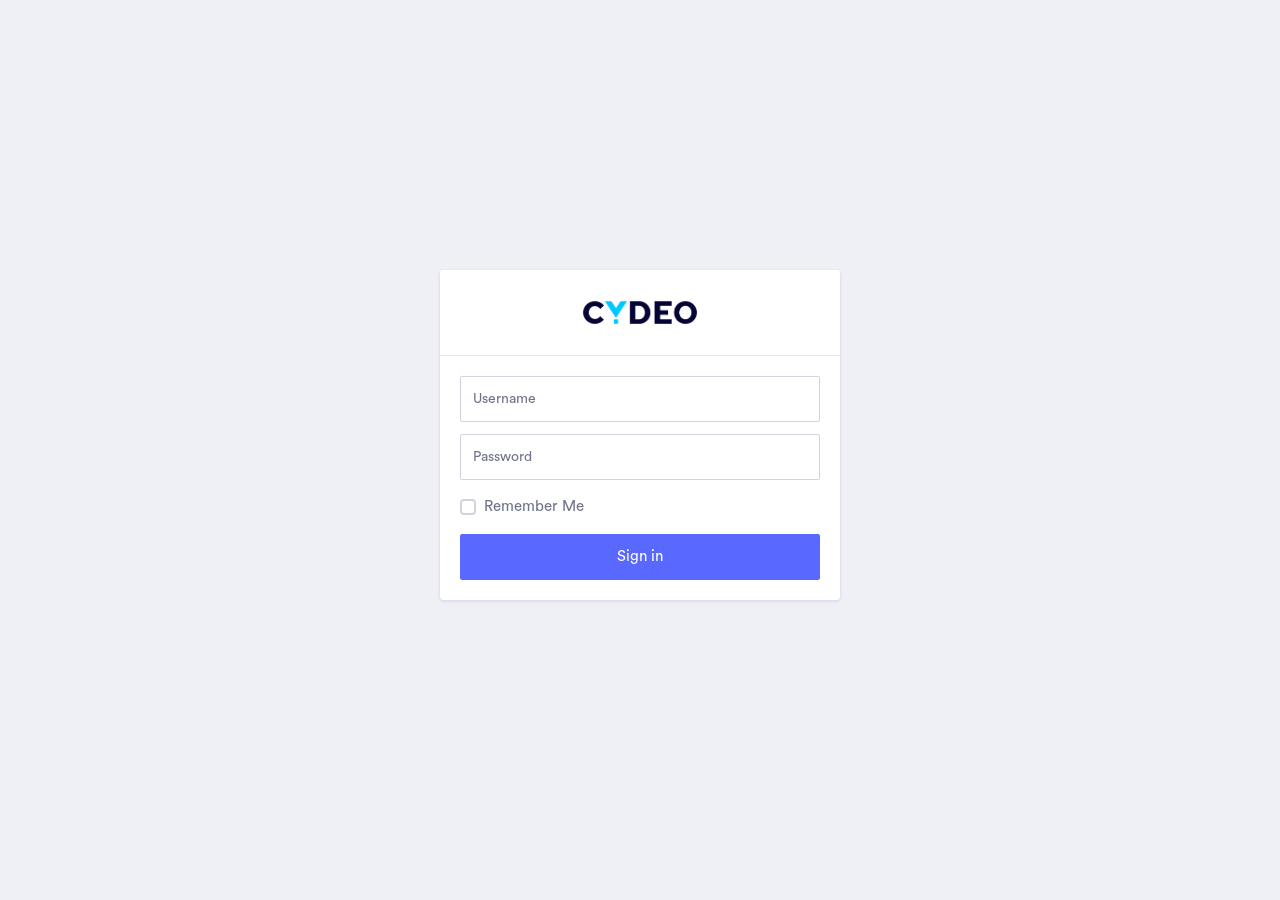
<file: index.html>
<!DOCTYPE html>

<html xmlns:th="http://www.thymeleaf.org">
  <head>
    <!-- Required meta tags -->
    <meta charset="utf-8" />
    <meta
      name="viewport"
      content="width=device-width, initial-scale=1, shrink-to-fit=no"
    />
    <!-- Bootstrap CSS --->
    <link
      rel="stylesheet"
      href="assets/vendor/bootstrap/css/bootstrap.min.css"
    />
    <link href="assets/vendor/fonts/circular-std/style.css" rel="stylesheet" />
    <link rel="stylesheet" href="assets/libs/css/style.css" />
    <link
      rel="stylesheet"
      href="assets/vendor/fonts/fontawesome/css/fontawesome-all.css"
    />
    <link
      rel="stylesheet"
      href="assets/vendor/charts/chartist-bundle/chartist.css"
    />
    <link
      rel="stylesheet"
      href="assets/vendor/charts/morris-bundle/morris.css"
    />
    <link
      rel="stylesheet"
      href="assets/vendor/fonts/material-design-iconic-font/css/materialdesignicons.min.css"
    />
    <link rel="stylesheet" href="assets/vendor/charts/c3charts/c3.css" />
    <link
      rel="stylesheet"
      href="assets/vendor/fonts/flag-icon-css/flag-icon.min.css"
    />
    <title>CYDEO - Ticketing Project</title>
  </head>

  <body>
    <div class="splash-container login-wrapper">
      <div class="card">
        <div class="card-header text-center">
          <img
            class="logo-img"
            src="assets/images/CydeoLogo_01.png"
            height="45"
            alt="logo"
          />
        </div>

        <div class="card-body">
          <form action="welcome.html">
            <div class="form-group">
              <input
                class="form-control form-control-lg"
                id="username"
                type="text"
                placeholder="Username"
                autocomplete="off"
              />
            </div>

            <div class="form-group">
              <input
                class="form-control form-control-lg"
                id="password"
                type="password"
                placeholder="Password"
              />
            </div>

            <div class="form-group">
              <label class="custom-control custom-checkbox">
                <input class="custom-control-input" type="checkbox" /><span
                  class="custom-control-label"
                  >Remember Me</span
                >
              </label>
            </div>

            <div>
              <button type="submit" class="btn btn-primary btn-lg btn-block">
                Sign in
              </button>
            </div>
          </form>
        </div>
      </div>
    </div>
    <!-- Optional JavaScript -->
    <!-- jquery 3.3.1 -->
    <script src="assets/vendor/jquery/jquery-3.3.1.min.js"></script>
    <!-- bootstap bundle js -->
    <script src="assets/vendor/bootstrap/js/bootstrap.bundle.js"></script>
    <!-- slimscroll js -->
    <script src="assets/vendor/slimscroll/jquery.slimscroll.js"></script>
    <!-- main js -->
    <script src="assets/libs/js/main-js.js"></script>
    <!-- chart chartist js -->
    <script src="assets/vendor/charts/chartist-bundle/chartist.min.js"></script>
    <!-- sparkline js -->
    <script src="assets/vendor/charts/sparkline/jquery.sparkline.js"></script>
    <!-- morris js -->
    <script src="assets/vendor/charts/morris-bundle/raphael.min.js"></script>
    <script src="assets/vendor/charts/morris-bundle/morris.js"></script>
    <!-- chart c3 js -->
    <script src="assets/vendor/charts/c3charts/c3.min.js"></script>
    <script src="assets/vendor/charts/c3charts/d3-5.4.0.min.js"></script>
    <script src="assets/vendor/charts/c3charts/C3chartjs.js"></script>
    <script src="assets/libs/js/dashboard-ecommerce.js"></script>
  <script></script>
  </body>
</html>
</file>
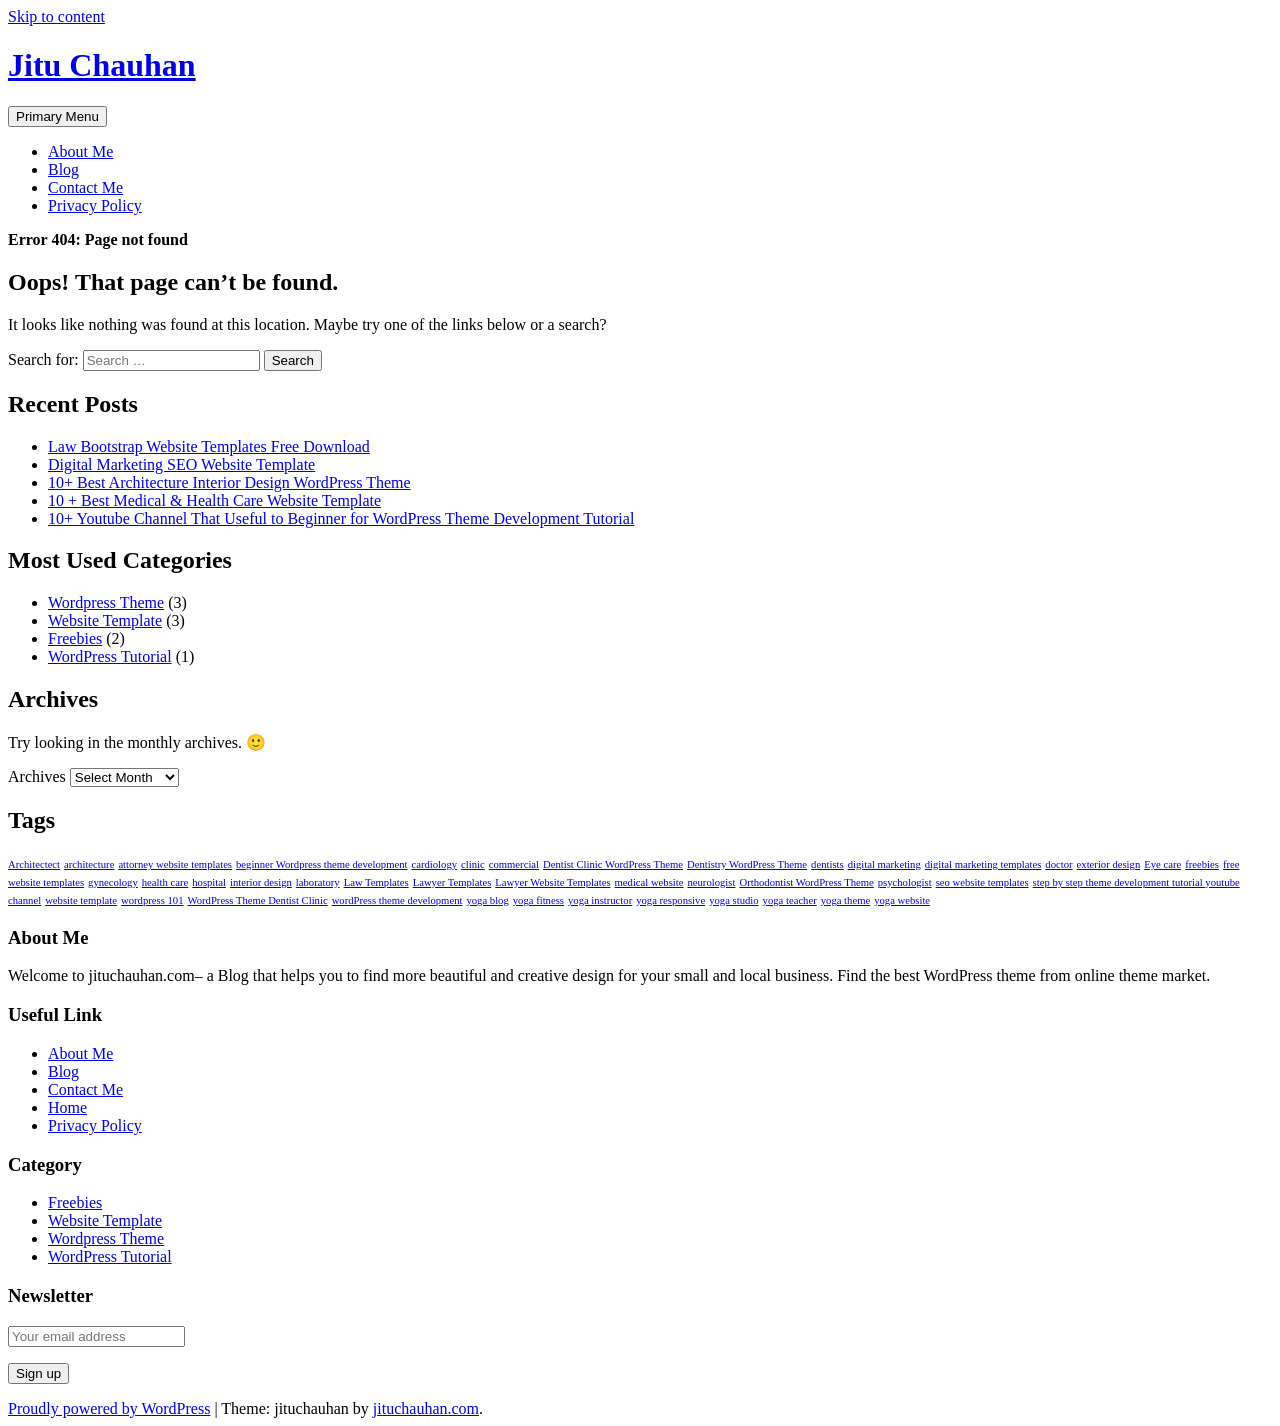
<file: pages/index.html>
<!DOCTYPE html>
    <html lang="en-US" prefix="og: http://ogp.me/ns#">

    <head>
    	
   
        <meta name="google-site-verification" content="4KqxXLPDRgArLiUh4ZFZ0BLFW6n7QN0jibkjD7lBNMg" />
        <meta charset="UTF-8">
        <meta name="viewport" content="width=device-width, initial-scale=1">
        <link rel="profile" href="http://gmpg.org/xfn/11">
        <link href="https://fonts.googleapis.com/css?family=Open+Sans:300,400,400i,600,600i,700,700i,800" rel="stylesheet">
        <title>Concept - Bootstrap 4 Admin Dashboard Template</title>

 
<meta name="robots" content="noindex,follow"/>
<meta property="og:locale" content="en_US" />
<meta property="og:type" content="object" />
<meta property="og:title" content="Page not found - Jitu Chauhan" />
<meta property="og:site_name" content="Jitu Chauhan" />
<meta name="twitter:card" content="summary" />
<meta name="twitter:title" content="Page not found - Jitu Chauhan" />
<script type='application/ld+json'>{"@context":"https:\/\/schema.org","@type":"Person","url":"https:\/\/jituchauhan.com\/","sameAs":[],"@id":"#person","name":"Jitu Chauhan"}</script>
<script type='application/ld+json'>{"@context":"https:\/\/schema.org","@type":"BreadcrumbList","itemListElement":[{"@type":"ListItem","position":1,"item":{"@id":"https:\/\/jituchauhan.com\/","name":"Home"}},{"@type":"ListItem","position":2,"item":{"@id":null,"name":"Error 404: Page not found"}}]}</script>
<!-- / Yoast SEO plugin. -->

<link rel='dns-prefetch' href='//maxcdn.bootstrapcdn.com' />
<link rel='dns-prefetch' href='//s.w.org' />
<link rel="alternate" type="application/rss+xml" title="Jitu Chauhan &raquo; Feed" href="https://jituchauhan.com/feed/" />
<link rel="alternate" type="application/rss+xml" title="Jitu Chauhan &raquo; Comments Feed" href="https://jituchauhan.com/comments/feed/" />
		<script type="text/javascript">
			window._wpemojiSettings = {"baseUrl":"https:\/\/s.w.org\/images\/core\/emoji\/11\/72x72\/","ext":".png","svgUrl":"https:\/\/s.w.org\/images\/core\/emoji\/11\/svg\/","svgExt":".svg","source":{"concatemoji":"https:\/\/jituchauhan.com\/wp-includes\/js\/wp-emoji-release.min.js?ver=4.9.8"}};
			!function(a,b,c){function d(a,b){var c=String.fromCharCode;l.clearRect(0,0,k.width,k.height),l.fillText(c.apply(this,a),0,0);var d=k.toDataURL();l.clearRect(0,0,k.width,k.height),l.fillText(c.apply(this,b),0,0);var e=k.toDataURL();return d===e}function e(a){var b;if(!l||!l.fillText)return!1;switch(l.textBaseline="top",l.font="600 32px Arial",a){case"flag":return!(b=d([55356,56826,55356,56819],[55356,56826,8203,55356,56819]))&&(b=d([55356,57332,56128,56423,56128,56418,56128,56421,56128,56430,56128,56423,56128,56447],[55356,57332,8203,56128,56423,8203,56128,56418,8203,56128,56421,8203,56128,56430,8203,56128,56423,8203,56128,56447]),!b);case"emoji":return b=d([55358,56760,9792,65039],[55358,56760,8203,9792,65039]),!b}return!1}function f(a){var c=b.createElement("script");c.src=a,c.defer=c.type="text/javascript",b.getElementsByTagName("head")[0].appendChild(c)}var g,h,i,j,k=b.createElement("canvas"),l=k.getContext&&k.getContext("2d");for(j=Array("flag","emoji"),c.supports={everything:!0,everythingExceptFlag:!0},i=0;i<j.length;i++)c.supports[j[i]]=e(j[i]),c.supports.everything=c.supports.everything&&c.supports[j[i]],"flag"!==j[i]&&(c.supports.everythingExceptFlag=c.supports.everythingExceptFlag&&c.supports[j[i]]);c.supports.everythingExceptFlag=c.supports.everythingExceptFlag&&!c.supports.flag,c.DOMReady=!1,c.readyCallback=function(){c.DOMReady=!0},c.supports.everything||(h=function(){c.readyCallback()},b.addEventListener?(b.addEventListener("DOMContentLoaded",h,!1),a.addEventListener("load",h,!1)):(a.attachEvent("onload",h),b.attachEvent("onreadystatechange",function(){"complete"===b.readyState&&c.readyCallback()})),g=c.source||{},g.concatemoji?f(g.concatemoji):g.wpemoji&&g.twemoji&&(f(g.twemoji),f(g.wpemoji)))}(window,document,window._wpemojiSettings);
		</script>
		<style type="text/css">
img.wp-smiley,
img.emoji {
	display: inline !important;
	border: none !important;
	box-shadow: none !important;
	height: 1em !important;
	width: 1em !important;
	margin: 0 .07em !important;
	vertical-align: -0.1em !important;
	background: none !important;
	padding: 0 !important;
}
</style>
<link rel='stylesheet' id='contact-form-7-css'  href='https://jituchauhan.com/wp-content/plugins/contact-form-7/includes/css/styles.css?ver=5.0.3' type='text/css' media='all' />
<link rel='stylesheet' id='bootstrap-css'  href='https://jituchauhan.com/wp-content/themes/jituchauhan/css/bootstrap.min.css?ver=3.3.7' type='text/css' media='all' />
<link rel='stylesheet' id='jituchauhan-style-css'  href='https://jituchauhan.com/wp-content/themes/jituchauhan/style.css?ver=4.9.8' type='text/css' media='all' />
<link rel='stylesheet' id='wpb-fa-css'  href='https://maxcdn.bootstrapcdn.com/font-awesome/4.4.0/css/font-awesome.min.css?ver=4.9.8' type='text/css' media='all' />
<link rel='stylesheet' id='addtoany-css'  href='https://jituchauhan.com/wp-content/plugins/add-to-any/addtoany.min.css?ver=1.14' type='text/css' media='all' />
<style id='addtoany-inline-css' type='text/css'>
@media screen and (min-width:981px){
.a2a_floating_style.a2a_default_style{display:none;}
}
</style>
<script type='text/javascript' src='https://jituchauhan.com/wp-includes/js/jquery/jquery.js?ver=1.12.4'></script>
<script type='text/javascript' src='https://jituchauhan.com/wp-includes/js/jquery/jquery-migrate.min.js?ver=1.4.1'></script>
<script type='text/javascript' src='https://jituchauhan.com/wp-content/plugins/add-to-any/addtoany.min.js?ver=1.0'></script>
<link rel='https://api.w.org/' href='https://jituchauhan.com/wp-json/' />
<link rel="EditURI" type="application/rsd+xml" title="RSD" href="https://jituchauhan.com/xmlrpc.php?rsd" />
<link rel="wlwmanifest" type="application/wlwmanifest+xml" href="https://jituchauhan.com/wp-includes/wlwmanifest.xml" /> 
<meta name="generator" content="WordPress 4.9.8" />

<script data-cfasync="false">
window.a2a_config=window.a2a_config||{};a2a_config.callbacks=[];a2a_config.overlays=[];a2a_config.templates={};
a2a_config.icon_color="unset,#ffffff";
(function(d,s,a,b){a=d.createElement(s);b=d.getElementsByTagName(s)[0];a.async=1;a.src="https://static.addtoany.com/menu/page.js";b.parentNode.insertBefore(a,b);})(document,"script");
</script>
	<script>
		  (function(i,s,o,g,r,a,m){i['GoogleAnalyticsObject']=r;i[r]=i[r]||function(){
		  (i[r].q=i[r].q||[]).push(arguments)},i[r].l=1*new Date();a=s.createElement(o),
		  m=s.getElementsByTagName(o)[0];a.async=1;a.src=g;m.parentNode.insertBefore(a,m)
		  })(window,document,'script','https://www.google-analytics.com/analytics.js','ga');
		
		  ga('create', 'UA-92805225-1', 'auto');
		  ga('send', 'pageview');

	</script>
        
        


    <link rel="stylesheet" type="text/css" href="http://jituchauhan.com/wp-content/plugins/template-help-featured-templates/css/style.css" />
    <link rel="stylesheet" type="text/css" href="http://jituchauhan.com/wp-content/plugins/template-help-featured-templates/css/preview.css" />
    <script type="text/javascript">
        function html_entity_decode(str) {
            var ta = document.createElement("textarea");
            ta.innerHTML=str.replace(/</g,"&lt;").replace(/>/g,"&gt;");
            toReturn = ta.value;
            ta = null;
            return toReturn
        }
    </script>
    <link rel="icon" href="https://jituchauhan.com/wp-content/uploads/2017/07/cropped-jituchauhan-32x32.png" sizes="32x32" />
<link rel="icon" href="https://jituchauhan.com/wp-content/uploads/2017/07/cropped-jituchauhan-192x192.png" sizes="192x192" />
<link rel="apple-touch-icon-precomposed" href="https://jituchauhan.com/wp-content/uploads/2017/07/cropped-jituchauhan-180x180.png" />
<meta name="msapplication-TileImage" content="https://jituchauhan.com/wp-content/uploads/2017/07/cropped-jituchauhan-270x270.png" />
		<!-- Google AdSense Ad --->
		<script async src="//pagead2.googlesyndication.com/pagead/js/adsbygoogle.js"></script>
<script>
  (adsbygoogle = window.adsbygoogle || []).push({
    google_ad_client: "ca-pub-2256645353903872",
    enable_page_level_ads: true
  });
</script>
    </head>

    <body class="error404 wp-custom-logo hfeed">
    	
        <div id="page" class="site">
            <div class="header">
                <div class="container">
                <div class="row">
                        <a class="skip-link screen-reader-text" href="#content">
                            Skip to content                        </a>
                        <header id="masthead" class="site-header" role="banner">
                        
                        	
                            <div class="col-md-4">
                                <div class="site-branding">
                                	
                                                                            <h1 class="site-title"><a href="https://jituchauhan.com/" rel="home">Jitu Chauhan</a></h1>
                                                                        </div>
                                <!-- .site-branding -->
                            </div>
                            <div class="col-md-8">
                                <nav id="site-navigation" class="main-navigation" role="navigation">
                                    <button class="menu-toggle" aria-controls="primary-menu" aria-expanded="false">
                                        Primary Menu                                    </button>
                                    <div class="menu-primary-menu-container"><ul id="primary-menu" class="menu"><li id="menu-item-7" class="menu-item menu-item-type-post_type menu-item-object-page menu-item-7"><a href="https://jituchauhan.com/about-me/">About Me</a></li>
<li id="menu-item-403" class="menu-item menu-item-type-post_type menu-item-object-page menu-item-403"><a href="https://jituchauhan.com/blog/">Blog</a></li>
<li id="menu-item-176" class="menu-item menu-item-type-post_type menu-item-object-page menu-item-176"><a href="https://jituchauhan.com/contact-me/">Contact Me</a></li>
<li id="menu-item-359" class="menu-item menu-item-type-post_type menu-item-object-page menu-item-359"><a href="https://jituchauhan.com/privacy-policy/">Privacy Policy</a></li>
</ul></div>                                </nav>
                                <!-- #site-navigation -->
                            </div>
                        </header>
                        <!-- #masthead -->
                    </div>
            </div>
            </div>

			<div class="container"><div class="row"><div class="col-md-12"><p id="breadcrumbs" class="breadcrumbs"><span><strong class="breadcrumb_last">Error 404: Page not found</strong></span></span></p></div></div></div>

            <div class="wrapper">
                <div class="container">
                    
                    <div id="content" class="site-content">
                        <div class="row">
			
	<div id="primary" class="content-area">
		<main id="main" class="site-main" role="main">

			<section class="error-404 not-found">
				<header class="page-header">
					<h1 class="page-title">Oops! That page can&rsquo;t be found.</h1>
				</header><!-- .page-header -->

				<div class="page-content">
					<p>It looks like nothing was found at this location. Maybe try one of the links below or a search?</p>

					<form role="search" method="get" class="search-form" action="https://jituchauhan.com/">
				<label>
					<span class="screen-reader-text">Search for:</span>
					<input type="search" class="search-field" placeholder="Search &hellip;" value="" name="s" />
				</label>
				<input type="submit" class="search-submit" value="Search" />
			</form>		<div class="widget widget_recent_entries">		<h2 class="widgettitle">Recent Posts</h2>		<ul>
											<li>
					<a href="https://jituchauhan.com/law-bootstrap-website-templates-free-download/">Law Bootstrap Website Templates Free Download</a>
									</li>
											<li>
					<a href="https://jituchauhan.com/digital-marketing-seo-website-template/">Digital Marketing SEO Website Template</a>
									</li>
											<li>
					<a href="https://jituchauhan.com/10-best-architecture-interior-design-wordpress-theme/">10+ Best Architecture Interior Design WordPress Theme</a>
									</li>
											<li>
					<a href="https://jituchauhan.com/10-best-medical-health-care-website-template/">10 + Best Medical &#038; Health Care Website Template</a>
									</li>
											<li>
					<a href="https://jituchauhan.com/10-youtube-channel-that-useful-to-beginner-for-wordpress-theme-development-tutorial/">10+ Youtube Channel That Useful to Beginner for WordPress Theme Development Tutorial</a>
									</li>
					</ul>
		</div>
					<div class="widget widget_categories">
						<h2 class="widget-title">Most Used Categories</h2>
						<ul>
							<li class="cat-item cat-item-3"><a href="https://jituchauhan.com/category/wordpress-theme/" title="Premium WordPress Theme">Wordpress Theme</a> (3)
</li>
	<li class="cat-item cat-item-22"><a href="https://jituchauhan.com/category/website-template/" >Website Template</a> (3)
</li>
	<li class="cat-item cat-item-48"><a href="https://jituchauhan.com/category/freebies/" title="Start your website easily with free bootstrap website templates.">Freebies</a> (2)
</li>
	<li class="cat-item cat-item-13"><a href="https://jituchauhan.com/category/wordpress-tutorial/" title="Helpful Links for WordPress Beginner.">WordPress Tutorial</a> (1)
</li>
						</ul>
					</div><!-- .widget -->

					<div class="widget widget_archive"><h2 class="widgettitle">Archives</h2><p>Try looking in the monthly archives. 🙂</p>		<label class="screen-reader-text" for="archives-dropdown--1">Archives</label>
		<select id="archives-dropdown--1" name="archive-dropdown" onchange='document.location.href=this.options[this.selectedIndex].value;'>
			
			<option value="">Select Month</option>
				<option value='https://jituchauhan.com/2017/07/'> July 2017 </option>
	<option value='https://jituchauhan.com/2017/05/'> May 2017 </option>
	<option value='https://jituchauhan.com/2017/03/'> March 2017 </option>
	<option value='https://jituchauhan.com/2017/02/'> February 2017 </option>
	<option value='https://jituchauhan.com/2017/01/'> January 2017 </option>

		</select>
		</div><div class="widget widget_tag_cloud"><h2 class="widgettitle">Tags</h2><div class="tagcloud"><a href="https://jituchauhan.com/tag/architectect/" class="tag-cloud-link tag-link-44 tag-link-position-1" style="font-size: 8pt;" aria-label="Architectect (1 item)">Architectect</a>
<a href="https://jituchauhan.com/tag/architecture/" class="tag-cloud-link tag-link-43 tag-link-position-2" style="font-size: 8pt;" aria-label="architecture (1 item)">architecture</a>
<a href="https://jituchauhan.com/tag/attorney-website-templates/" class="tag-cloud-link tag-link-57 tag-link-position-3" style="font-size: 8pt;" aria-label="attorney website templates (1 item)">attorney website templates</a>
<a href="https://jituchauhan.com/tag/beginner-wordpress-theme-development/" class="tag-cloud-link tag-link-20 tag-link-position-4" style="font-size: 8pt;" aria-label="beginner Wordpress theme development (1 item)">beginner Wordpress theme development</a>
<a href="https://jituchauhan.com/tag/cardiology/" class="tag-cloud-link tag-link-40 tag-link-position-5" style="font-size: 8pt;" aria-label="cardiology (1 item)">cardiology</a>
<a href="https://jituchauhan.com/tag/clinic/" class="tag-cloud-link tag-link-28 tag-link-position-6" style="font-size: 8pt;" aria-label="clinic (1 item)">clinic</a>
<a href="https://jituchauhan.com/tag/commercial/" class="tag-cloud-link tag-link-47 tag-link-position-7" style="font-size: 8pt;" aria-label="commercial (1 item)">commercial</a>
<a href="https://jituchauhan.com/tag/dentist-clinic-wordpress-theme/" class="tag-cloud-link tag-link-15 tag-link-position-8" style="font-size: 8pt;" aria-label="Dentist Clinic WordPress Theme (1 item)">Dentist Clinic WordPress Theme</a>
<a href="https://jituchauhan.com/tag/dentistry-wordpress-theme/" class="tag-cloud-link tag-link-14 tag-link-position-9" style="font-size: 8pt;" aria-label="Dentistry WordPress Theme (1 item)">Dentistry WordPress Theme</a>
<a href="https://jituchauhan.com/tag/dentists/" class="tag-cloud-link tag-link-41 tag-link-position-10" style="font-size: 8pt;" aria-label="dentists (1 item)">dentists</a>
<a href="https://jituchauhan.com/tag/digital-marketing/" class="tag-cloud-link tag-link-50 tag-link-position-11" style="font-size: 8pt;" aria-label="digital marketing (1 item)">digital marketing</a>
<a href="https://jituchauhan.com/tag/digital-marketing-templates/" class="tag-cloud-link tag-link-53 tag-link-position-12" style="font-size: 8pt;" aria-label="digital marketing templates (1 item)">digital marketing templates</a>
<a href="https://jituchauhan.com/tag/doctor/" class="tag-cloud-link tag-link-30 tag-link-position-13" style="font-size: 8pt;" aria-label="doctor (1 item)">doctor</a>
<a href="https://jituchauhan.com/tag/exterior-design/" class="tag-cloud-link tag-link-46 tag-link-position-14" style="font-size: 8pt;" aria-label="exterior design (1 item)">exterior design</a>
<a href="https://jituchauhan.com/tag/eye-care/" class="tag-cloud-link tag-link-37 tag-link-position-15" style="font-size: 8pt;" aria-label="Eye care (1 item)">Eye care</a>
<a href="https://jituchauhan.com/tag/freebies/" class="tag-cloud-link tag-link-52 tag-link-position-16" style="font-size: 8pt;" aria-label="freebies (1 item)">freebies</a>
<a href="https://jituchauhan.com/tag/free-website-templates/" class="tag-cloud-link tag-link-51 tag-link-position-17" style="font-size: 8pt;" aria-label="free website templates (1 item)">free website templates</a>
<a href="https://jituchauhan.com/tag/gynecology/" class="tag-cloud-link tag-link-38 tag-link-position-18" style="font-size: 8pt;" aria-label="gynecology (1 item)">gynecology</a>
<a href="https://jituchauhan.com/tag/health-care/" class="tag-cloud-link tag-link-35 tag-link-position-19" style="font-size: 8pt;" aria-label="health care (1 item)">health care</a>
<a href="https://jituchauhan.com/tag/hospital/" class="tag-cloud-link tag-link-29 tag-link-position-20" style="font-size: 8pt;" aria-label="hospital (1 item)">hospital</a>
<a href="https://jituchauhan.com/tag/interior-design/" class="tag-cloud-link tag-link-45 tag-link-position-21" style="font-size: 8pt;" aria-label="interior design (1 item)">interior design</a>
<a href="https://jituchauhan.com/tag/laboratory/" class="tag-cloud-link tag-link-36 tag-link-position-22" style="font-size: 8pt;" aria-label="laboratory (1 item)">laboratory</a>
<a href="https://jituchauhan.com/tag/law-templates/" class="tag-cloud-link tag-link-54 tag-link-position-23" style="font-size: 8pt;" aria-label="Law Templates (1 item)">Law Templates</a>
<a href="https://jituchauhan.com/tag/lawyer-templates/" class="tag-cloud-link tag-link-56 tag-link-position-24" style="font-size: 8pt;" aria-label="Lawyer Templates (1 item)">Lawyer Templates</a>
<a href="https://jituchauhan.com/tag/lawyer-website-templates/" class="tag-cloud-link tag-link-55 tag-link-position-25" style="font-size: 8pt;" aria-label="Lawyer Website Templates (1 item)">Lawyer Website Templates</a>
<a href="https://jituchauhan.com/tag/medical-website/" class="tag-cloud-link tag-link-32 tag-link-position-26" style="font-size: 8pt;" aria-label="medical website (1 item)">medical website</a>
<a href="https://jituchauhan.com/tag/neurologist/" class="tag-cloud-link tag-link-39 tag-link-position-27" style="font-size: 8pt;" aria-label="neurologist (1 item)">neurologist</a>
<a href="https://jituchauhan.com/tag/orthodontist-wordpress-theme/" class="tag-cloud-link tag-link-17 tag-link-position-28" style="font-size: 8pt;" aria-label="Orthodontist WordPress Theme (1 item)">Orthodontist WordPress Theme</a>
<a href="https://jituchauhan.com/tag/psychologist/" class="tag-cloud-link tag-link-42 tag-link-position-29" style="font-size: 8pt;" aria-label="psychologist (1 item)">psychologist</a>
<a href="https://jituchauhan.com/tag/seo-website-templates/" class="tag-cloud-link tag-link-49 tag-link-position-30" style="font-size: 8pt;" aria-label="seo website templates (1 item)">seo website templates</a>
<a href="https://jituchauhan.com/tag/step-by-step-theme-development-tutorial-youtube-channel/" class="tag-cloud-link tag-link-21 tag-link-position-31" style="font-size: 8pt;" aria-label="step by step theme development tutorial youtube channel (1 item)">step by step theme development tutorial youtube channel</a>
<a href="https://jituchauhan.com/tag/website-template/" class="tag-cloud-link tag-link-34 tag-link-position-32" style="font-size: 8pt;" aria-label="website template (1 item)">website template</a>
<a href="https://jituchauhan.com/tag/wordpress-101/" class="tag-cloud-link tag-link-19 tag-link-position-33" style="font-size: 8pt;" aria-label="wordpress 101 (1 item)">wordpress 101</a>
<a href="https://jituchauhan.com/tag/wordpress-theme-dentist-clinic/" class="tag-cloud-link tag-link-16 tag-link-position-34" style="font-size: 8pt;" aria-label="WordPress Theme Dentist Clinic (1 item)">WordPress Theme Dentist Clinic</a>
<a href="https://jituchauhan.com/tag/wordpress-theme-development/" class="tag-cloud-link tag-link-18 tag-link-position-35" style="font-size: 8pt;" aria-label="wordPress theme development (1 item)">wordPress theme development</a>
<a href="https://jituchauhan.com/tag/yoga-blog/" class="tag-cloud-link tag-link-9 tag-link-position-36" style="font-size: 8pt;" aria-label="yoga blog (1 item)">yoga blog</a>
<a href="https://jituchauhan.com/tag/yoga-fitness/" class="tag-cloud-link tag-link-11 tag-link-position-37" style="font-size: 8pt;" aria-label="yoga fitness (1 item)">yoga fitness</a>
<a href="https://jituchauhan.com/tag/yoga-instructor/" class="tag-cloud-link tag-link-6 tag-link-position-38" style="font-size: 8pt;" aria-label="yoga instructor (1 item)">yoga instructor</a>
<a href="https://jituchauhan.com/tag/yoga-responsive/" class="tag-cloud-link tag-link-5 tag-link-position-39" style="font-size: 8pt;" aria-label="yoga responsive (1 item)">yoga responsive</a>
<a href="https://jituchauhan.com/tag/yoga-studio/" class="tag-cloud-link tag-link-7 tag-link-position-40" style="font-size: 8pt;" aria-label="yoga studio (1 item)">yoga studio</a>
<a href="https://jituchauhan.com/tag/yoga-teacher/" class="tag-cloud-link tag-link-4 tag-link-position-41" style="font-size: 8pt;" aria-label="yoga teacher (1 item)">yoga teacher</a>
<a href="https://jituchauhan.com/tag/yoga-theme/" class="tag-cloud-link tag-link-8 tag-link-position-42" style="font-size: 8pt;" aria-label="yoga theme (1 item)">yoga theme</a>
<a href="https://jituchauhan.com/tag/yoga-website/" class="tag-cloud-link tag-link-10 tag-link-position-43" style="font-size: 8pt;" aria-label="yoga website (1 item)">yoga website</a></div>
</div>
				</div><!-- .page-content -->
			</section><!-- .error-404 -->

		</main><!-- #main -->
	</div><!-- #primary -->


    </div><!-- #content -->

   
</div><!-- #page -->

</div>

<div class="footer">
    	<div class="container">
        <div class="row">
		 				<div id="text-2" class="widget-container widget_text col-md-3"><h3 class="widget-title">About Me</h3>			<div class="textwidget"><p>Welcome to jituchauhan.com– a Blog that helps you to find more beautiful and creative design for your small and local business. Find the best WordPress theme from online theme market.</p>
</div>
		</div><div id="pages-2" class="widget-container widget_pages col-md-3"><h3 class="widget-title">Useful Link</h3>		<ul>
			<li class="page_item page-item-5"><a href="https://jituchauhan.com/about-me/">About Me</a></li>
<li class="page_item page-item-222"><a href="https://jituchauhan.com/blog/">Blog</a></li>
<li class="page_item page-item-174"><a href="https://jituchauhan.com/contact-me/">Contact Me</a></li>
<li class="page_item page-item-361"><a href="https://jituchauhan.com/home/">Home</a></li>
<li class="page_item page-item-241"><a href="https://jituchauhan.com/privacy-policy/">Privacy Policy</a></li>
		</ul>
		</div><div id="categories-3" class="widget-container widget_categories col-md-3"><h3 class="widget-title">Category</h3>		<ul>
	<li class="cat-item cat-item-48"><a href="https://jituchauhan.com/category/freebies/" title="Start your website easily with free bootstrap website templates.">Freebies</a>
</li>
	<li class="cat-item cat-item-22"><a href="https://jituchauhan.com/category/website-template/" >Website Template</a>
</li>
	<li class="cat-item cat-item-3"><a href="https://jituchauhan.com/category/wordpress-theme/" title="Premium WordPress Theme">Wordpress Theme</a>
</li>
	<li class="cat-item cat-item-13"><a href="https://jituchauhan.com/category/wordpress-tutorial/" title="Helpful Links for WordPress Beginner.">WordPress Tutorial</a>
</li>
		</ul>
</div><div id="mc4wp_form_widget-3" class="widget-container widget_mc4wp_form_widget col-md-3"><h3 class="widget-title">Newsletter</h3><script>(function() {
	if (!window.mc4wp) {
		window.mc4wp = {
			listeners: [],
			forms    : {
				on: function (event, callback) {
					window.mc4wp.listeners.push({
						event   : event,
						callback: callback
					});
				}
			}
		}
	}
})();
</script><!-- MailChimp for WordPress v4.2.4 - https://wordpress.org/plugins/mailchimp-for-wp/ --><form id="mc4wp-form-1" class="mc4wp-form mc4wp-form-277" method="post" data-id="277" data-name="Subscriber For Update" ><div class="mc4wp-form-fields"><p>
	<label></label>
	<input type="email" name="EMAIL" placeholder="Your email address" required/>
</p>

<p>
	<input type="submit" value="Sign up" />
</p></div><label style="display: none !important;">Leave this field empty if you're human: <input type="text" name="_mc4wp_honeypot" value="" tabindex="-1" autocomplete="off" /></label><input type="hidden" name="_mc4wp_timestamp" value="1541623610" /><input type="hidden" name="_mc4wp_form_id" value="277" /><input type="hidden" name="_mc4wp_form_element_id" value="mc4wp-form-1" /><div class="mc4wp-response"></div></form><!-- / MailChimp for WordPress Plugin --></div>		 			</div>
    		<div class="row">
    			<div class="col-lg-12 col-md-12 col-sm-12 col-xs-12">
    				 <footer id="colophon" class="site-footer" role="contentinfo">
        <div class="site-info">
            <a href="https://wordpress.org/">Proudly powered by WordPress</a>
            <span class="sep"> | </span>
            Theme: jituchauhan by <a href="http://jituchauhan.com/" rel="designer" class="">jituchauhan.com</a>.        </div><!-- .site-info -->
         	
    </footer><!-- #colophon -->
    			</div>
    		</div>
    	</div>
</div>
<div class="a2a_kit a2a_kit_size_32 a2a_floating_style a2a_default_style" style="bottom:0px;left:0px;background-color:transparent;"><a class="a2a_button_facebook" href="https://www.addtoany.com/add_to/facebook?linkurl=https%3A%2F%2Fjituchauhan.com%2Finfluence%2Flandingpage%2Finfluence%2Fpages%2Findex.html&amp;linkname=Page%20not%20found%20-%20Jitu%20Chauhan" title="Facebook" rel="nofollow noopener" target="_blank"></a><a class="a2a_button_twitter" href="https://www.addtoany.com/add_to/twitter?linkurl=https%3A%2F%2Fjituchauhan.com%2Finfluence%2Flandingpage%2Finfluence%2Fpages%2Findex.html&amp;linkname=Page%20not%20found%20-%20Jitu%20Chauhan" title="Twitter" rel="nofollow noopener" target="_blank"></a><a class="a2a_button_google_plus" href="https://www.addtoany.com/add_to/google_plus?linkurl=https%3A%2F%2Fjituchauhan.com%2Finfluence%2Flandingpage%2Finfluence%2Fpages%2Findex.html&amp;linkname=Page%20not%20found%20-%20Jitu%20Chauhan" title="Google+" rel="nofollow noopener" target="_blank"></a><a class="a2a_button_pinterest" href="https://www.addtoany.com/add_to/pinterest?linkurl=https%3A%2F%2Fjituchauhan.com%2Finfluence%2Flandingpage%2Finfluence%2Fpages%2Findex.html&amp;linkname=Page%20not%20found%20-%20Jitu%20Chauhan" title="Pinterest" rel="nofollow noopener" target="_blank"></a><a class="a2a_button_linkedin" href="https://www.addtoany.com/add_to/linkedin?linkurl=https%3A%2F%2Fjituchauhan.com%2Finfluence%2Flandingpage%2Finfluence%2Fpages%2Findex.html&amp;linkname=Page%20not%20found%20-%20Jitu%20Chauhan" title="LinkedIn" rel="nofollow noopener" target="_blank"></a><a class="a2a_dd addtoany_share_save addtoany_share" href="https://www.addtoany.com/share"></a></div><script>(function() {function addEventListener(element,event,handler) {
	if(element.addEventListener) {
		element.addEventListener(event,handler, false);
	} else if(element.attachEvent){
		element.attachEvent('on'+event,handler);
	}
}function maybePrefixUrlField() {
	if(this.value.trim() !== '' && this.value.indexOf('http') !== 0) {
		this.value = "http://" + this.value;
	}
}

var urlFields = document.querySelectorAll('.mc4wp-form input[type="url"]');
if( urlFields && urlFields.length > 0 ) {
	for( var j=0; j < urlFields.length; j++ ) {
		addEventListener(urlFields[j],'blur',maybePrefixUrlField);
	}
}/* test if browser supports date fields */
var testInput = document.createElement('input');
testInput.setAttribute('type', 'date');
if( testInput.type !== 'date') {

	/* add placeholder & pattern to all date fields */
	var dateFields = document.querySelectorAll('.mc4wp-form input[type="date"]');
	for(var i=0; i<dateFields.length; i++) {
		if(!dateFields[i].placeholder) {
			dateFields[i].placeholder = 'YYYY-MM-DD';
		}
		if(!dateFields[i].pattern) {
			dateFields[i].pattern = '[0-9]{4}-(0[1-9]|1[012])-(0[1-9]|1[0-9]|2[0-9]|3[01])';
		}
	}
}

})();</script><script type='text/javascript'>
/* <![CDATA[ */
var wpcf7 = {"apiSettings":{"root":"https:\/\/jituchauhan.com\/wp-json\/contact-form-7\/v1","namespace":"contact-form-7\/v1"},"recaptcha":{"messages":{"empty":"Please verify that you are not a robot."}}};
/* ]]> */
</script>
<script type='text/javascript' src='https://jituchauhan.com/wp-content/plugins/contact-form-7/includes/js/scripts.js?ver=5.0.3'></script>
<script type='text/javascript' src='https://jituchauhan.com/wp-content/themes/jituchauhan/js/bootstrap.min.js?ver=3.3.7'></script>
<script type='text/javascript' src='https://jituchauhan.com/wp-content/themes/jituchauhan/js/navigation.js?ver=20151215'></script>
<script type='text/javascript' src='https://jituchauhan.com/wp-content/themes/jituchauhan/js/skip-link-focus-fix.js?ver=20151215'></script>
<script type='text/javascript' src='https://jituchauhan.com/wp-includes/js/wp-embed.min.js?ver=4.9.8'></script>
<script type='text/javascript'>
/* <![CDATA[ */
var mc4wp_forms_config = [];
/* ]]> */
</script>
<script type='text/javascript' src='https://jituchauhan.com/wp-content/plugins/mailchimp-for-wp/assets/js/forms-api.min.js?ver=4.2.4'></script>
<!--[if lte IE 9]>
<script type='text/javascript' src='https://jituchauhan.com/wp-content/plugins/mailchimp-for-wp/assets/js/third-party/placeholders.min.js?ver=4.2.4'></script>
<![endif]-->

</body>
</html>
</file>
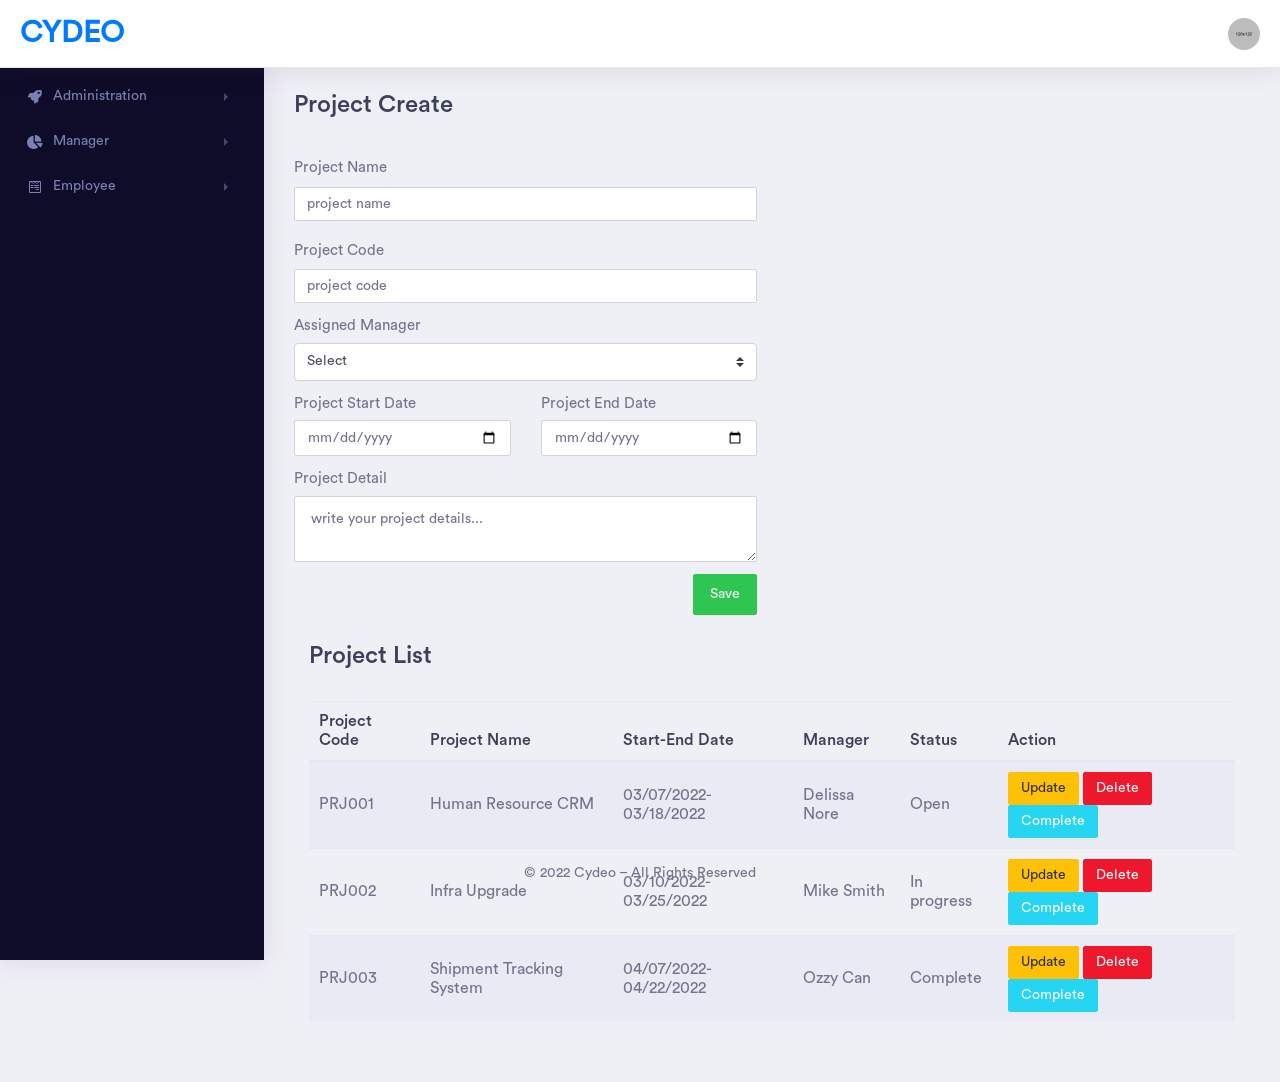
<file: project-create.html>
<html lang="en">
<head>
    <!-- Required meta tags -->
    <meta charset="utf-8"/>
    <meta
            name="viewport"
            content="width=device-width, initial-scale=1, shrink-to-fit=no"
    />
    <!-- Bootstrap CSS --->
    <link
            rel="stylesheet"
            href="assets/vendor/bootstrap/css/bootstrap.min.css"
    />
    <link href="assets/vendor/fonts/circular-std/style.css" rel="stylesheet"/>
    <link rel="stylesheet" href="assets/libs/css/style.css"/>
    <link
            rel="stylesheet"
            href="assets/vendor/fonts/fontawesome/css/fontawesome-all.css"
    />
    <link
            rel="stylesheet"
            href="assets/vendor/charts/chartist-bundle/chartist.css"
    />
    <link
            rel="stylesheet"
            href="assets/vendor/charts/morris-bundle/morris.css"
    />
    <link
            rel="stylesheet"
            href="assets/vendor/fonts/material-design-iconic-font/css/materialdesignicons.min.css"
    />
    <link rel="stylesheet" href="assets/vendor/charts/c3charts/c3.css"/>
    <link
            rel="stylesheet"
            href="assets/vendor/fonts/flag-icon-css/flag-icon.min.css"
    />
    <title>CYDEO - Ticketing Project</title>
</head>

<body>
<!-- ============================================================== -->
<!-- main wrapper -->
<!-- ============================================================== -->
<div class="dashboard-main-wrapper">
    <!-- ============================================================== -->
    <!-- navbar -->
    <!-- ============================================================== -->
    <div class="dashboard-header">
        <nav class="navbar navbar-expand-lg bg-white fixed-top">
            <a class="navbar-brand" href="https://cydeo.com/"
            >CYDEO</a
            >
            <button
                    class="navbar-toggler"
                    type="button"
                    data-toggle="collapse"
                    data-target="#navbarSupportedContent"
                    aria-controls="navbarSupportedContent"
                    aria-expanded="false"
                    aria-label="Toggle navigation"
            >
                <span class="navbar-toggler-icon"></span>
            </button>
            <div class="collapse navbar-collapse" id="navbarSupportedContent">
                <ul class="navbar-nav ml-auto navbar-right-top">
                    <li class="nav-item dropdown nav-user">
                        <a
                                class="nav-link nav-user-img"
                                href="#"
                                id="navbarDropdownMenuLink2"
                                data-toggle="dropdown"
                                aria-haspopup="true"
                                aria-expanded="false"
                        ><img
                                src="assets/images/avatar-1.jpg"
                                alt=""
                                class="user-avatar-md rounded-circle"
                        /></a>
                        <div
                                class="dropdown-menu dropdown-menu-right nav-user-dropdown"
                                aria-labelledby="navbarDropdownMenuLink2"
                        >
                            <div class="nav-user-info">
                                <h5 class="mb-0 text-white nav-user-name">#Name</h5>
                            </div>
                            <a class="dropdown-item" href="#"
                            ><i class="fas fa-user mr-2"></i>Account</a
                            >
                            <a class="dropdown-item" href="#"
                            ><i class="fas fa-power-off mr-2"></i>Logout</a
                            >
                        </div>
                    </li>
                </ul>
            </div>
        </nav>
    </div>
    <!-- ============================================================== -->
    <!-- end navbar -->
    <!-- ============================================================== -->
    <!-- ============================================================== -->
    <!-- left sidebar -->
    <!-- ============================================================== -->
    <div class="nav-left-sidebar sidebar-dark">
        <div class="menu-list">
            <nav class="navbar navbar-expand-lg navbar-light">
                <a class="d-xl-none d-lg-none" href="#">Dashboard</a>
                <button
                        class="navbar-toggler"
                        type="button"
                        data-toggle="collapse"
                        data-target="#navbarNav"
                        aria-controls="navbarNav"
                        aria-expanded="false"
                        aria-label="Toggle navigation"
                >
                    <span class="navbar-toggler-icon"></span>
                </button>
                <div class="collapse navbar-collapse" id="navbarNav">
                    <ul class="navbar-nav flex-column">
                        <li class="nav-item">
                            <a
                                    class="nav-link"
                                    href="#"
                                    data-toggle="collapse"
                                    aria-expanded="false"
                                    data-target="#submenu-2"
                                    aria-controls="submenu-2"
                            ><i class="fa fa-fw fa-rocket"></i>Administration</a
                            >
                            <div id="submenu-2" class="collapse submenu" style="">
                                <ul class="nav flex-column">
                                    <li class="nav-item">
                                        <a class="nav-link" href="user-create.html"
                                        >User Create
                                            <span class="badge badge-secondary">New</span></a
                                        >
                                    </li>
                                    <li class="nav-item">
                                        <a class="nav-link" href="project-create.html"
                                        >Project Create</a
                                        >
                                    </li>
                                </ul>
                            </div>
                        </li>
                        <li class="nav-item">
                            <a
                                    class="nav-link"
                                    href="#"
                                    data-toggle="collapse"
                                    aria-expanded="false"
                                    data-target="#submenu-3"
                                    aria-controls="submenu-3"
                            ><i class="fas fa-fw fa-chart-pie"></i>Manager</a
                            >
                            <div id="submenu-3" class="collapse submenu" style="">
                                <ul class="nav flex-column">
                                    <li class="nav-item">
                                        <a class="nav-link" href="task-create.html"
                                        >Task Create</a
                                        >
                                    </li>
                                    <li class="nav-item">
                                        <a class="nav-link" href="project-status.html"
                                        >Project Status</a
                                        >
                                    </li>
                                </ul>
                            </div>
                        </li>
                        <li class="nav-item">
                            <a
                                    class="nav-link"
                                    href="#"
                                    data-toggle="collapse"
                                    aria-expanded="false"
                                    data-target="#submenu-4"
                                    aria-controls="submenu-4"
                            ><i class="fab fa-fw fa-wpforms"></i>Employee</a
                            >
                            <div id="submenu-4" class="collapse submenu" style="">
                                <ul class="nav flex-column">
                                    <li class="nav-item">
                                        <a class="nav-link" href="pending-tasks.html"
                                        >Pending Tasks</a
                                        >
                                    </li>
                                    <li class="nav-item">
                                        <a class="nav-link" href="archive.html"
                                        >Archive</a
                                        >
                                    </li>
                                </ul>
                            </div>
                        </li>
                    </ul>
                </div>
            </nav>
        </div>
    </div>
    <!-- ============================================================== -->
    <!-- end left sidebar -->
    <!-- ============================================================== -->
    <!-- ============================================================== -->
    <!-- wrapper  -->
    <!-- ============================================================== -->
    <div class="dashboard-wrapper">
        <div class="dashboard-ecommerce">
            <div class="container-fluid dashboard-content">
                <div class="row">
                    <div class="col-lg-12">
                        <!-- ============================================================== -->
                        <!-- pageheader  -->
                        <!-- ============================================================== -->
                        <div class="row">
                            <div class="col-xl-12 col-lg-12 col-md-12 col-sm-12 col-12">
                                <div class="page-header" id="top">
                                    <h2 class="pageheader-title">Project Create</h2>
                                </div>
                            </div>
                        </div>
                        <!-- ============================================================== -->
                        <!-- end pageheader  -->
                        <!-- ============================================================== -->
                        <!-- ============================================================== -->
                        <!-- form  -->
                        <!-- ============================================================== -->
                        <div class="row">
                            <div class="col-xl-6 col-lg-6 col-md-6 col-sm-6 col-6">

                                <form>
                                    <div class="row">
                                        <div class="form-group col-12">
                                            <label for="projectname" class="col-form-label">Project Name</label>
                                            <input id="projectname" type="text" class="form-control"
                                                   placeholder="project name">
                                        </div>
                                    </div>
                                    <div class="row">
                                        <div class="form-group col-12">
                                            <label for="projectcode" class="col-form-label">Project Code</label>
                                            <input id="projectcode" type="text" class="form-control"
                                                   placeholder="project code">
                                        </div>
                                    </div>

                                    <div class="row">
                                        <div class="form-group col-12">
                                            <label>Assigned Manager</label>
                                            <select name="managerDrop" id="managerDrop" class="custom-select"
                                                    required="required">
                                                <option value="none" selected disabled>Select</option>
                                                <option value="ozzy">Ozzy</option>
                                            </select>

                                        </div>
                                    </div>
                                    <div class="row">
                                        <div class="form-group col-6">
                                            <label>Project Start Date</label>
                                            <input type="date" class="form-control">

                                        </div>
                                        <div class="form-group col-6">
                                            <label>Project End Date</label>
                                            <input type="date" class="form-control">

                                        </div>
                                    </div>
                                    <div class="row">
                                        <div class="form-group col-12">
                                            <label>Project Detail</label>
                                            <textarea placeholder="write your project details..." class="form-control"></textarea>
                                        </div>
                                    </div>
                                    <div class="row">
                                        <div class="form-group col-12">
                                            <button class="btn btn-success float-right" type="submit">Save</button>
                                        </div>
                                    </div>
                                </form>

                            </div>
                        </div>
                        <!-- ============================================================== -->
                        <!-- end form  -->
                        <!-- ============================================================== -->
                        <!-- ============================================================== -->
                        <!-- table  -->
                        <!-- ============================================================== -->
                        <div class="col-xl-12 col-lg-12 col-md-12 col-sm-12 col-12">
                            <div class="page-header" id="bottom">
                                <h2 class="pageheader-title">Project List</h2>
                            </div>

                            <table class="table table-striped">
                                <thead>
                                <tr>
                                    <th scope="col">Project Code</th>
                                    <th scope="col">Project Name</th>
                                    <th scope="col">Start-End Date</th>
                                    <th scope="col">Manager</th>
                                    <th scope="col">Status</th>
                                    <th scope="col">Action</th>
                                </tr>
                                </thead>
                                <tbody>
                                <tr>
                                    <td>PRJ001</td>
                                    <td>Human Resource CRM</td>
                                    <td>03/07/2022-03/18/2022</td>
                                    <td>Delissa Nore</td>
                                    <td>Open</td>
                                    <td>
                                        <a href="#">
                                            <button class="btn btn-warning btn-sm">Update</button>
                                        </a>
                                        <a href="#">
                                            <button class="btn btn-danger btn-sm">Delete</button>
                                        </a>
                                        <a href="#">
                                            <button class="btn btn-info btn-sm">Complete</button>
                                        </a>
                                    </td>
                                </tr>
                                <tr>
                                    <td>PRJ002</td>
                                    <td>Infra Upgrade</td>
                                    <td>03/10/2022-03/25/2022</td>
                                    <td>Mike Smith</td>
                                    <td>In progress</td>
                                    <td>
                                        <a href="#">
                                            <button class="btn btn-warning btn-sm">Update</button>
                                        </a>
                                        <a href="#">
                                            <button class="btn btn-danger btn-sm">Delete</button>
                                        </a>
                                        <a href="#">
                                            <button class="btn btn-info btn-sm">Complete</button>
                                        </a>
                                    </td>
                                </tr>
                                <tr>
                                    <td>PRJ003</td>
                                    <td>Shipment Tracking System</td>
                                    <td>04/07/2022-04/22/2022</td>
                                    <td>Ozzy Can</td>
                                    <td>Complete</td>
                                    <td>
                                        <a href="#">
                                            <button class="btn btn-warning btn-sm">Update</button>
                                        </a>
                                        <a href="#">
                                            <button class="btn btn-danger btn-sm">Delete</button>
                                        </a>
                                        <a href="#">
                                            <button class="btn btn-info btn-sm">Complete</button>
                                        </a>
                                    </td>
                                </tr>

                                </tbody>
                            </table>


                        </div>
                        <!-- ============================================================== -->
                        <!-- end table  -->
                        <!-- ============================================================== -->
                        <footer class="page-footer font-small blue fixed-bottom">
                            <div class="footer-copyright text-center py-3">© 2022 Cydeo – All Rights Reserved</div>
                        </footer>
                    </div>
                </div>
            </div>
        </div>
        <!-- ============================================================== -->

        <!-- ============================================================== -->
    </div>
    <!-- ============================================================== -->
    <!-- end wrapper  -->
    <!-- ============================================================== -->
</div>
<!-- ============================================================== -->
<!-- end main wrapper  -->
<!-- ============================================================== -->
<!-- Optional JavaScript -->
<!-- jquery 3.3.1 -->
<script src="assets/vendor/jquery/jquery-3.3.1.min.js"></script>
<!-- bootstap bundle js -->
<script src="assets/vendor/bootstrap/js/bootstrap.bundle.js"></script>
<!-- slimscroll js -->
<script src="assets/vendor/slimscroll/jquery.slimscroll.js"></script>
<!-- main js -->
<script src="assets/libs/js/main-js.js"></script>
<!-- chart chartist js -->
<script src="assets/vendor/charts/chartist-bundle/chartist.min.js"></script>
<!-- sparkline js -->
<script src="assets/vendor/charts/sparkline/jquery.sparkline.js"></script>
<!-- morris js -->
<script src="assets/vendor/charts/morris-bundle/raphael.min.js"></script>
<script src="assets/vendor/charts/morris-bundle/morris.js"></script>
<!-- chart c3 js -->
<script src="assets/vendor/charts/c3charts/c3.min.js"></script>
<script src="assets/vendor/charts/c3charts/d3-5.4.0.min.js"></script>
<script src="assets/vendor/charts/c3charts/C3chartjs.js"></script>
<script src="assets/libs/js/dashboard-ecommerce.js"></script>
</body>
</html>
</file>
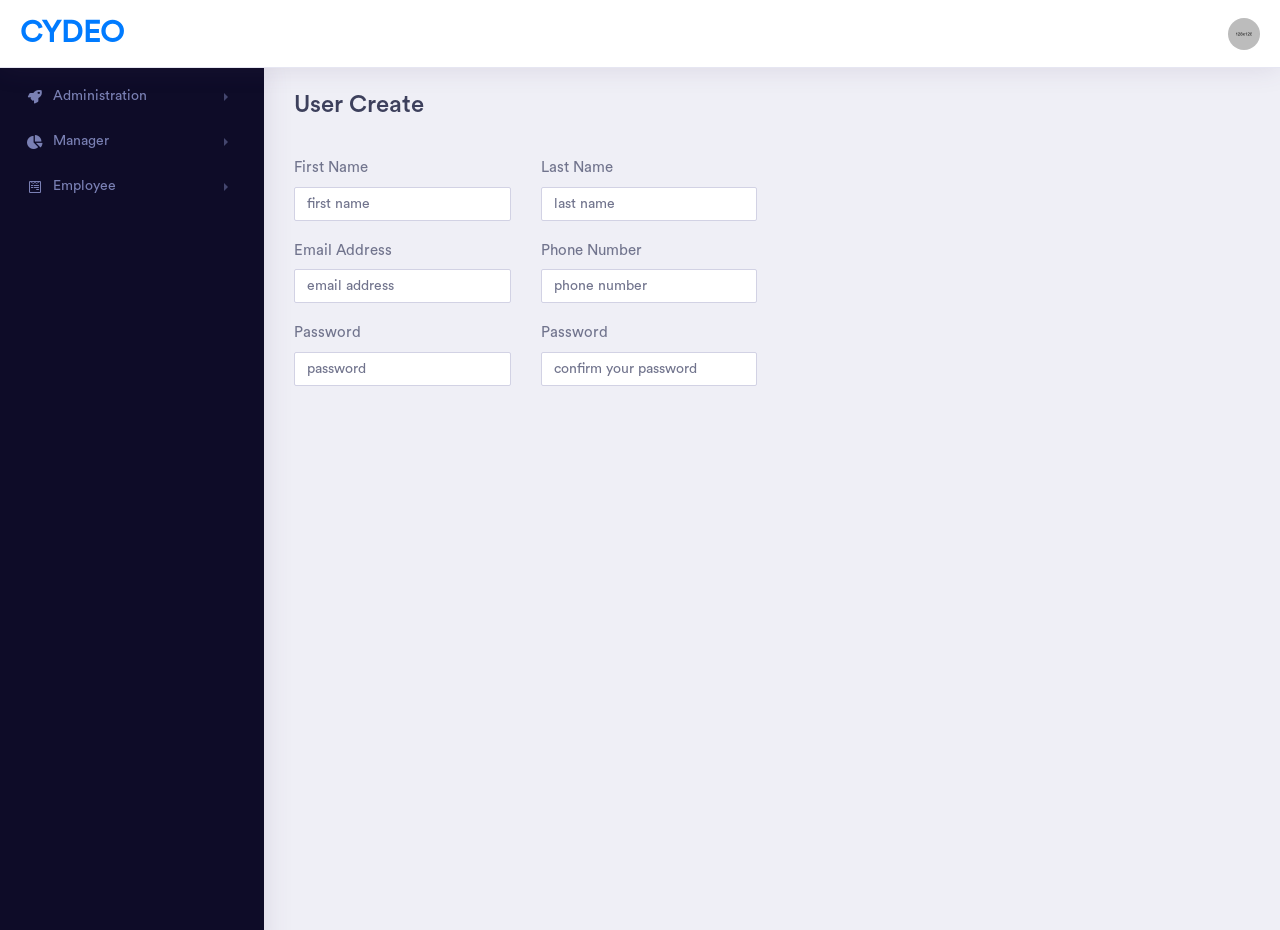
<file: user-create.html>
<!DOCTYPE html>
<html lang="en">
<head>
    <!-- Required meta tags -->
    <meta charset="utf-8"/>
    <meta
            name="viewport"
            content="width=device-width, initial-scale=1, shrink-to-fit=no"
    />
    <!-- Bootstrap CSS --->
    <link
            rel="stylesheet"
            href="assets/vendor/bootstrap/css/bootstrap.min.css"
    />
    <link href="assets/vendor/fonts/circular-std/style.css" rel="stylesheet"/>
    <link rel="stylesheet" href="assets/libs/css/style.css"/>
    <link
            rel="stylesheet"
            href="assets/vendor/fonts/fontawesome/css/fontawesome-all.css"
    />
    <link
            rel="stylesheet"
            href="assets/vendor/charts/chartist-bundle/chartist.css"
    />
    <link
            rel="stylesheet"
            href="assets/vendor/charts/morris-bundle/morris.css"
    />
    <link
            rel="stylesheet"
            href="assets/vendor/fonts/material-design-iconic-font/css/materialdesignicons.min.css"
    />
    <link rel="stylesheet" href="assets/vendor/charts/c3charts/c3.css"/>
    <link
            rel="stylesheet"
            href="assets/vendor/fonts/flag-icon-css/flag-icon.min.css"
    />
    <title>CYDEO - Ticketing Project</title>
</head>

<body>
<!-- ============================================================== -->
<!-- main wrapper -->
<!-- ============================================================== -->
<div class="dashboard-main-wrapper">
    <!-- ============================================================== -->
    <!-- navbar -->
    <!-- ============================================================== -->
    <div class="dashboard-header">
        <nav class="navbar navbar-expand-lg bg-white fixed-top">
            <a class="navbar-brand" href="https://cydeo.com/"
            >CYDEO</a
            >
            <button
                    class="navbar-toggler"
                    type="button"
                    data-toggle="collapse"
                    data-target="#navbarSupportedContent"
                    aria-controls="navbarSupportedContent"
                    aria-expanded="false"
                    aria-label="Toggle navigation"
            >
                <span class="navbar-toggler-icon"></span>
            </button>
            <div class="collapse navbar-collapse" id="navbarSupportedContent">
                <ul class="navbar-nav ml-auto navbar-right-top">
                    <li class="nav-item dropdown nav-user">
                        <a
                                class="nav-link nav-user-img"
                                href="#"
                                id="navbarDropdownMenuLink2"
                                data-toggle="dropdown"
                                aria-haspopup="true"
                                aria-expanded="false"
                        ><img
                                src="assets/images/avatar-1.jpg"
                                alt=""
                                class="user-avatar-md rounded-circle"
                        /></a>
                        <div
                                class="dropdown-menu dropdown-menu-right nav-user-dropdown"
                                aria-labelledby="navbarDropdownMenuLink2"
                        >
                            <div class="nav-user-info">
                                <h5 class="mb-0 text-white nav-user-name">#Name</h5>
                            </div>
                            <a class="dropdown-item" href="#"
                            ><i class="fas fa-user mr-2"></i>Account</a
                            >
                            <a class="dropdown-item" href="#"
                            ><i class="fas fa-power-off mr-2"></i>Logout</a
                            >
                        </div>
                    </li>
                </ul>
            </div>
        </nav>
    </div>
    <!-- ============================================================== -->
    <!-- end navbar -->
    <!-- ============================================================== -->
    <!-- ============================================================== -->
    <!-- left sidebar -->
    <!-- ============================================================== -->
    <div class="nav-left-sidebar sidebar-dark">
        <div class="slimScrollDiv" style="position: relative; overflow: hidden; width: auto; height: 100%;">
            <div class="menu-list" style="overflow: hidden; width: auto; height: 100%;">
                <nav class="navbar navbar-expand-lg navbar-light">
                    <button class="navbar-toggler" type="button" data-toggle="collapse" data-target="#navbarNav"
                            aria-controls="navbarNav" aria-expanded="false" aria-label="Toggle navigation">
                        <span class="navbar-toggler-icon"></span>
                    </button>
                    <div class="collapse navbar-collapse" id="navbarNav">
                        <ul class="navbar-nav flex-column">
                            <li class="nav-item">
                                <a class="nav-link" href="#" data-toggle="collapse" aria-expanded="false"
                                   data-target="#submenu-2" aria-controls="submenu-2"><i class="fa fa-fw fa-rocket"></i>Administration</a>
                                <div id="submenu-2" class="collapse submenu" style="">
                                    <ul class="nav flex-column">
                                        <li class="nav-item">
                                            <a class="nav-link" href="user-create.html">User Create
                                                <span class="badge badge-secondary">New</span></a>
                                        </li>
                                        <li class="nav-item">
                                            <a class="nav-link" href="project-create.html">Project Create</a>
                                        </li>
                                    </ul>
                                </div>
                            </li>
                            <li class="nav-item">
                                <a class="nav-link" href="#" data-toggle="collapse" aria-expanded="false"
                                   data-target="#submenu-3" aria-controls="submenu-3"><i
                                        class="fas fa-fw fa-chart-pie"></i>Manager</a>
                                <div id="submenu-3" class="collapse submenu" style="">
                                    <ul class="nav flex-column">
                                        <li class="nav-item">
                                            <a class="nav-link" href="task-create.html">Task Create</a>
                                        </li>
                                        <li class="nav-item">
                                            <a class="nav-link" href="project-status.html">Project Status</a>
                                        </li>
                                    </ul>
                                </div>
                            </li>
                            <li class="nav-item">
                                <a class="nav-link" href="#" data-toggle="collapse" aria-expanded="false"
                                   data-target="#submenu-4" aria-controls="submenu-4"><i
                                        class="fab fa-fw fa-wpforms"></i>Employee</a>
                                <div id="submenu-4" class="collapse submenu" style="">
                                    <ul class="nav flex-column">
                                        <li class="nav-item">
                                            <a class="nav-link" href="pending-tasks.html">Pending Tasks</a>
                                        </li>
                                        <li class="nav-item">
                                            <a class="nav-link" href="archive.html">Archive</a>
                                        </li>
                                    </ul>
                                </div>
                            </li>
                        </ul>
                    </div>
                </nav>
            </div>
            <div class="slimScrollBar"
                 style="background: rgb(0, 0, 0); width: 7px; position: absolute; top: 0px; opacity: 0.4; display: none; border-radius: 7px; z-index: 99; right: 1px; height: 937px;"></div>
            <div class="slimScrollRail"
                 style="width: 7px; height: 100%; position: absolute; top: 0px; display: none; border-radius: 7px; background: rgb(51, 51, 51); opacity: 0.2; z-index: 90; right: 1px;"></div>
        </div>
    </div>
    <!-- ============================================================== -->
    <!-- end left sidebar -->
    <!-- ============================================================== -->
    <!-- ============================================================== -->
    <!-- wrapper  -->
    <!-- ============================================================== -->
    <div class="dashboard-wrapper">
        <div class="dashboard-ecommerce">
            <div class="container-fluid dashboard-content">
                <div class="row">
                    <div class="col-lg-12">
                        <!-- ============================================================== -->
                        <!-- pageheader  -->
                        <!-- ============================================================== -->
                        <div class="row">
                            <div class="col-xl-12 col-lg-12 col-md-12 col-sm-12 col-12">
                                <div class="page-header" id="top">
                                    <h2 class="pageheader-title">User Create</h2>
                                </div>
                            </div>
                        </div>
                        <!-- ============================================================== -->
                        <!-- end pageheader  -->
                        <!-- ============================================================== -->
                        <!-- ============================================================== -->
                        <!-- form  -->
                        <!-- ============================================================== -->
                        <div class="row">
                            <div class="col-xl-12 col-lg-12 col-md-12 col-sm-12 col-12">

                                <form>
                                    <div class="row">
                                        <div class="form-group col-3">
                                            <label for="firstname" class="col-form-label">First Name</label>
                                            <input id="firstname" type="text" class="form-control"
                                                   placeholder="first name">
                                        </div>
                                        <div class="form-group col-3">
                                            <label for="lastname" class="col-form-label">Last Name</label>
                                            <input id="lastname" type="text" class="form-control"
                                                   placeholder="last name">
                                        </div>

                                    </div>
                                    <div class="row">
                                        <div class="form-group col-3">
                                            <label for="email" class="col-form-label">Email Address</label>
                                            <input id="email" type="text" class="form-control"
                                                   placeholder="email address">
                                        </div>
                                        <div class="form-group col-3">
                                            <label for="phone number" class="col-form-label">Phone Number</label>
                                            <input id="phone number" type="text" class="form-control"
                                                   placeholder="phone number">
                                        </div>

                                    </div>
                                    <div class="row">
                                        <div class="form-group col-3">
                                            <label for="password" class="col-form-label">Password</label>
                                            <input id="password" type="password" class="form-control"
                                                   placeholder="password">
                                        </div>
                                        <div class="form-group col-3">
                                            <label for="repassword" class="col-form-label">Password</label>
                                            <input id="repassword" type="text" class="form-control"
                                                   placeholder="confirm your password">
                                        </div>

                                    </div>

                                </form>

                            </div>
                        </div>
                        <!-- ============================================================== -->
                        <!-- end form  -->
                        <!-- ============================================================== -->
                    </div>
                </div>
            </div>
        </div>
        <!-- ============================================================== -->

        <!-- ============================================================== -->
    </div>
    <!-- ============================================================== -->
    <!-- end wrapper  -->
    <!-- ============================================================== -->
</div>
<!-- ============================================================== -->
<!-- end main wrapper  -->
<!-- ============================================================== -->
<!-- Optional JavaScript -->
<!-- jquery 3.3.1 -->
<script src="assets/vendor/jquery/jquery-3.3.1.min.js"></script>
<!-- bootstap bundle js -->
<script src="assets/vendor/bootstrap/js/bootstrap.bundle.js"></script>
<!-- slimscroll js -->
<script src="assets/vendor/slimscroll/jquery.slimscroll.js"></script>
<!-- main js -->
<script src="assets/libs/js/main-js.js"></script>
<!-- chart chartist js -->
<script src="assets/vendor/charts/chartist-bundle/chartist.min.js"></script>
<!-- sparkline js -->
<script src="assets/vendor/charts/sparkline/jquery.sparkline.js"></script>
<!-- morris js -->
<script src="assets/vendor/charts/morris-bundle/raphael.min.js"></script>
<script src="assets/vendor/charts/morris-bundle/morris.js"></script>
<!-- chart c3 js -->
<script src="assets/vendor/charts/c3charts/c3.min.js"></script>
<script src="assets/vendor/charts/c3charts/d3-5.4.0.min.js"></script>
<script src="assets/vendor/charts/c3charts/C3chartjs.js"></script>
<script src="assets/libs/js/dashboard-ecommerce.js"></script>
</body>
</html>
</file>
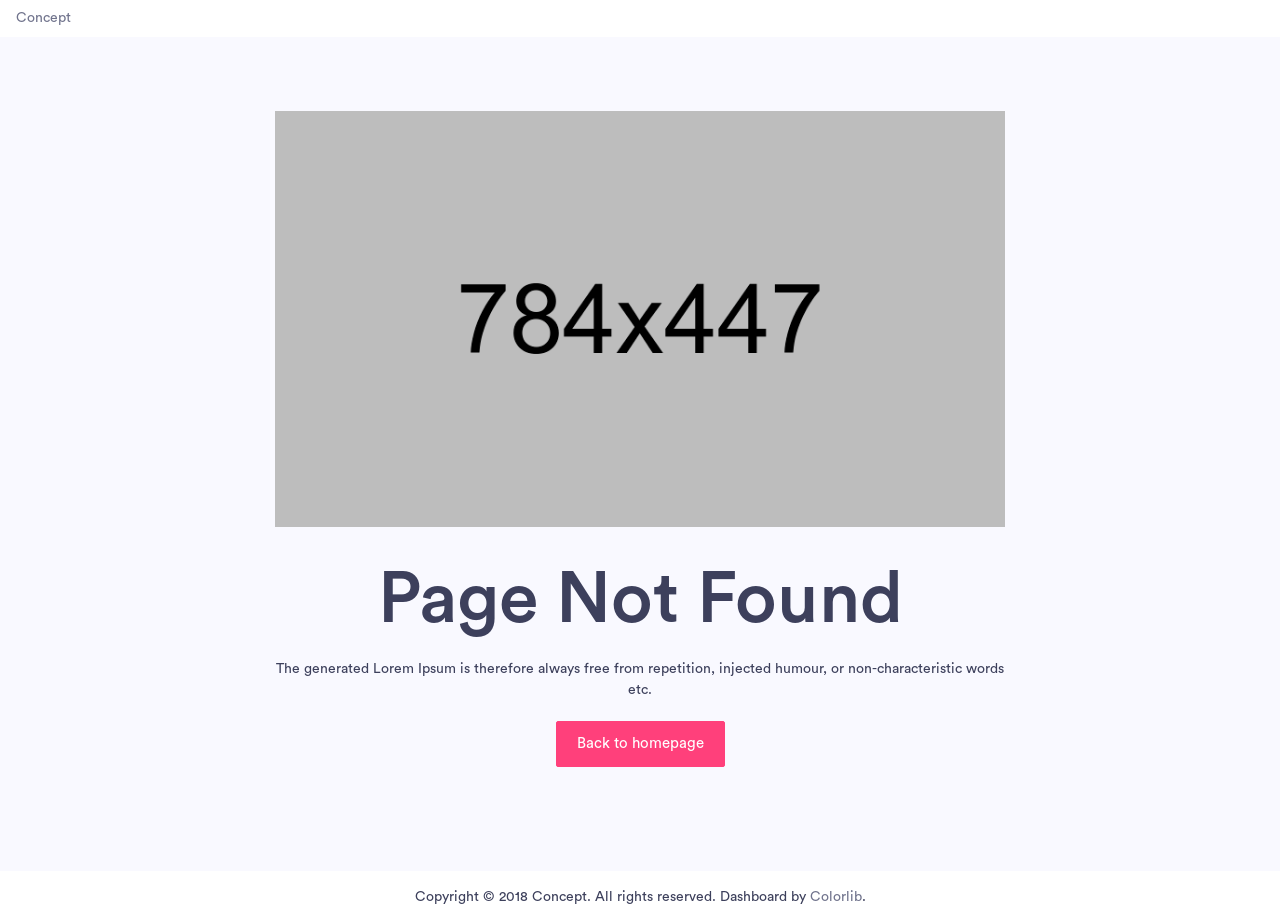
<file: pages/404-page.html>
<!doctype html>
<html lang="en">
 
<head>
    <!-- Required meta tags -->
    <meta charset="utf-8">
    <meta name="viewport" content="width=device-width, initial-scale=1, shrink-to-fit=no">
    <title>Concept - Bootstrap 4 Admin Dashboard Template</title>
    <!-- Bootstrap CSS -->
    <link rel="stylesheet" href="../assets/vendor/bootstrap/css/bootstrap.min.css">
    <link href="../assets/vendor/fonts/circular-std/style.css" rel="stylesheet">
    <link rel="stylesheet" href="../assets/libs/css/style.css">
    <link rel="stylesheet" href="../assets/vendor/fonts/fontawesome/css/fontawesome-all.css">
</head>

<body>
    <!-- ============================================================== -->
    <!-- main wrapper -->
    <!-- ============================================================== -->
    <div class="dashboard-main-wrapper p-0">
        <!-- ============================================================== -->
        <!-- navbar -->
        <!-- ============================================================== -->
        <nav class="navbar navbar-expand dashboard-top-header bg-white">
            <div class="container-fluid">
                <!-- ============================================================== -->
                <!-- brand logo -->
                <!-- ============================================================== -->
                <div class="dashboard-nav-brand">
                    <a class="dashboard-logo" href="../index.html">Concept</a>
                </div>
                <!-- ============================================================== -->
                <!-- end brand logo -->
                <!-- ============================================================== -->
            </div>
        </nav>
        <!-- ============================================================== -->
        <!-- end navbar -->
        <!-- ============================================================== -->
        <!-- ============================================================== -->
        <!-- wrapper  -->
        <!-- ============================================================== -->
        <div class="bg-light text-center">
            <div class="container">
                <div class="row">
                    <div class="offset-xl-2 col-xl-8 offset-lg-2 col-lg-8 col-md-12 col-sm-12 col-12">
                        <div class="error-section">
                            <img src="../assets/images/error-img.png" alt="" class="img-fluid">
                            <div class="error-section-content">
                                <h1 class="display-3">Page Not Found</h1>
                                <p> The generated Lorem Ipsum is therefore always free from repetition, injected humour, or non-characteristic words etc.</p>
                                <a href="../index.html" class="btn btn-secondary btn-lg">Back to homepage</a>
                            </div>
                        </div>
                    </div>
                </div>
            </div>
            <!-- ============================================================== -->
            <!-- footer -->
            <!-- ============================================================== -->
            <div class="bg-white p-3">
                <div class="container-fluid">
                    <div class="row">
                        <div class="col-xl-12 col-lg-12 col-md-12 col-sm-12 col-12 text-dark text-center">
                            Copyright © 2018 Concept. All rights reserved. Dashboard by <a href="https://colorlib.com/wp/">Colorlib</a>.
                        </div>
                    </div>
                </div>
            </div>
            <!-- ============================================================== -->
            <!-- end footer -->
            <!-- ============================================================== -->
            <!-- ============================================================== -->
            <!-- end wrapper -->
            <!-- ============================================================== -->
            <!-- ============================================================== -->
            <!-- end footer -->
            <!-- ============================================================== -->
        </div>
    </div>
    <!-- ============================================================== -->
    <!-- end main wrapper -->
    <!-- ============================================================== -->
    <!-- ============================================================== -->
    <!-- end main wrapper -->
    <!-- ============================================================== -->
    <!-- Optional JavaScript -->
    <script src="../assets/vendor/jquery/jquery-3.3.1.min.js"></script>
    <script src="../assets/vendor/bootstrap/js/bootstrap.bundle.js"></script>
    <script src="../assets/vendor/slimscroll/jquery.slimscroll.js"></script>
    <script src="../assets/libs/js/main-js.js"></script>
</body>
 
</html>
</file>
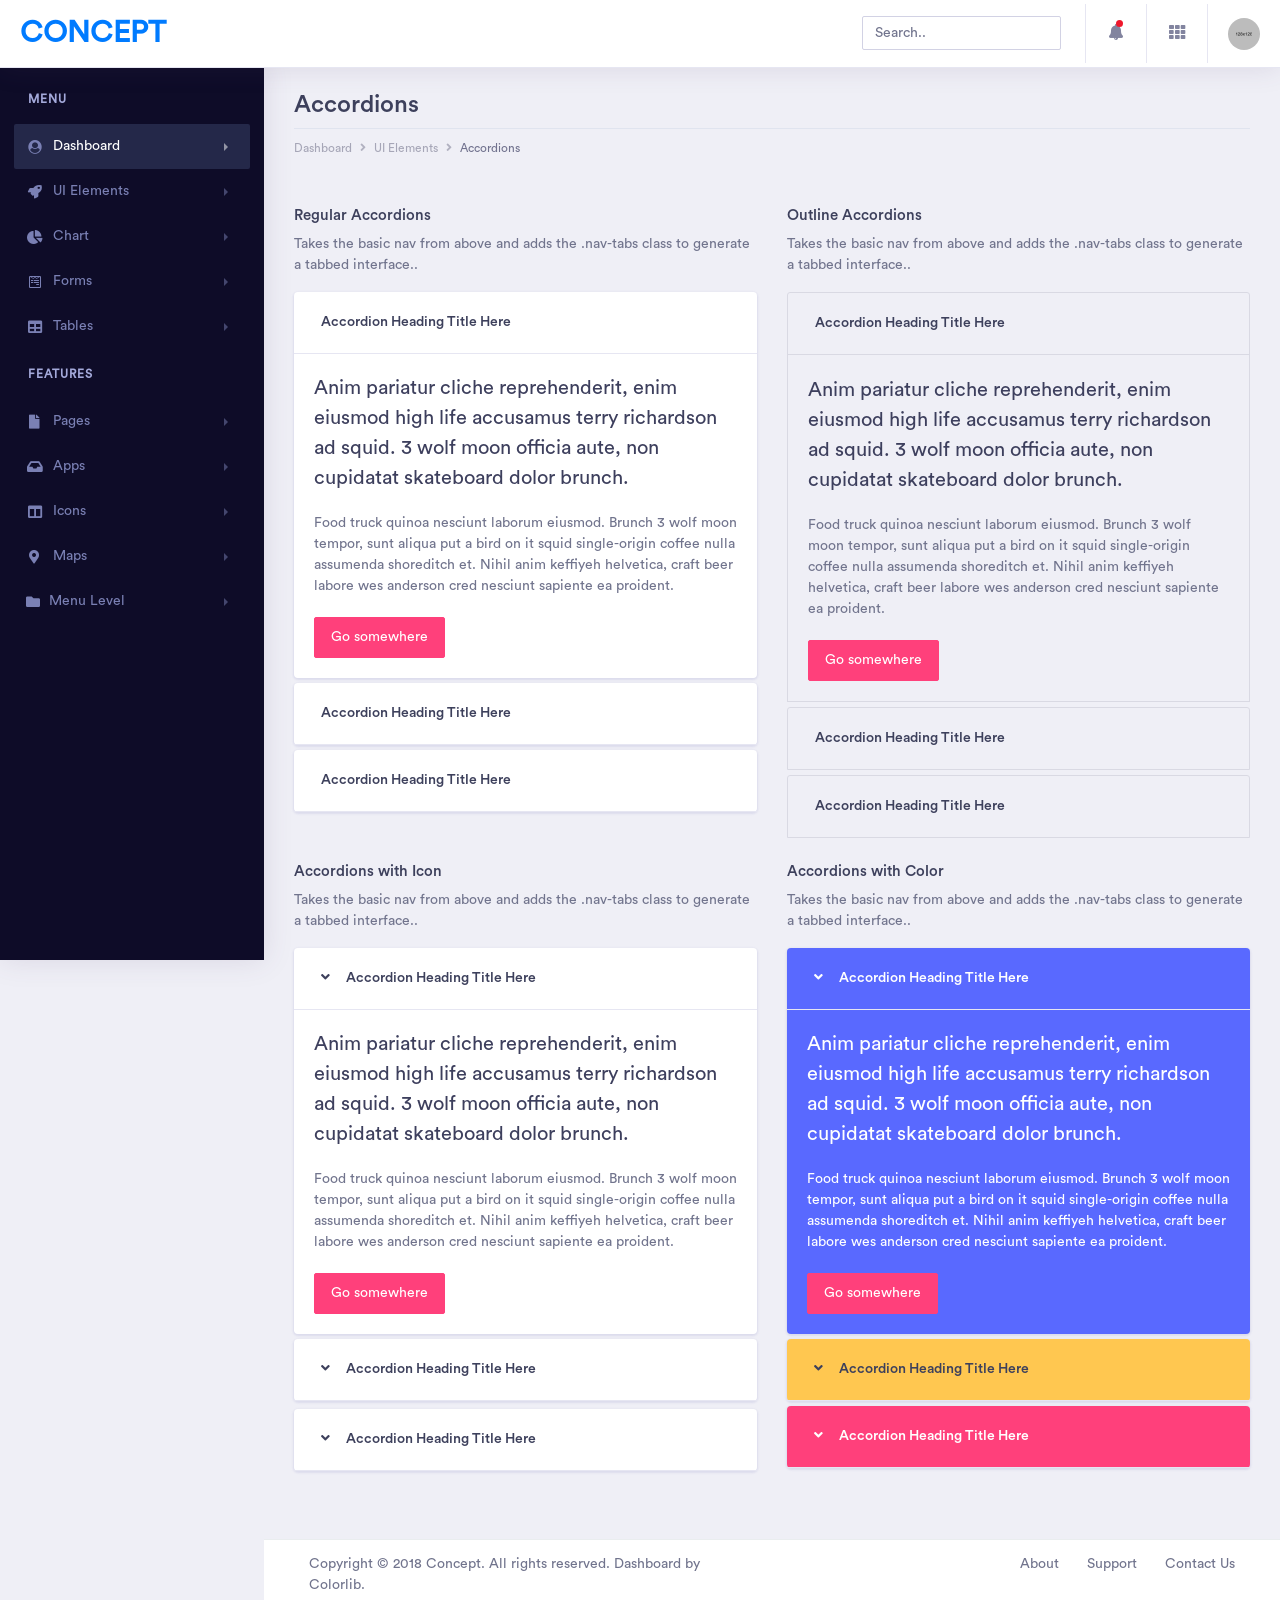
<file: pages/accordions.html>
<!doctype html>
<html lang="en">
 
<head>
    <!-- Required meta tags -->
    <meta charset="utf-8">
    <meta name="viewport" content="width=device-width, initial-scale=1, shrink-to-fit=no">
    <title>Concept - Bootstrap 4 Admin Dashboard Template</title>
    <!-- Bootstrap CSS -->
    <link rel="stylesheet" href="../assets/vendor/bootstrap/css/bootstrap.min.css">
    <link href="../assets/vendor/fonts/circular-std/style.css" rel="stylesheet">
    <link rel="stylesheet" href="../assets/libs/css/style.css">
    <link rel="stylesheet" href="../assets/vendor/fonts/fontawesome/css/fontawesome-all.css">
</head>

<body>
    <!-- ============================================================== -->
    <!-- main wrapper -->
    <!-- ============================================================== -->
    <div class="dashboard-main-wrapper">
       <!-- ============================================================== -->
        <!-- navbar -->
        <!-- ============================================================== -->
        <div class="dashboard-header">
            <nav class="navbar navbar-expand-lg bg-white fixed-top">
                <a class="navbar-brand" href="../index.html">Concept</a>
                <button class="navbar-toggler" type="button" data-toggle="collapse" data-target="#navbarSupportedContent" aria-controls="navbarSupportedContent" aria-expanded="false" aria-label="Toggle navigation">
                    <span class="navbar-toggler-icon"></span>
                </button>
                <div class="collapse navbar-collapse" id="navbarSupportedContent">
                    <ul class="navbar-nav ml-auto navbar-right-top">
                        <li class="nav-item">
                            <div id="custom-search" class="top-search-bar">
                                <input class="form-control" type="text" placeholder="Search..">
                            </div>
                        </li>
                        <li class="nav-item dropdown notification">
                            <a class="nav-link nav-icons" href="#" id="navbarDropdownMenuLink1" data-toggle="dropdown" aria-haspopup="true" aria-expanded="false"><i class="fas fa-fw fa-bell"></i> <span class="indicator"></span></a>
                            <ul class="dropdown-menu dropdown-menu-right notification-dropdown">
                                <li>
                                    <div class="notification-title"> Notification</div>
                                    <div class="notification-list">
                                        <div class="list-group">
                                            <a href="#" class="list-group-item list-group-item-action active">
                                                <div class="notification-info">
                                                    <div class="notification-list-user-img"><img src="../assets/images/avatar-2.jpg" alt="" class="user-avatar-md rounded-circle"></div>
                                                    <div class="notification-list-user-block"><span class="notification-list-user-name">Jeremy Rakestraw</span>accepted your invitation to join the team.
                                                        <div class="notification-date">2 min ago</div>
                                                    </div>
                                                </div>
                                            </a>
                                            <a href="#" class="list-group-item list-group-item-action">
                                                <div class="notification-info">
                                                    <div class="notification-list-user-img"><img src="../assets/images/avatar-3.jpg" alt="" class="user-avatar-md rounded-circle"></div>
                                                    <div class="notification-list-user-block"><span class="notification-list-user-name">
John Abraham</span>is now following you
                                                        <div class="notification-date">2 days ago</div>
                                                    </div>
                                                </div>
                                            </a>
                                            <a href="#" class="list-group-item list-group-item-action">
                                                <div class="notification-info">
                                                    <div class="notification-list-user-img"><img src="../assets/images/avatar-4.jpg" alt="" class="user-avatar-md rounded-circle"></div>
                                                    <div class="notification-list-user-block"><span class="notification-list-user-name">Monaan Pechi</span> is watching your main repository
                                                        <div class="notification-date">2 min ago</div>
                                                    </div>
                                                </div>
                                            </a>
                                            <a href="#" class="list-group-item list-group-item-action">
                                                <div class="notification-info">
                                                    <div class="notification-list-user-img"><img src="../assets/images/avatar-5.jpg" alt="" class="user-avatar-md rounded-circle"></div>
                                                    <div class="notification-list-user-block"><span class="notification-list-user-name">Jessica Caruso</span>accepted your invitation to join the team.
                                                        <div class="notification-date">2 min ago</div>
                                                    </div>
                                                </div>
                                            </a>
                                        </div>
                                    </div>
                                </li>
                                <li>
                                    <div class="list-footer"> <a href="#">View all notifications</a></div>
                                </li>
                            </ul>
                        </li>
                        <li class="nav-item dropdown connection">
                            <a class="nav-link" href="#" id="navbarDropdown" role="button" data-toggle="dropdown" aria-haspopup="true" aria-expanded="false"> <i class="fas fa-fw fa-th"></i> </a>
                            <ul class="dropdown-menu dropdown-menu-right connection-dropdown">
                                <li class="connection-list">
                                    <div class="row">
                                        <div class="col-xl-4 col-lg-4 col-md-6 col-sm-12 col-12 ">
                                            <a href="#" class="connection-item"><img src="../assets/images/github.png" alt="" > <span>Github</span></a>
                                        </div>
                                        <div class="col-xl-4 col-lg-4 col-md-6 col-sm-12 col-12 ">
                                            <a href="#" class="connection-item"><img src="../assets/images/dribbble.png" alt="" > <span>Dribbble</span></a>
                                        </div>
                                        <div class="col-xl-4 col-lg-4 col-md-6 col-sm-12 col-12 ">
                                            <a href="#" class="connection-item"><img src="../assets/images/dropbox.png" alt="" > <span>Dropbox</span></a>
                                        </div>
                                    </div>
                                    <div class="row">
                                        <div class="col-xl-4 col-lg-4 col-md-6 col-sm-12 col-12 ">
                                            <a href="#" class="connection-item"><img src="../assets/images/bitbucket.png" alt=""> <span>Bitbucket</span></a>
                                        </div>
                                        <div class="col-xl-4 col-lg-4 col-md-6 col-sm-12 col-12 ">
                                            <a href="#" class="connection-item"><img src="../assets/images/mail_chimp.png" alt="" ><span>Mail chimp</span></a>
                                        </div>
                                        <div class="col-xl-4 col-lg-4 col-md-6 col-sm-12 col-12 ">
                                            <a href="#" class="connection-item"><img src="../assets/images/slack.png" alt="" > <span>Slack</span></a>
                                        </div>
                                    </div>
                                </li>
                                <li>
                                    <div class="conntection-footer"><a href="#">More</a></div>
                                </li>
                            </ul>
                        </li>
                        <li class="nav-item dropdown nav-user">
                            <a class="nav-link nav-user-img" href="#" id="navbarDropdownMenuLink2" data-toggle="dropdown" aria-haspopup="true" aria-expanded="false"><img src="../assets/images/avatar-1.jpg" alt="" class="user-avatar-md rounded-circle"></a>
                            <div class="dropdown-menu dropdown-menu-right nav-user-dropdown" aria-labelledby="navbarDropdownMenuLink2">
                                <div class="nav-user-info">
                                    <h5 class="mb-0 text-white nav-user-name">
John Abraham</h5>
                                    <span class="status"></span><span class="ml-2">Available</span>
                                </div>
                                <a class="dropdown-item" href="#"><i class="fas fa-user mr-2"></i>Account</a>
                                <a class="dropdown-item" href="#"><i class="fas fa-cog mr-2"></i>Setting</a>
                                <a class="dropdown-item" href="#"><i class="fas fa-power-off mr-2"></i>Logout</a>
                            </div>
                        </li>
                    </ul>
                </div>
            </nav>
        </div>
        <!-- ============================================================== -->
        <!-- end navbar -->
        <!-- ============================================================== -->
        <!-- ============================================================== -->
        <!-- left sidebar -->
        <!-- ============================================================== -->
        <div class="nav-left-sidebar sidebar-dark">
            <div class="menu-list">
                <nav class="navbar navbar-expand-lg navbar-light">
                    <a class="d-xl-none d-lg-none" href="#">Dashboard</a>
                    <button class="navbar-toggler" type="button" data-toggle="collapse" data-target="#navbarNav" aria-controls="navbarNav" aria-expanded="false" aria-label="Toggle navigation">
                        <span class="navbar-toggler-icon"></span>
                    </button>
                    <div class="collapse navbar-collapse" id="navbarNav">
                        <ul class="navbar-nav flex-column">
                            <li class="nav-divider">
                                Menu
                            </li>
                            <li class="nav-item ">
                                <a class="nav-link active" href="#" data-toggle="collapse" aria-expanded="false" data-target="#submenu-1" aria-controls="submenu-1"><i class="fa fa-fw fa-user-circle"></i>Dashboard <span class="badge badge-success">6</span></a>
                                <div id="submenu-1" class="collapse submenu" style="">
                                    <ul class="nav flex-column">
                                        <li class="nav-item">
                                            <a class="nav-link" href="index.html" data-toggle="collapse" aria-expanded="false" data-target="#submenu-1-2" aria-controls="submenu-1-2">E-Commerce</a>
                                            <div id="submenu-1-2" class="collapse submenu" style="">
                                                <ul class="nav flex-column">
                                                    <li class="nav-item">
                                                        <a class="nav-link" href="../index.html">E Commerce Dashboard</a>
                                                    </li>
                                                    <li class="nav-item">
                                                        <a class="nav-link" href="../ecommerce-product.html">Product List</a>
                                                    </li>
                                                    <li class="nav-item">
                                                        <a class="nav-link" href="../ecommerce-product-single.html">Product Single</a>
                                                    </li>
                                                    <li class="nav-item">
                                                        <a class="nav-link" href="../ecommerce-product-checkout.html">Product Checkout</a>
                                                    </li>
                                                </ul>
                                            </div>
                                        </li>
                                        <li class="nav-item">
                                            <a class="nav-link" href="../dashboard-finance.html">Finance</a>
                                        </li>
                                        <li class="nav-item">
                                            <a class="nav-link" href="../dashboard-sales.html">Sales</a>
                                        </li>
                                        <li class="nav-item">
                                            <a class="nav-link" href="#" data-toggle="collapse" aria-expanded="false" data-target="#submenu-1-1" aria-controls="submenu-1-1">Infulencer</a>
                                            <div id="submenu-1-1" class="collapse submenu" style="">
                                                <ul class="nav flex-column">
                                                    <li class="nav-item">
                                                        <a class="nav-link" href="../dashboard-influencer.html">Influencer</a>
                                                    </li>
                                                    <li class="nav-item">
                                                        <a class="nav-link" href="../influencer-finder.html">Influencer Finder</a>
                                                    </li>
                                                    <li class="nav-item">
                                                        <a class="nav-link" href="../influencer-profile.html">Influencer Profile</a>
                                                    </li>
                                                </ul>
                                            </div>
                                        </li>
                                    </ul>
                                </div>
                            </li>
                            <li class="nav-item">
                                <a class="nav-link" href="#" data-toggle="collapse" aria-expanded="false" data-target="#submenu-2" aria-controls="submenu-2"><i class="fa fa-fw fa-rocket"></i>UI Elements</a>
                                <div id="submenu-2" class="collapse submenu" style="">
                                    <ul class="nav flex-column">
                                        <li class="nav-item">
                                            <a class="nav-link" href="cards.html">Cards <span class="badge badge-secondary">New</span></a>
                                        </li>
                                        <li class="nav-item">
                                            <a class="nav-link" href="general.html">General</a>
                                        </li>
                                        <li class="nav-item">
                                            <a class="nav-link" href="carousel.html">Carousel</a>
                                        </li>
                                        <li class="nav-item">
                                            <a class="nav-link" href="listgroup.html">List Group</a>
                                        </li>
                                        <li class="nav-item">
                                            <a class="nav-link" href="typography.html">Typography</a>
                                        </li>
                                        <li class="nav-item">
                                            <a class="nav-link" href="accordions.html">Accordions</a>
                                        </li>
                                        <li class="nav-item">
                                            <a class="nav-link" href="tabs.html">Tabs</a>
                                        </li>
                                    </ul>
                                </div>
                            </li>
                            <li class="nav-item">
                                <a class="nav-link" href="#" data-toggle="collapse" aria-expanded="false" data-target="#submenu-3" aria-controls="submenu-3"><i class="fas fa-fw fa-chart-pie"></i>Chart</a>
                                <div id="submenu-3" class="collapse submenu" style="">
                                    <ul class="nav flex-column">
                                        <li class="nav-item">
                                            <a class="nav-link" href="chart-c3.html">C3 Charts</a>
                                        </li>
                                        <li class="nav-item">
                                            <a class="nav-link" href="chart-chartist.html">Chartist Charts</a>
                                        </li>
                                        <li class="nav-item">
                                            <a class="nav-link" href="chart-charts.html">Chart</a>
                                        </li>
                                        <li class="nav-item">
                                            <a class="nav-link" href="chart-morris.html">Morris</a>
                                        </li>
                                        <li class="nav-item">
                                            <a class="nav-link" href="chart-sparkline.html">Sparkline</a>
                                        </li>
                                        <li class="nav-item">
                                            <a class="nav-link" href="chart-gauge.html">Guage</a>
                                        </li>
                                    </ul>
                                </div>
                            </li>
                            <li class="nav-item ">
                                <a class="nav-link" href="#" data-toggle="collapse" aria-expanded="false" data-target="#submenu-4" aria-controls="submenu-4"><i class="fab fa-fw fa-wpforms"></i>Forms</a>
                                <div id="submenu-4" class="collapse submenu" style="">
                                    <ul class="nav flex-column">
                                        <li class="nav-item">
                                            <a class="nav-link" href="form-elements.html">Form Elements</a>
                                        </li>
                                        <li class="nav-item">
                                            <a class="nav-link" href="form-validation.html">Parsely Validations</a>
                                        </li>
                                        <li class="nav-item">
                                            <a class="nav-link" href="multiselect.html">Multiselect</a>
                                        </li>
                                    </ul>
                                </div>
                            </li>
                            <li class="nav-item">
                                <a class="nav-link" href="#" data-toggle="collapse" aria-expanded="false" data-target="#submenu-5" aria-controls="submenu-5"><i class="fas fa-fw fa-table"></i>Tables</a>
                                <div id="submenu-5" class="collapse submenu" style="">
                                    <ul class="nav flex-column">
                                        <li class="nav-item">
                                            <a class="nav-link" href="general-table.html">General Tables</a>
                                        </li>
                                        <li class="nav-item">
                                            <a class="nav-link" href="data-tables.html">Data Tables</a>
                                        </li>
                                    </ul>
                                </div>
                            </li>
                            <li class="nav-divider">
                                Features
                            </li>
                            <li class="nav-item">
                                <a class="nav-link" href="#" data-toggle="collapse" aria-expanded="false" data-target="#submenu-6" aria-controls="submenu-6"><i class="fas fa-fw fa-file"></i>Pages</a>
                                <div id="submenu-6" class="collapse submenu" style="">
                                    <ul class="nav flex-column">
                                        <li class="nav-item">
                                            <a class="nav-link" href="invoice.html">Invoice</a>
                                        </li>
                                        <li class="nav-item">
                                            <a class="nav-link" href="blank-page.html">Blank Page</a>
                                        </li>
                                        <li class="nav-item">
                                            <a class="nav-link" href="blank-page-header.html">Blank Page Header</a>
                                        </li>
                                        <li class="nav-item">
                                            <a class="nav-link" href="login.html">Login</a>
                                        </li>
                                        <li class="nav-item">
                                            <a class="nav-link" href="404-page.html">404 page</a>
                                        </li>
                                        <li class="nav-item">
                                            <a class="nav-link" href="sign-up.html">Sign up Page</a>
                                        </li>
                                        <li class="nav-item">
                                            <a class="nav-link" href="forgot-password.html">Forgot Password</a>
                                        </li>
                                        <li class="nav-item">
                                            <a class="nav-link" href="pricing.html">Pricing Tables</a>
                                        </li>
                                        <li class="nav-item">
                                            <a class="nav-link" href="timeline.html">Timeline</a>
                                        </li>
                                        <li class="nav-item">
                                            <a class="nav-link" href="calendar.html">Calendar</a>
                                        </li>
                                        <li class="nav-item">
                                            <a class="nav-link" href="sortable-nestable-lists.html">Sortable/Nestable List</a>
                                        </li>
                                       <li class="nav-item">
                                            <a class="nav-link" href="widgets.html">Widgets</a>
                                        </li>
                                        <li class="nav-item">
                                            <a class="nav-link" href="media-object.html">Media Objects</a>
                                        </li>
                                        <li class="nav-item">
                                            <a class="nav-link" href="cropper-image.html">Cropper</a>
                                        </li>
                                        <li class="nav-item">
                                            <a class="nav-link" href="color-picker.html">Color Picker</a>
                                        </li>
                                    </ul>
                                </div>
                            </li>
                            <li class="nav-item">
                                <a class="nav-link" href="#" data-toggle="collapse" aria-expanded="false" data-target="#submenu-7" aria-controls="submenu-7"><i class="fas fa-fw fa-inbox"></i>Apps <span class="badge badge-secondary">New</span></a>
                                <div id="submenu-7" class="collapse submenu" style="">
                                    <ul class="nav flex-column">
                                        <li class="nav-item">
                                            <a class="nav-link" href="inbox.html">Inbox</a>
                                        </li>
                                        <li class="nav-item">
                                            <a class="nav-link" href="email-details.html">Email Detail</a>
                                        </li>
                                        <li class="nav-item">
                                            <a class="nav-link" href="email-compose.html">Email Compose</a>
                                        </li>
                                        <li class="nav-item">
                                            <a class="nav-link" href="message-chat.html">Message Chat</a>
                                        </li>
                                    </ul>
                                </div>
                            </li>
                            <li class="nav-item">
                                <a class="nav-link" href="#" data-toggle="collapse" aria-expanded="false" data-target="#submenu-8" aria-controls="submenu-8"><i class="fas fa-fw fa-columns"></i>Icons</a>
                                <div id="submenu-8" class="collapse submenu" style="">
                                    <ul class="nav flex-column">
                                        <li class="nav-item">
                                            <a class="nav-link" href="icon-fontawesome.html">FontAwesome Icons</a>
                                        </li>
                                        <li class="nav-item">
                                            <a class="nav-link" href="icon-material.html">Material Icons</a>
                                        </li>
                                        <li class="nav-item">
                                            <a class="nav-link" href="icon-simple-lineicon.html">Simpleline Icon</a>
                                        </li>
                                        <li class="nav-item">
                                            <a class="nav-link" href="icon-themify.html">Themify Icon</a>
                                        </li>
                                        <li class="nav-item">
                                            <a class="nav-link" href="icon-flag.html">Flag Icons</a>
                                        </li>
                                        <li class="nav-item">
                                            <a class="nav-link" href="icon-weather.html">Weather Icon</a>
                                        </li>
                                    </ul>
                                </div>
                            </li>
                            <li class="nav-item">
                                <a class="nav-link" href="#" data-toggle="collapse" aria-expanded="false" data-target="#submenu-9" aria-controls="submenu-9"><i class="fas fa-fw fa-map-marker-alt"></i>Maps</a>
                                <div id="submenu-9" class="collapse submenu" style="">
                                    <ul class="nav flex-column">
                                        <li class="nav-item">
                                            <a class="nav-link" href="map-google.html">Google Maps</a>
                                        </li>
                                        <li class="nav-item">
                                            <a class="nav-link" href="map-vector.html">Vector Maps</a>
                                        </li>
                                    </ul>
                                </div>
                            </li>
                            <li class="nav-item">
                                <a class="nav-link" href="#" data-toggle="collapse" aria-expanded="false" data-target="#submenu-10" aria-controls="submenu-10"><i class="fas fa-f fa-folder"></i>Menu Level</a>
                                <div id="submenu-10" class="collapse submenu" style="">
                                    <ul class="nav flex-column">
                                        <li class="nav-item">
                                            <a class="nav-link" href="#">Level 1</a>
                                        </li>
                                        <li class="nav-item">
                                            <a class="nav-link" href="#" data-toggle="collapse" aria-expanded="false" data-target="#submenu-11" aria-controls="submenu-11">Level 2</a>
                                            <div id="submenu-11" class="collapse submenu" style="">
                                                <ul class="nav flex-column">
                                                    <li class="nav-item">
                                                        <a class="nav-link" href="#">Level 1</a>
                                                    </li>
                                                    <li class="nav-item">
                                                        <a class="nav-link" href="#">Level 2</a>
                                                    </li>
                                                </ul>
                                            </div>
                                        </li>
                                        <li class="nav-item">
                                            <a class="nav-link" href="#">Level 3</a>
                                        </li>
                                    </ul>
                                </div>
                            </li>
                        </ul>
                    </div>
                </nav>
            </div>
        </div>
        <!-- ============================================================== -->
        <!-- end left sidebar -->
        <!-- ============================================================== -->
        <!-- ============================================================== -->
        <!-- wrapper  -->
        <!-- ============================================================== -->
        <div class="dashboard-wrapper">
            <div class="container-fluid dashboard-content">
                <!-- ============================================================== -->
                <!-- pageheader -->
                <!-- ============================================================== -->
                <div class="row">
                    <div class="col-xl-12 col-lg-12 col-md-12 col-sm-12 col-12">
                        <div class="page-header">
                            <h2 class="pageheader-title">Accordions </h2>
                            <p class="pageheader-text">Proin placerat ante duiullam scelerisque a velit ac porta, fusce sit amet vestibulum mi. Morbi lobortis pulvinar quam.</p>
                            <div class="page-breadcrumb">
                                <nav aria-label="breadcrumb">
                                    <ol class="breadcrumb">
                                        <li class="breadcrumb-item"><a href="#" class="breadcrumb-link">Dashboard</a></li>
                                        <li class="breadcrumb-item"><a href="#" class="breadcrumb-link">UI Elements</a></li>
                                        <li class="breadcrumb-item active" aria-current="page">Accordions</li>
                                    </ol>
                                </nav>
                            </div>
                        </div>
                    </div>
                </div>
                <!-- ============================================================== -->
                <!-- end pageheader -->
                <!-- ============================================================== -->
                <!-- ============================================================== -->
                <!-- accrodions -->
                <!-- ============================================================== -->
             
                    <div class="row">
                        <!-- ============================================================== -->
                        <!-- accrodions style one -->
                        <!-- ============================================================== -->
                        <div class="col-xl-6 col-lg-6 col-md-12 col-sm-12 col-12">
                            <div class="section-block">
                                <h5 class="section-title">Regular Accordions</h5>
                                <p>Takes the basic nav from above and adds the .nav-tabs class to generate a tabbed interface..</p>
                            </div>
                            <div class="accrodion-regular">
                                <div id="accordion">
                                    <div class="card">
                                        <div class="card-header" id="headingOne">
                                            <h5 class="mb-0">
                                               <button class="btn btn-link" data-toggle="collapse" data-target="#collapseOne" aria-expanded="true" aria-controls="collapseOne">
                                               Accordion Heading Title Here
                                               </button>
                                              </h5>
                                        </div>
                                        <div id="collapseOne" class="collapse show" aria-labelledby="headingOne" data-parent="#accordion">
                                            <div class="card-body">
                                                <p class="lead"> Anim pariatur cliche reprehenderit, enim eiusmod high life accusamus terry richardson ad squid. 3 wolf moon officia aute, non cupidatat skateboard dolor brunch.</p>
                                                <p> Food truck quinoa nesciunt laborum eiusmod. Brunch 3 wolf moon tempor, sunt aliqua put a bird on it squid single-origin coffee nulla assumenda shoreditch et. Nihil anim keffiyeh helvetica, craft beer labore wes anderson cred nesciunt sapiente ea proident.</p>
                                                <a href="#" class="btn btn-secondary">Go somewhere</a>
                                            </div>
                                        </div>
                                    </div>
                                    <div class="card">
                                        <div class="card-header" id="headingTwo">
                                            <h5 class="mb-0">
                                               <button class="btn btn-link collapsed" data-toggle="collapse" data-target="#collapseTwo" aria-expanded="false" aria-controls="collapseTwo">
                                                Accordion Heading Title Here
                                             </button>       </h5>
                                        </div>
                                        <div id="collapseTwo" class="collapse" aria-labelledby="headingTwo" data-parent="#accordion">
                                            <div class="card-body">
                                                Nihil anim keffiyeh helvetica, craft beer labore wes anderson cred nesciunt sapiente ea proident. Ad vegan excepteur butcher vice lomo. Leggings occaecat craft beer farm-to-table, raw denim aesthetic synth nesciunt you probably haven't heard of them accusamus labore sustainable VHS.
                                            </div>
                                        </div>
                                    </div>
                                    <div class="card">
                                        <div class="card-header" id="headingThree">
                                            <h5 class="mb-0">
                            <button class="btn btn-link collapsed" data-toggle="collapse" data-target="#collapseThree" aria-expanded="false" aria-controls="collapseThree">
                                 Accordion Heading Title Here
                                             </button>
                                                       </h5>
                                        </div>
                                        <div id="collapseThree" class="collapse" aria-labelledby="headingThree" data-parent="#accordion">
                                            <div class="card-body">
                                                Brunch 3 wolf moon tempor, sunt aliqua put a bird on it squid single-origin coffee nulla assumenda shoreditch et. Nihil anim keffiyeh helvetica, craft beer labore wes anderson cred nesciunt sapiente ea proident. Ad vegan excepteur butcher vice lomo. Leggings occaecat craft beer farm-to-tabhetic synth nesciunt you probably haven't heard of them accusamus labore sustainable VHS.
                                            </div>
                                        </div>
                                    </div>
                                </div>
                            </div>
                        </div>
                        <!-- ============================================================== -->
                        <!-- end accrodions style one -->
                        <!-- ============================================================== -->
                        <!-- ============================================================== -->
                        <!-- accrodions style two -->
                        <!-- ============================================================== -->
                        <div class="col-xl-6 col-lg-6 col-md-12 col-sm-12 col-12">
                            <div class="section-block">
                                <h5 class="section-title">Outline Accordions</h5>
                                <p>Takes the basic nav from above and adds the .nav-tabs class to generate a tabbed interface..</p>
                            </div>
                            <div class="accrodion-outline">
                                <div id="accordion2">
                                    <div class="card">
                                        <div class="card-header" id="headingFour">
                                            <h5 class="mb-0">
                                               <button class="btn btn-link" data-toggle="collapse" data-target="#collapseFour" aria-expanded="true" aria-controls="collapseFour">
                                               Accordion Heading Title Here
                                               </button>
                                              </h5>
                                        </div>
                                        <div id="collapseFour" class="collapse show" aria-labelledby="headingFour" data-parent="#accordion2">
                                            <div class="card-body">
                                                <p class="lead"> Anim pariatur cliche reprehenderit, enim eiusmod high life accusamus terry richardson ad squid. 3 wolf moon officia aute, non cupidatat skateboard dolor brunch.</p>
                                                <p> Food truck quinoa nesciunt laborum eiusmod. Brunch 3 wolf moon tempor, sunt aliqua put a bird on it squid single-origin coffee nulla assumenda shoreditch et. Nihil anim keffiyeh helvetica, craft beer labore wes anderson cred nesciunt sapiente ea proident.</p>
                                                <a href="#" class="btn btn-secondary">Go somewhere</a>
                                            </div>
                                        </div>
                                    </div>
                                    <div class="card">
                                        <div class="card-header" id="headingFive">
                                            <h5 class="mb-0">
                                               <button class="btn btn-link collapsed" data-toggle="collapse" data-target="#collapseFive" aria-expanded="false" aria-controls="collapseFive">
                                                Accordion Heading Title Here
                                             </button>       </h5>
                                        </div>
                                        <div id="collapseFive" class="collapse" aria-labelledby="headingFive" data-parent="#accordion2">
                                            <div class="card-body">
                                                Nihil anim keffiyeh helvetica, craft beer labore wes anderson cred nesciunt sapiente ea proident. Ad vegan excepteur butcher vice lomo. Leggings occaecat craft beer farm-to-table, raw denim aesthetic synth nesciunt you probably haven't heard of them accusamus labore sustainable VHS.
                                            </div>
                                        </div>
                                    </div>
                                    <div class="card">
                                        <div class="card-header" id="headingSix">
                                            <h5 class="mb-0">
                            <button class="btn btn-link collapsed" data-toggle="collapse" data-target="#collapseSix" aria-expanded="false" aria-controls="collapseSix">
                                 Accordion Heading Title Here
                                             </button>
                                                       </h5>
                                        </div>
                                        <div id="collapseSix" class="collapse" aria-labelledby="headingSix" data-parent="#accordion2">
                                            <div class="card-body">
                                                Brunch 3 wolf moon tempor, sunt aliqua put a bird on it squid single-origin coffee nulla assumenda shoreditch et. Nihil anim keffiyeh helvetica, craft beer labore wes anderson cred nesciunt sapiente ea proident. Ad vegan excepteur butcher vice lomo. Leggings occaecat craft beer farm-to-tabhetic synth nesciunt you probably haven't heard of them accusamus labore sustainable VHS.
                                            </div>
                                        </div>
                                    </div>
                                </div>
                            </div>
                        </div>
                        <!-- ============================================================== -->
                        <!-- end accrodions style two -->
                        <!-- ============================================================== -->
                        <!-- ============================================================== -->
                        <!-- accrodions style three -->
                        <!-- ============================================================== -->
                        <div class="col-xl-6 col-lg-6 col-md-12 col-sm-12 col-12">
                            <div class="section-block">
                                <h5 class="section-title">Accordions with Icon</h5>
                                <p>Takes the basic nav from above and adds the .nav-tabs class to generate a tabbed interface..</p>
                            </div>
                            <div class="accrodion-regular">
                                <div id="accordion3">
                                    <div class="card">
                                        <div class="card-header" id="headingSeven">
                                            <h5 class="mb-0">
                                               <button class="btn btn-link" data-toggle="collapse" data-target="#collapseSeven" aria-expanded="true" aria-controls="collapseSeven">
                                                 <span class="fas fa-angle-down mr-3"></span>Accordion Heading Title Here
                                               </button>
                                              </h5>
                                        </div>
                                        <div id="collapseSeven" class="collapse show" aria-labelledby="headingSeven" data-parent="#accordion3">
                                            <div class="card-body">
                                                <p class="lead"> Anim pariatur cliche reprehenderit, enim eiusmod high life accusamus terry richardson ad squid. 3 wolf moon officia aute, non cupidatat skateboard dolor brunch.</p>
                                                <p> Food truck quinoa nesciunt laborum eiusmod. Brunch 3 wolf moon tempor, sunt aliqua put a bird on it squid single-origin coffee nulla assumenda shoreditch et. Nihil anim keffiyeh helvetica, craft beer labore wes anderson cred nesciunt sapiente ea proident.</p>
                                                <a href="#" class="btn btn-secondary">Go somewhere</a>
                                            </div>
                                        </div>
                                    </div>
                                    <div class="card mb-2">
                                        <div class="card-header" id="headingEight">
                                            <h5 class="mb-0">
                                               <button class="btn btn-link collapsed" data-toggle="collapse" data-target="#collapseEight" aria-expanded="false" aria-controls="collapseEight">
                                                 <span class="fas fa-angle-down mr-3"></span>Accordion Heading Title Here
                                             </button>       </h5>
                                        </div>
                                        <div id="collapseEight" class="collapse" aria-labelledby="headingEight" data-parent="#accordion3">
                                            <div class="card-body">
                                                Nihil anim keffiyeh helvetica, craft beer labore wes anderson cred nesciunt sapiente ea proident. Ad vegan excepteur butcher vice lomo. Leggings occaecat craft beer farm-to-table, raw denim aesthetic synth nesciunt you probably haven't heard of them accusamus labore sustainable VHS.
                                            </div>
                                        </div>
                                    </div>
                                    <div class="card mb-2">
                                        <div class="card-header" id="headingNine">
                                            <h5 class="mb-0">
                            <button class="btn btn-link collapsed" data-toggle="collapse" data-target="#collapseNine" aria-expanded="false" aria-controls="collapseNine">
                                  <span class="fas fa-angle-down mr-3"></span>Accordion Heading Title Here
                                             </button>
                                                       </h5>
                                        </div>
                                        <div id="collapseNine" class="collapse" aria-labelledby="headingNine" data-parent="#accordion3">
                                            <div class="card-body">
                                                Brunch 3 wolf moon tempor, sunt aliqua put a bird on it squid single-origin coffee nulla assumenda shoreditch et. Nihil anim keffiyeh helvetica, craft beer labore wes anderson cred nesciunt sapiente ea proident. Ad vegan excepteur butcher vice lomo. Leggings occaecat craft beer farm-to-tabhetic synth nesciunt you probably haven't heard of them accusamus labore sustainable VHS.
                                            </div>
                                        </div>
                                    </div>
                                </div>
                            </div>
                        </div>
                        <!-- ============================================================== -->
                        <!-- end accrodions style two -->
                        <!-- ============================================================== -->
                        <!-- ============================================================== -->
                        <!-- accrodions style four -->
                        <!-- ============================================================== -->
                        <div class="col-xl-6 col-lg-6 col-md-12 col-sm-12 col-12">
                            <div class="section-block">
                                <h5 class="section-title">Accordions with Color</h5>
                                <p>Takes the basic nav from above and adds the .nav-tabs class to generate a tabbed interface..</p>
                            </div>
                            <div class="accrodion-regular">
                                <div id="accordion4">
                                    <div class="card bg-primary">
                                        <div class="card-header" id="headingTen">
                                            <h5 class="mb-0">
                                               <button class="btn btn-link text-white" data-toggle="collapse" data-target="#collapseTen" aria-expanded="true" aria-controls="collapseTen">
                                                 <span class="fas fa-angle-down mr-3"></span>Accordion Heading Title Here
                                               </button>
                                              </h5>
                                        </div>
                                        <div id="collapseTen" class="collapse show" aria-labelledby="headingTen" data-parent="#accordion4">
                                            <div class="card-body">
                                                <p class="lead text-white"> Anim pariatur cliche reprehenderit, enim eiusmod high life accusamus terry richardson ad squid. 3 wolf moon officia aute, non cupidatat skateboard dolor brunch.</p>
                                                <p> Food truck quinoa nesciunt laborum eiusmod. Brunch 3 wolf moon tempor, sunt aliqua put a bird on it squid single-origin coffee nulla assumenda shoreditch et. Nihil anim keffiyeh helvetica, craft beer labore wes anderson cred nesciunt sapiente ea proident.</p>
                                                <a href="#" class="btn btn-secondary">Go somewhere</a>
                                            </div>
                                        </div>
                                    </div>
                                    <div class="card bg-brand ">
                                        <div class="card-header" id="headingEleven">
                                            <h5 class="mb-0">
                                               <button class="btn btn-link collapsed" data-toggle="collapse" data-target="#collapseEleven" aria-expanded="false" aria-controls="collapseEleven">
                                                 <span class="fas fa-angle-down mr-3"></span>Accordion Heading Title Here
                                             </button>       </h5>
                                        </div>
                                        <div id="collapseEleven" class="collapse" aria-labelledby="headingEleven" data-parent="#accordion4">
                                            <div class="card-body">
                                                Nihil anim keffiyeh helvetica, craft beer labore wes anderson cred nesciunt sapiente ea proident. Ad vegan excepteur butcher vice lomo. Leggings occaecat craft beer farm-to-table, raw denim aesthetic synth nesciunt you probably haven't heard of them accusamus labore sustainable VHS.
                                            </div>
                                        </div>
                                    </div>
                                    <div class="card bg-secondary">
                                        <div class="card-header" id="headingTwelve">
                                            <h5 class="mb-0">
                            <button class="btn btn-link collapsed text-white" data-toggle="collapse" data-target="#collapseTwelve" aria-expanded="false" aria-controls="collapseTwelve">
                                  <span class="fas fa-angle-down mr-3"></span>Accordion Heading Title Here
                                             </button>
                                                       </h5>
                                        </div>
                                        <div id="collapseTwelve" class="collapse" aria-labelledby="headingTwelve" data-parent="#accordion4">
                                            <div class="card-body">
                                                Brunch 3 wolf moon tempor, sunt aliqua put a bird on it squid single-origin coffee nulla assumenda shoreditch et. Nihil anim keffiyeh helvetica, craft beer labore wes anderson cred nesciunt sapiente ea proident. Ad vegan excepteur butcher vice lomo. Leggings occaecat craft beer farm-to-tabhetic synth nesciunt you probably haven't heard of them accusamus labore sustainable VHS.
                                            </div>
                                        </div>
                                    </div>
                                </div>
                            </div>
                        </div>
                        <!-- ============================================================== -->
                        <!-- end accrodions style four -->
                        <!-- ============================================================== -->
                    </div>
              
            </div>
            <!-- ============================================================== -->
            <!-- footer -->
            <!-- ============================================================== -->
            <div class="footer">
                <div class="container-fluid">
                    <div class="row">
                        <div class="col-xl-6 col-lg-6 col-md-12 col-sm-12 col-12">
                            Copyright © 2018 Concept. All rights reserved. Dashboard by <a href="https://colorlib.com/wp/">Colorlib</a>.
                        </div>
                        <div class="col-xl-6 col-lg-6 col-md-12 col-sm-12 col-12">
                            <div class="text-md-right footer-links d-none d-sm-block">
                                <a href="javascript: void(0);">About</a>
                                <a href="javascript: void(0);">Support</a>
                                <a href="javascript: void(0);">Contact Us</a>
                            </div>
                        </div>
                    </div>
                </div>
            </div>
            <!-- ============================================================== -->
            <!-- end footer -->
            <!-- ============================================================== -->
        </div>
        <!-- ============================================================== -->
        <!-- end wrapper -->
        <!-- ============================================================== -->
    </div>
    <!-- ============================================================== -->
    <!-- end main wrapper -->
    <!-- ============================================================== -->
    <!-- Optional JavaScript -->
    <script src="../assets/vendor/jquery/jquery-3.3.1.min.js"></script>
    <script src="../assets/vendor/bootstrap/js/bootstrap.bundle.js"></script>
    <script src="../assets/vendor/slimscroll/jquery.slimscroll.js"></script>
    <script src="../assets/libs/js/main-js.js"></script>
  
    <script>
    $('.collapse').on('shown.bs.collapse', function() {
        $(this).parent().find(".fa-angle-down").removeClass("fa-angle-down").addClass("fa-angle-up");
    }).on('hidden.bs.collapse', function() {
        $(this).parent().find(".fa-angle-up").removeClass("fa-angle-up").addClass("fa-angle-down");
    });

    $('.panel-heading a').click(function() {
        $('.panel-heading').removeClass('active');

        //If the panel was open and would be closed by this click, do not active it
        if (!$(this).closest('.panel').find('.panel-collapse').hasClass('in'))
            $(this).parents('.panel-heading').addClass('active');
    });
    </script>
</body>
 
</html>
</file>
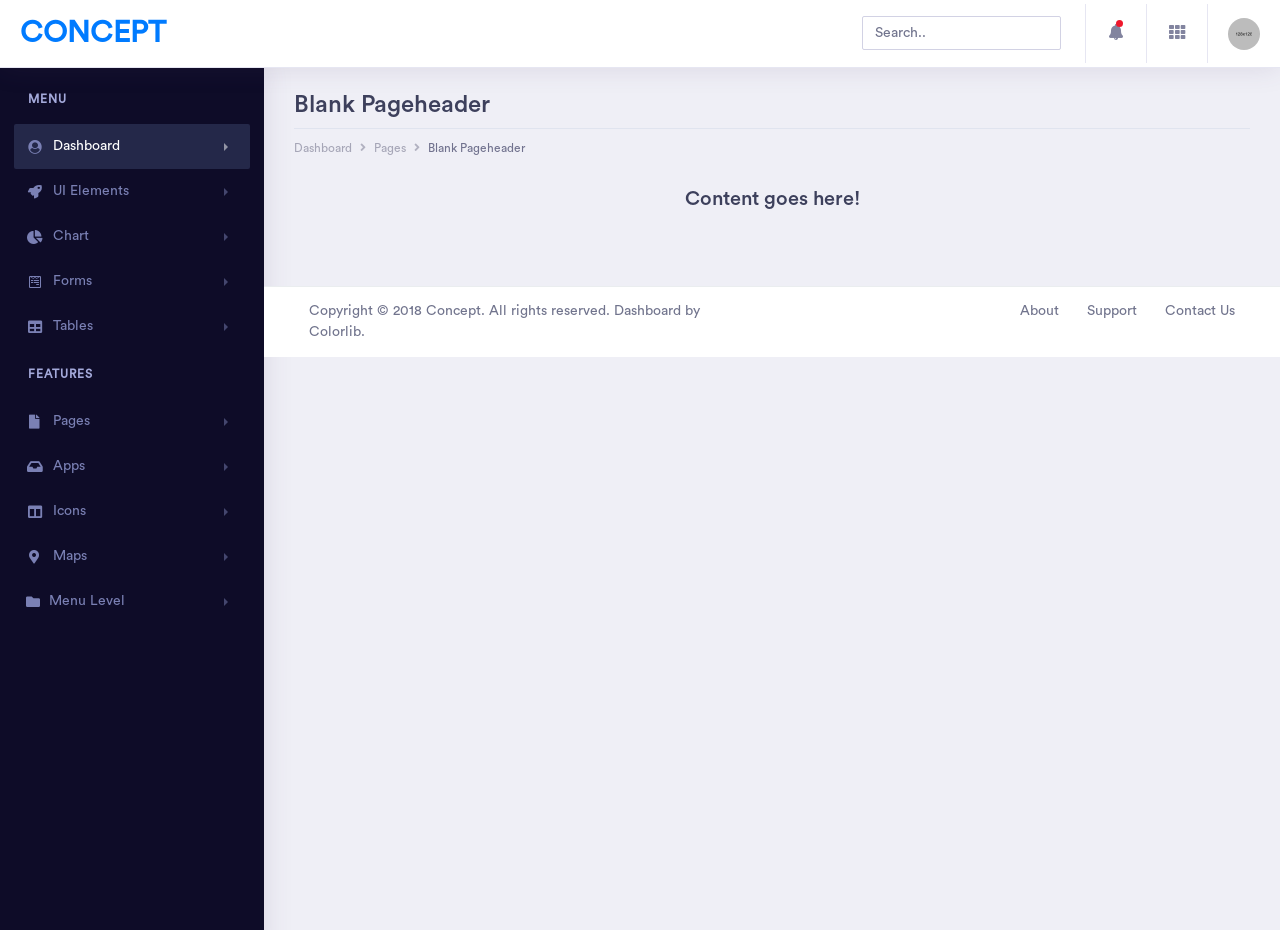
<file: pages/blank-page-header.html>
<!doctype html>
<html lang="en">

 
<head>
    <!-- Required meta tags -->
    <meta charset="utf-8">
    <meta name="viewport" content="width=device-width, initial-scale=1, shrink-to-fit=no">
    <title>Concept - Bootstrap 4 Admin Dashboard Template</title>
    <!-- Bootstrap CSS -->
    <link rel="stylesheet" href="../assets/vendor/bootstrap/css/bootstrap.min.css">
    <link href="../assets/vendor/fonts/circular-std/style.css" rel="stylesheet">
    <link rel="stylesheet" href="../assets/libs/css/style.css">
    <link rel="stylesheet" href="../assets/vendor/fonts/fontawesome/css/fontawesome-all.css">
</head>

<body>
    <!-- ============================================================== -->
    <!-- main wrapper -->
    <!-- ============================================================== -->
    <div class="dashboard-main-wrapper">
        <!-- ============================================================== -->
        <!-- navbar -->
        <!-- ============================================================== -->
       <div class="dashboard-header">
            <nav class="navbar navbar-expand-lg bg-white fixed-top">
                <a class="navbar-brand" href="../index.html">Concept</a>
                <button class="navbar-toggler" type="button" data-toggle="collapse" data-target="#navbarSupportedContent" aria-controls="navbarSupportedContent" aria-expanded="false" aria-label="Toggle navigation">
                    <span class="navbar-toggler-icon"></span>
                </button>
                <div class="collapse navbar-collapse" id="navbarSupportedContent">
                    <ul class="navbar-nav ml-auto navbar-right-top">
                        <li class="nav-item">
                            <div id="custom-search" class="top-search-bar">
                                <input class="form-control" type="text" placeholder="Search..">
                            </div>
                        </li>
                        <li class="nav-item dropdown notification">
                            <a class="nav-link nav-icons" href="#" id="navbarDropdownMenuLink1" data-toggle="dropdown" aria-haspopup="true" aria-expanded="false"><i class="fas fa-fw fa-bell"></i> <span class="indicator"></span></a>
                            <ul class="dropdown-menu dropdown-menu-right notification-dropdown">
                                <li>
                                    <div class="notification-title"> Notification</div>
                                    <div class="notification-list">
                                        <div class="list-group">
                                            <a href="#" class="list-group-item list-group-item-action active">
                                                <div class="notification-info">
                                                    <div class="notification-list-user-img"><img src="../assets/images/avatar-2.jpg" alt="" class="user-avatar-md rounded-circle"></div>
                                                    <div class="notification-list-user-block"><span class="notification-list-user-name">Jeremy Rakestraw</span>accepted your invitation to join the team.
                                                        <div class="notification-date">2 min ago</div>
                                                    </div>
                                                </div>
                                            </a>
                                            <a href="#" class="list-group-item list-group-item-action">
                                                <div class="notification-info">
                                                    <div class="notification-list-user-img"><img src="../assets/images/avatar-3.jpg" alt="" class="user-avatar-md rounded-circle"></div>
                                                    <div class="notification-list-user-block"><span class="notification-list-user-name">
John Abraham</span>is now following you
                                                        <div class="notification-date">2 days ago</div>
                                                    </div>
                                                </div>
                                            </a>
                                            <a href="#" class="list-group-item list-group-item-action">
                                                <div class="notification-info">
                                                    <div class="notification-list-user-img"><img src="../assets/images/avatar-4.jpg" alt="" class="user-avatar-md rounded-circle"></div>
                                                    <div class="notification-list-user-block"><span class="notification-list-user-name">Monaan Pechi</span> is watching your main repository
                                                        <div class="notification-date">2 min ago</div>
                                                    </div>
                                                </div>
                                            </a>
                                            <a href="#" class="list-group-item list-group-item-action">
                                                <div class="notification-info">
                                                    <div class="notification-list-user-img"><img src="../assets/images/avatar-5.jpg" alt="" class="user-avatar-md rounded-circle"></div>
                                                    <div class="notification-list-user-block"><span class="notification-list-user-name">Jessica Caruso</span>accepted your invitation to join the team.
                                                        <div class="notification-date">2 min ago</div>
                                                    </div>
                                                </div>
                                            </a>
                                        </div>
                                    </div>
                                </li>
                                <li>
                                    <div class="list-footer"> <a href="#">View all notifications</a></div>
                                </li>
                            </ul>
                        </li>
                        <li class="nav-item dropdown connection">
                            <a class="nav-link" href="#" id="navbarDropdown" role="button" data-toggle="dropdown" aria-haspopup="true" aria-expanded="false"> <i class="fas fa-fw fa-th"></i> </a>
                            <ul class="dropdown-menu dropdown-menu-right connection-dropdown">
                                <li class="connection-list">
                                    <div class="row">
                                        <div class="col-xl-4 col-lg-4 col-md-6 col-sm-12 col-12 ">
                                            <a href="#" class="connection-item"><img src="../assets/images/github.png" alt="" > <span>Github</span></a>
                                        </div>
                                        <div class="col-xl-4 col-lg-4 col-md-6 col-sm-12 col-12 ">
                                            <a href="#" class="connection-item"><img src="../assets/images/dribbble.png" alt="" > <span>Dribbble</span></a>
                                        </div>
                                        <div class="col-xl-4 col-lg-4 col-md-6 col-sm-12 col-12 ">
                                            <a href="#" class="connection-item"><img src="../assets/images/dropbox.png" alt="" > <span>Dropbox</span></a>
                                        </div>
                                    </div>
                                    <div class="row">
                                        <div class="col-xl-4 col-lg-4 col-md-6 col-sm-12 col-12 ">
                                            <a href="#" class="connection-item"><img src="../assets/images/bitbucket.png" alt=""> <span>Bitbucket</span></a>
                                        </div>
                                        <div class="col-xl-4 col-lg-4 col-md-6 col-sm-12 col-12 ">
                                            <a href="#" class="connection-item"><img src="../assets/images/mail_chimp.png" alt="" ><span>Mail chimp</span></a>
                                        </div>
                                        <div class="col-xl-4 col-lg-4 col-md-6 col-sm-12 col-12 ">
                                            <a href="#" class="connection-item"><img src="../assets/images/slack.png" alt="" > <span>Slack</span></a>
                                        </div>
                                    </div>
                                </li>
                                <li>
                                    <div class="conntection-footer"><a href="#">More</a></div>
                                </li>
                            </ul>
                        </li>
                        <li class="nav-item dropdown nav-user">
                            <a class="nav-link nav-user-img" href="#" id="navbarDropdownMenuLink2" data-toggle="dropdown" aria-haspopup="true" aria-expanded="false"><img src="../assets/images/avatar-1.jpg" alt="" class="user-avatar-md rounded-circle"></a>
                            <div class="dropdown-menu dropdown-menu-right nav-user-dropdown" aria-labelledby="navbarDropdownMenuLink2">
                                <div class="nav-user-info">
                                    <h5 class="mb-0 text-white nav-user-name">
John Abraham</h5>
                                    <span class="status"></span><span class="ml-2">Available</span>
                                </div>
                                <a class="dropdown-item" href="#"><i class="fas fa-user mr-2"></i>Account</a>
                                <a class="dropdown-item" href="#"><i class="fas fa-cog mr-2"></i>Setting</a>
                                <a class="dropdown-item" href="#"><i class="fas fa-power-off mr-2"></i>Logout</a>
                            </div>
                        </li>
                    </ul>
                </div>
            </nav>
        </div>
        <!-- ============================================================== -->
        <!-- end navbar -->
        <!-- ============================================================== -->
        <!-- ============================================================== -->
        <!-- left sidebar -->
        <!-- ============================================================== -->
      <div class="nav-left-sidebar sidebar-dark">
            <div class="menu-list">
                <nav class="navbar navbar-expand-lg navbar-light">
                    <a class="d-xl-none d-lg-none" href="#">Dashboard</a>
                    <button class="navbar-toggler" type="button" data-toggle="collapse" data-target="#navbarNav" aria-controls="navbarNav" aria-expanded="false" aria-label="Toggle navigation">
                        <span class="navbar-toggler-icon"></span>
                    </button>
                    <div class="collapse navbar-collapse" id="navbarNav">
                        <ul class="navbar-nav flex-column">
                            <li class="nav-divider">
                                Menu
                            </li>
                            <li class="nav-item ">
                                <a class="nav-link active" href="#" data-toggle="collapse" aria-expanded="false" data-target="#submenu-1" aria-controls="submenu-1"><i class="fa fa-fw fa-user-circle"></i>Dashboard <span class="badge badge-success">6</span></a>
                                <div id="submenu-1" class="collapse submenu" style="">
                                    <ul class="nav flex-column">
                                        <li class="nav-item">
                                            <a class="nav-link" href="index.html" data-toggle="collapse" aria-expanded="false" data-target="#submenu-1-2" aria-controls="submenu-1-2">E-Commerce</a>
                                            <div id="submenu-1-2" class="collapse submenu" style="">
                                                <ul class="nav flex-column">
                                                    <li class="nav-item">
                                                        <a class="nav-link" href="../index.html">E Commerce Dashboard</a>
                                                    </li>
                                                    <li class="nav-item">
                                                        <a class="nav-link" href="../ecommerce-product.html">Product List</a>
                                                    </li>
                                                    <li class="nav-item">
                                                        <a class="nav-link" href="../ecommerce-product-single.html">Product Single</a>
                                                    </li>
                                                    <li class="nav-item">
                                                        <a class="nav-link" href="../ecommerce-product-checkout.html">Product Checkout</a>
                                                    </li>
                                                </ul>
                                            </div>
                                        </li>
                                        <li class="nav-item">
                                            <a class="nav-link" href="../dashboard-finance.html">Finance</a>
                                        </li>
                                        <li class="nav-item">
                                            <a class="nav-link" href="../dashboard-sales.html">Sales</a>
                                        </li>
                                        <li class="nav-item">
                                            <a class="nav-link" href="#" data-toggle="collapse" aria-expanded="false" data-target="#submenu-1-1" aria-controls="submenu-1-1">Infulencer</a>
                                            <div id="submenu-1-1" class="collapse submenu" style="">
                                                <ul class="nav flex-column">
                                                    <li class="nav-item">
                                                        <a class="nav-link" href="../dashboard-influencer.html">Influencer</a>
                                                    </li>
                                                    <li class="nav-item">
                                                        <a class="nav-link" href="../influencer-finder.html">Influencer Finder</a>
                                                    </li>
                                                    <li class="nav-item">
                                                        <a class="nav-link" href="../influencer-profile.html">Influencer Profile</a>
                                                    </li>
                                                </ul>
                                            </div>
                                        </li>
                                    </ul>
                                </div>
                            </li>
                            <li class="nav-item">
                                <a class="nav-link" href="#" data-toggle="collapse" aria-expanded="false" data-target="#submenu-2" aria-controls="submenu-2"><i class="fa fa-fw fa-rocket"></i>UI Elements</a>
                                <div id="submenu-2" class="collapse submenu" style="">
                                    <ul class="nav flex-column">
                                        <li class="nav-item">
                                            <a class="nav-link" href="cards.html">Cards <span class="badge badge-secondary">New</span></a>
                                        </li>
                                        <li class="nav-item">
                                            <a class="nav-link" href="general.html">General</a>
                                        </li>
                                        <li class="nav-item">
                                            <a class="nav-link" href="carousel.html">Carousel</a>
                                        </li>
                                        <li class="nav-item">
                                            <a class="nav-link" href="listgroup.html">List Group</a>
                                        </li>
                                        <li class="nav-item">
                                            <a class="nav-link" href="typography.html">Typography</a>
                                        </li>
                                        <li class="nav-item">
                                            <a class="nav-link" href="accordions.html">Accordions</a>
                                        </li>
                                        <li class="nav-item">
                                            <a class="nav-link" href="tabs.html">Tabs</a>
                                        </li>
                                    </ul>
                                </div>
                            </li>
                            <li class="nav-item">
                                <a class="nav-link" href="#" data-toggle="collapse" aria-expanded="false" data-target="#submenu-3" aria-controls="submenu-3"><i class="fas fa-fw fa-chart-pie"></i>Chart</a>
                                <div id="submenu-3" class="collapse submenu" style="">
                                    <ul class="nav flex-column">
                                        <li class="nav-item">
                                            <a class="nav-link" href="chart-c3.html">C3 Charts</a>
                                        </li>
                                        <li class="nav-item">
                                            <a class="nav-link" href="chart-chartist.html">Chartist Charts</a>
                                        </li>
                                        <li class="nav-item">
                                            <a class="nav-link" href="chart-charts.html">Chart</a>
                                        </li>
                                        <li class="nav-item">
                                            <a class="nav-link" href="chart-morris.html">Morris</a>
                                        </li>
                                        <li class="nav-item">
                                            <a class="nav-link" href="chart-sparkline.html">Sparkline</a>
                                        </li>
                                        <li class="nav-item">
                                            <a class="nav-link" href="chart-gauge.html">Guage</a>
                                        </li>
                                    </ul>
                                </div>
                            </li>
                            <li class="nav-item ">
                                <a class="nav-link" href="#" data-toggle="collapse" aria-expanded="false" data-target="#submenu-4" aria-controls="submenu-4"><i class="fab fa-fw fa-wpforms"></i>Forms</a>
                                <div id="submenu-4" class="collapse submenu" style="">
                                    <ul class="nav flex-column">
                                        <li class="nav-item">
                                            <a class="nav-link" href="form-elements.html">Form Elements</a>
                                        </li>
                                        <li class="nav-item">
                                            <a class="nav-link" href="form-validation.html">Parsely Validations</a>
                                        </li>
                                        <li class="nav-item">
                                            <a class="nav-link" href="multiselect.html">Multiselect</a>
                                        </li>
                                    </ul>
                                </div>
                            </li>
                            <li class="nav-item">
                                <a class="nav-link" href="#" data-toggle="collapse" aria-expanded="false" data-target="#submenu-5" aria-controls="submenu-5"><i class="fas fa-fw fa-table"></i>Tables</a>
                                <div id="submenu-5" class="collapse submenu" style="">
                                    <ul class="nav flex-column">
                                        <li class="nav-item">
                                            <a class="nav-link" href="general-table.html">General Tables</a>
                                        </li>
                                        <li class="nav-item">
                                            <a class="nav-link" href="data-tables.html">Data Tables</a>
                                        </li>
                                    </ul>
                                </div>
                            </li>
                            <li class="nav-divider">
                                Features
                            </li>
                            <li class="nav-item">
                                <a class="nav-link" href="#" data-toggle="collapse" aria-expanded="false" data-target="#submenu-6" aria-controls="submenu-6"><i class="fas fa-fw fa-file"></i>Pages</a>
                                <div id="submenu-6" class="collapse submenu" style="">
                                    <ul class="nav flex-column">
                                        <li class="nav-item">
                                            <a class="nav-link" href="invoice.html">Invoice</a>
                                        </li>
                                        <li class="nav-item">
                                            <a class="nav-link" href="blank-page.html">Blank Page</a>
                                        </li>
                                        <li class="nav-item">
                                            <a class="nav-link" href="blank-page-header.html">Blank Page Header</a>
                                        </li>
                                        <li class="nav-item">
                                            <a class="nav-link" href="login.html">Login</a>
                                        </li>
                                        <li class="nav-item">
                                            <a class="nav-link" href="404-page.html">404 page</a>
                                        </li>
                                        <li class="nav-item">
                                            <a class="nav-link" href="sign-up.html">Sign up Page</a>
                                        </li>
                                        <li class="nav-item">
                                            <a class="nav-link" href="forgot-password.html">Forgot Password</a>
                                        </li>
                                        <li class="nav-item">
                                            <a class="nav-link" href="pricing.html">Pricing Tables</a>
                                        </li>
                                        <li class="nav-item">
                                            <a class="nav-link" href="timeline.html">Timeline</a>
                                        </li>
                                        <li class="nav-item">
                                            <a class="nav-link" href="calendar.html">Calendar</a>
                                        </li>
                                        <li class="nav-item">
                                            <a class="nav-link" href="sortable-nestable-lists.html">Sortable/Nestable List</a>
                                        </li>
                                       <li class="nav-item">
                                            <a class="nav-link" href="widgets.html">Widgets</a>
                                        </li>
                                        <li class="nav-item">
                                            <a class="nav-link" href="media-object.html">Media Objects</a>
                                        </li>
                                        <li class="nav-item">
                                            <a class="nav-link" href="cropper-image.html">Cropper</a>
                                        </li>
                                        <li class="nav-item">
                                            <a class="nav-link" href="color-picker.html">Color Picker</a>
                                        </li>
                                    </ul>
                                </div>
                            </li>
                            <li class="nav-item">
                                <a class="nav-link" href="#" data-toggle="collapse" aria-expanded="false" data-target="#submenu-7" aria-controls="submenu-7"><i class="fas fa-fw fa-inbox"></i>Apps <span class="badge badge-secondary">New</span></a>
                                <div id="submenu-7" class="collapse submenu" style="">
                                    <ul class="nav flex-column">
                                        <li class="nav-item">
                                            <a class="nav-link" href="inbox.html">Inbox</a>
                                        </li>
                                        <li class="nav-item">
                                            <a class="nav-link" href="email-details.html">Email Detail</a>
                                        </li>
                                        <li class="nav-item">
                                            <a class="nav-link" href="email-compose.html">Email Compose</a>
                                        </li>
                                        <li class="nav-item">
                                            <a class="nav-link" href="message-chat.html">Message Chat</a>
                                        </li>
                                    </ul>
                                </div>
                            </li>
                            <li class="nav-item">
                                <a class="nav-link" href="#" data-toggle="collapse" aria-expanded="false" data-target="#submenu-8" aria-controls="submenu-8"><i class="fas fa-fw fa-columns"></i>Icons</a>
                                <div id="submenu-8" class="collapse submenu" style="">
                                    <ul class="nav flex-column">
                                        <li class="nav-item">
                                            <a class="nav-link" href="icon-fontawesome.html">FontAwesome Icons</a>
                                        </li>
                                        <li class="nav-item">
                                            <a class="nav-link" href="icon-material.html">Material Icons</a>
                                        </li>
                                        <li class="nav-item">
                                            <a class="nav-link" href="icon-simple-lineicon.html">Simpleline Icon</a>
                                        </li>
                                        <li class="nav-item">
                                            <a class="nav-link" href="icon-themify.html">Themify Icon</a>
                                        </li>
                                        <li class="nav-item">
                                            <a class="nav-link" href="icon-flag.html">Flag Icons</a>
                                        </li>
                                        <li class="nav-item">
                                            <a class="nav-link" href="icon-weather.html">Weather Icon</a>
                                        </li>
                                    </ul>
                                </div>
                            </li>
                            <li class="nav-item">
                                <a class="nav-link" href="#" data-toggle="collapse" aria-expanded="false" data-target="#submenu-9" aria-controls="submenu-9"><i class="fas fa-fw fa-map-marker-alt"></i>Maps</a>
                                <div id="submenu-9" class="collapse submenu" style="">
                                    <ul class="nav flex-column">
                                        <li class="nav-item">
                                            <a class="nav-link" href="map-google.html">Google Maps</a>
                                        </li>
                                        <li class="nav-item">
                                            <a class="nav-link" href="map-vector.html">Vector Maps</a>
                                        </li>
                                    </ul>
                                </div>
                            </li>
                            <li class="nav-item">
                                <a class="nav-link" href="#" data-toggle="collapse" aria-expanded="false" data-target="#submenu-10" aria-controls="submenu-10"><i class="fas fa-f fa-folder"></i>Menu Level</a>
                                <div id="submenu-10" class="collapse submenu" style="">
                                    <ul class="nav flex-column">
                                        <li class="nav-item">
                                            <a class="nav-link" href="#">Level 1</a>
                                        </li>
                                        <li class="nav-item">
                                            <a class="nav-link" href="#" data-toggle="collapse" aria-expanded="false" data-target="#submenu-11" aria-controls="submenu-11">Level 2</a>
                                            <div id="submenu-11" class="collapse submenu" style="">
                                                <ul class="nav flex-column">
                                                    <li class="nav-item">
                                                        <a class="nav-link" href="#">Level 1</a>
                                                    </li>
                                                    <li class="nav-item">
                                                        <a class="nav-link" href="#">Level 2</a>
                                                    </li>
                                                </ul>
                                            </div>
                                        </li>
                                        <li class="nav-item">
                                            <a class="nav-link" href="#">Level 3</a>
                                        </li>
                                    </ul>
                                </div>
                            </li>
                        </ul>
                    </div>
                </nav>
            </div>
        </div>
        <!-- ============================================================== -->
        <!-- end left sidebar -->
        <!-- ============================================================== -->
        <!-- ============================================================== -->
        <!-- wrapper  -->
        <!-- ============================================================== -->
        <div class="dashboard-wrapper">
            <div class="container-fluid dashboard-content">
                <!-- ============================================================== -->
                <!-- pageheader -->
                <!-- ============================================================== -->
                <div class="row">
                    <div class="col-xl-12 col-lg-12 col-md-12 col-sm-12 col-12">
                        <div class="page-header">
                            <h2 class="pageheader-title">Blank Pageheader </h2>
                            <p class="pageheader-text">Proin placerat ante duiullam scelerisque a velit ac porta, fusce sit amet vestibulum mi. Morbi lobortis pulvinar quam.</p>
                            <div class="page-breadcrumb">
                                <nav aria-label="breadcrumb">
                                    <ol class="breadcrumb">
                                        <li class="breadcrumb-item"><a href="#" class="breadcrumb-link">Dashboard</a></li>
                                        <li class="breadcrumb-item"><a href="#" class="breadcrumb-link">Pages</a></li>
                                        <li class="breadcrumb-item active" aria-current="page">Blank Pageheader</li>
                                    </ol>
                                </nav>
                            </div>
                        </div>
                    </div>
                </div>
                <!-- ============================================================== -->
                <!-- end pageheader -->
                <!-- ============================================================== -->
                <div class="row">
                    <div class="col-xl-12 col-lg-12 col-md-12 col-sm-12 col-12">
                        <h3 class="text-center">Content goes here!</h3>
                    </div>
                </div>
            </div>
            <!-- ============================================================== -->
            <!-- footer -->
            <!-- ============================================================== -->
            <div class="footer">
                <div class="container-fluid">
                    <div class="row">
                        <div class="col-xl-6 col-lg-6 col-md-12 col-sm-12 col-12">
                            Copyright © 2018 Concept. All rights reserved. Dashboard by <a href="https://colorlib.com/wp/">Colorlib</a>.
                        </div>
                        <div class="col-xl-6 col-lg-6 col-md-12 col-sm-12 col-12">
                            <div class="text-md-right footer-links d-none d-sm-block">
                                <a href="javascript: void(0);">About</a>
                                <a href="javascript: void(0);">Support</a>
                                <a href="javascript: void(0);">Contact Us</a>
                            </div>
                        </div>
                    </div>
                </div>
            </div>
            <!-- ============================================================== -->
            <!-- end footer -->
            <!-- ============================================================== -->
        </div>
        <!-- ============================================================== -->
        <!-- end main wrapper -->
        <!-- ============================================================== -->
    </div>
    <!-- ============================================================== -->
    <!-- end main wrapper -->
    <!-- ============================================================== -->
    <!-- Optional JavaScript -->
    <script src="../assets/vendor/jquery/jquery-3.3.1.min.js"></script>
    <script src="../assets/vendor/bootstrap/js/bootstrap.bundle.js"></script>
    <script src="../assets/vendor/slimscroll/jquery.slimscroll.js"></script>
    <script src="../assets/libs/js/main-js.js"></script>
</body>
 
</html>
</file>
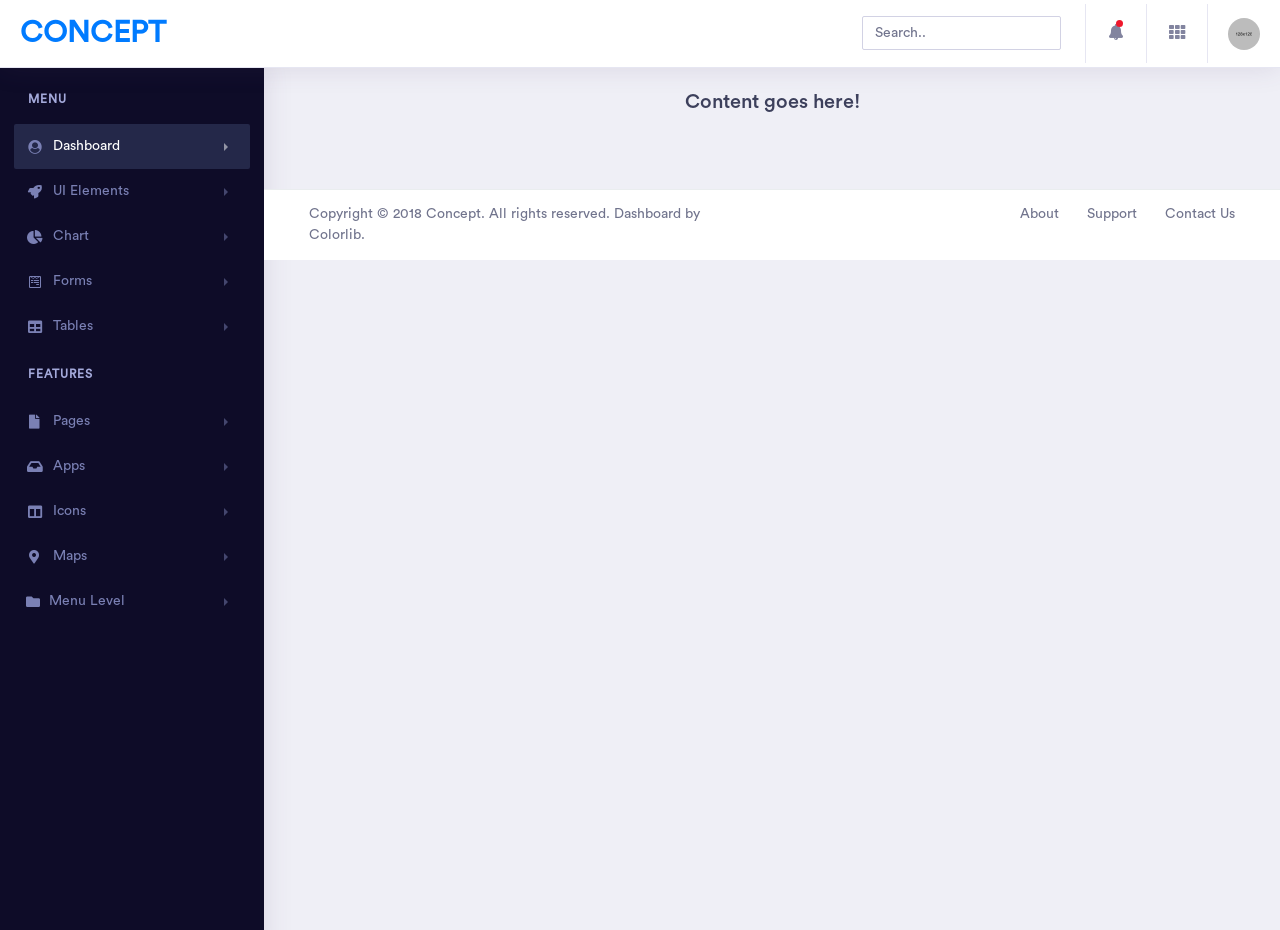
<file: pages/blank-page.html>
<!doctype html>
<html lang="en">
 
<head>
    <!-- Required meta tags -->
    <meta charset="utf-8">
    <meta name="viewport" content="width=device-width, initial-scale=1, shrink-to-fit=no">
    <title>Concept - Bootstrap 4 Admin Dashboard Template</title>
    <!-- Bootstrap CSS -->
    <link rel="stylesheet" href="../assets/vendor/bootstrap/css/bootstrap.min.css">
    <link href="../assets/vendor/fonts/circular-std/style.css" rel="stylesheet">
    <link rel="stylesheet" href="../assets/libs/css/style.css">
    <link rel="stylesheet" href="../assets/vendor/fonts/fontawesome/css/fontawesome-all.css">
</head>

<body>
    <!-- ============================================================== -->
    <!-- main wrapper -->
    <!-- ============================================================== -->
    <div class="dashboard-main-wrapper">
         <!-- ============================================================== -->
        <!-- navbar -->
        <!-- ============================================================== -->
         <div class="dashboard-header">
            <nav class="navbar navbar-expand-lg bg-white fixed-top">
                <a class="navbar-brand" href="../index.html">Concept</a>
                <button class="navbar-toggler" type="button" data-toggle="collapse" data-target="#navbarSupportedContent" aria-controls="navbarSupportedContent" aria-expanded="false" aria-label="Toggle navigation">
                    <span class="navbar-toggler-icon"></span>
                </button>
                <div class="collapse navbar-collapse " id="navbarSupportedContent">
                    <ul class="navbar-nav ml-auto navbar-right-top">
                        <li class="nav-item">
                            <div id="custom-search" class="top-search-bar">
                                <input class="form-control" type="text" placeholder="Search..">
                            </div>
                        </li>
                        <li class="nav-item dropdown notification">
                            <a class="nav-link nav-icons" href="#" id="navbarDropdownMenuLink1" data-toggle="dropdown" aria-haspopup="true" aria-expanded="false"><i class="fas fa-fw fa-bell"></i> <span class="indicator"></span></a>
                            <ul class="dropdown-menu dropdown-menu-right notification-dropdown">
                                <li>
                                    <div class="notification-title"> Notification</div>
                                    <div class="notification-list">
                                        <div class="list-group">
                                            <a href="#" class="list-group-item list-group-item-action active">
                                                <div class="notification-info">
                                                    <div class="notification-list-user-img"><img src="../assets/images/avatar-2.jpg" alt="" class="user-avatar-md rounded-circle"></div>
                                                    <div class="notification-list-user-block"><span class="notification-list-user-name">Jeremy Rakestraw</span>accepted your invitation to join the team.
                                                        <div class="notification-date">2 min ago</div>
                                                    </div>
                                                </div>
                                            </a>
                                            <a href="#" class="list-group-item list-group-item-action">
                                                <div class="notification-info">
                                                    <div class="notification-list-user-img"><img src="../assets/images/avatar-3.jpg" alt="" class="user-avatar-md rounded-circle"></div>
                                                    <div class="notification-list-user-block"><span class="notification-list-user-name">
John Abraham</span>is now following you
                                                        <div class="notification-date">2 days ago</div>
                                                    </div>
                                                </div>
                                            </a>
                                            <a href="#" class="list-group-item list-group-item-action">
                                                <div class="notification-info">
                                                    <div class="notification-list-user-img"><img src="../assets/images/avatar-4.jpg" alt="" class="user-avatar-md rounded-circle"></div>
                                                    <div class="notification-list-user-block"><span class="notification-list-user-name">Monaan Pechi</span> is watching your main repository
                                                        <div class="notification-date">2 min ago</div>
                                                    </div>
                                                </div>
                                            </a>
                                            <a href="#" class="list-group-item list-group-item-action">
                                                <div class="notification-info">
                                                    <div class="notification-list-user-img"><img src="../assets/images/avatar-5.jpg" alt="" class="user-avatar-md rounded-circle"></div>
                                                    <div class="notification-list-user-block"><span class="notification-list-user-name">Jessica Caruso</span>accepted your invitation to join the team.
                                                        <div class="notification-date">2 min ago</div>
                                                    </div>
                                                </div>
                                            </a>
                                        </div>
                                    </div>
                                </li>
                                <li>
                                    <div class="list-footer"> <a href="#">View all notifications</a></div>
                                </li>
                            </ul>
                        </li>
                        <li class="nav-item dropdown connection">
                            <a class="nav-link" href="#" id="navbarDropdown" role="button" data-toggle="dropdown" aria-haspopup="true" aria-expanded="false"> <i class="fas fa-fw fa-th"></i> </a>
                            <ul class="dropdown-menu dropdown-menu-right connection-dropdown">
                                <li class="connection-list">
                                    <div class="row">
                                        <div class="col-xl-4 col-lg-4 col-md-6 col-sm-12 col-12 ">
                                            <a href="#" class="connection-item"><img src="../assets/images/github.png" alt="" > <span>Github</span></a>
                                        </div>
                                        <div class="col-xl-4 col-lg-4 col-md-6 col-sm-12 col-12 ">
                                            <a href="#" class="connection-item"><img src="../assets/images/dribbble.png" alt="" > <span>Dribbble</span></a>
                                        </div>
                                        <div class="col-xl-4 col-lg-4 col-md-6 col-sm-12 col-12 ">
                                            <a href="#" class="connection-item"><img src="../assets/images/dropbox.png" alt="" > <span>Dropbox</span></a>
                                        </div>
                                    </div>
                                    <div class="row">
                                        <div class="col-xl-4 col-lg-4 col-md-6 col-sm-12 col-12 ">
                                            <a href="#" class="connection-item"><img src="../assets/images/bitbucket.png" alt=""> <span>Bitbucket</span></a>
                                        </div>
                                        <div class="col-xl-4 col-lg-4 col-md-6 col-sm-12 col-12 ">
                                            <a href="#" class="connection-item"><img src="../assets/images/mail_chimp.png" alt="" ><span>Mail chimp</span></a>
                                        </div>
                                        <div class="col-xl-4 col-lg-4 col-md-6 col-sm-12 col-12 ">
                                            <a href="#" class="connection-item"><img src="../assets/images/slack.png" alt="" > <span>Slack</span></a>
                                        </div>
                                    </div>
                                </li>
                                <li>
                                    <div class="conntection-footer"><a href="#">More</a></div>
                                </li>
                            </ul>
                        </li>
                        <li class="nav-item dropdown nav-user">
                            <a class="nav-link nav-user-img" href="#" id="navbarDropdownMenuLink2" data-toggle="dropdown" aria-haspopup="true" aria-expanded="false"><img src="../assets/images/avatar-1.jpg" alt="" class="user-avatar-md rounded-circle"></a>
                            <div class="dropdown-menu dropdown-menu-right nav-user-dropdown" aria-labelledby="navbarDropdownMenuLink2">
                                <div class="nav-user-info">
                                    <h5 class="mb-0 text-white nav-user-name">
John Abraham</h5>
                                    <span class="status"></span><span class="ml-2">Available</span>
                                </div>
                                <a class="dropdown-item" href="#"><i class="fas fa-user mr-2"></i>Account</a>
                                <a class="dropdown-item" href="#"><i class="fas fa-cog mr-2"></i>Setting</a>
                                <a class="dropdown-item" href="#"><i class="fas fa-power-off mr-2"></i>Logout</a>
                            </div>
                        </li>
                    </ul>
                </div>
            </nav>
        </div>
        <!-- ============================================================== -->
        <!-- end navbar -->
        <!-- ============================================================== -->
        <!-- ============================================================== -->
        <!-- left sidebar -->
        <!-- ============================================================== -->
      <div class="nav-left-sidebar sidebar-dark">
            <div class="menu-list">
                <nav class="navbar navbar-expand-lg navbar-light">
                    <a class="d-xl-none d-lg-none" href="#">Dashboard</a>
                    <button class="navbar-toggler" type="button" data-toggle="collapse" data-target="#navbarNav" aria-controls="navbarNav" aria-expanded="false" aria-label="Toggle navigation">
                        <span class="navbar-toggler-icon"></span>
                    </button>
                    <div class="collapse navbar-collapse" id="navbarNav">
                        <ul class="navbar-nav flex-column">
                            <li class="nav-divider">
                                Menu
                            </li>
                            <li class="nav-item ">
                                <a class="nav-link active" href="#" data-toggle="collapse" aria-expanded="false" data-target="#submenu-1" aria-controls="submenu-1"><i class="fa fa-fw fa-user-circle"></i>Dashboard <span class="badge badge-success">6</span></a>
                                <div id="submenu-1" class="collapse submenu" style="">
                                    <ul class="nav flex-column">
                                        <li class="nav-item">
                                            <a class="nav-link" href="index.html" data-toggle="collapse" aria-expanded="false" data-target="#submenu-1-2" aria-controls="submenu-1-2">E-Commerce</a>
                                            <div id="submenu-1-2" class="collapse submenu" style="">
                                                <ul class="nav flex-column">
                                                    <li class="nav-item">
                                                        <a class="nav-link" href="../index.html">E Commerce Dashboard</a>
                                                    </li>
                                                    <li class="nav-item">
                                                        <a class="nav-link" href="../ecommerce-product.html">Product List</a>
                                                    </li>
                                                    <li class="nav-item">
                                                        <a class="nav-link" href="../ecommerce-product-single.html">Product Single</a>
                                                    </li>
                                                    <li class="nav-item">
                                                        <a class="nav-link" href="../ecommerce-product-checkout.html">Product Checkout</a>
                                                    </li>
                                                </ul>
                                            </div>
                                        </li>
                                        <li class="nav-item">
                                            <a class="nav-link" href="../dashboard-finance.html">Finance</a>
                                        </li>
                                        <li class="nav-item">
                                            <a class="nav-link" href="../dashboard-sales.html">Sales</a>
                                        </li>
                                        <li class="nav-item">
                                            <a class="nav-link" href="#" data-toggle="collapse" aria-expanded="false" data-target="#submenu-1-1" aria-controls="submenu-1-1">Infulencer</a>
                                            <div id="submenu-1-1" class="collapse submenu" style="">
                                                <ul class="nav flex-column">
                                                    <li class="nav-item">
                                                        <a class="nav-link" href="../dashboard-influencer.html">Influencer</a>
                                                    </li>
                                                    <li class="nav-item">
                                                        <a class="nav-link" href="../influencer-finder.html">Influencer Finder</a>
                                                    </li>
                                                    <li class="nav-item">
                                                        <a class="nav-link" href="../influencer-profile.html">Influencer Profile</a>
                                                    </li>
                                                </ul>
                                            </div>
                                        </li>
                                    </ul>
                                </div>
                            </li>
                            <li class="nav-item">
                                <a class="nav-link" href="#" data-toggle="collapse" aria-expanded="false" data-target="#submenu-2" aria-controls="submenu-2"><i class="fa fa-fw fa-rocket"></i>UI Elements</a>
                                <div id="submenu-2" class="collapse submenu" style="">
                                    <ul class="nav flex-column">
                                        <li class="nav-item">
                                            <a class="nav-link" href="cards.html">Cards <span class="badge badge-secondary">New</span></a>
                                        </li>
                                        <li class="nav-item">
                                            <a class="nav-link" href="general.html">General</a>
                                        </li>
                                        <li class="nav-item">
                                            <a class="nav-link" href="carousel.html">Carousel</a>
                                        </li>
                                        <li class="nav-item">
                                            <a class="nav-link" href="listgroup.html">List Group</a>
                                        </li>
                                        <li class="nav-item">
                                            <a class="nav-link" href="typography.html">Typography</a>
                                        </li>
                                        <li class="nav-item">
                                            <a class="nav-link" href="accordions.html">Accordions</a>
                                        </li>
                                        <li class="nav-item">
                                            <a class="nav-link" href="tabs.html">Tabs</a>
                                        </li>
                                    </ul>
                                </div>
                            </li>
                            <li class="nav-item">
                                <a class="nav-link" href="#" data-toggle="collapse" aria-expanded="false" data-target="#submenu-3" aria-controls="submenu-3"><i class="fas fa-fw fa-chart-pie"></i>Chart</a>
                                <div id="submenu-3" class="collapse submenu" style="">
                                    <ul class="nav flex-column">
                                        <li class="nav-item">
                                            <a class="nav-link" href="chart-c3.html">C3 Charts</a>
                                        </li>
                                        <li class="nav-item">
                                            <a class="nav-link" href="chart-chartist.html">Chartist Charts</a>
                                        </li>
                                        <li class="nav-item">
                                            <a class="nav-link" href="chart-charts.html">Chart</a>
                                        </li>
                                        <li class="nav-item">
                                            <a class="nav-link" href="chart-morris.html">Morris</a>
                                        </li>
                                        <li class="nav-item">
                                            <a class="nav-link" href="chart-sparkline.html">Sparkline</a>
                                        </li>
                                        <li class="nav-item">
                                            <a class="nav-link" href="chart-gauge.html">Guage</a>
                                        </li>
                                    </ul>
                                </div>
                            </li>
                            <li class="nav-item ">
                                <a class="nav-link" href="#" data-toggle="collapse" aria-expanded="false" data-target="#submenu-4" aria-controls="submenu-4"><i class="fab fa-fw fa-wpforms"></i>Forms</a>
                                <div id="submenu-4" class="collapse submenu" style="">
                                    <ul class="nav flex-column">
                                        <li class="nav-item">
                                            <a class="nav-link" href="form-elements.html">Form Elements</a>
                                        </li>
                                        <li class="nav-item">
                                            <a class="nav-link" href="form-validation.html">Parsely Validations</a>
                                        </li>
                                        <li class="nav-item">
                                            <a class="nav-link" href="multiselect.html">Multiselect</a>
                                        </li>
                                    </ul>
                                </div>
                            </li>
                            <li class="nav-item">
                                <a class="nav-link" href="#" data-toggle="collapse" aria-expanded="false" data-target="#submenu-5" aria-controls="submenu-5"><i class="fas fa-fw fa-table"></i>Tables</a>
                                <div id="submenu-5" class="collapse submenu" style="">
                                    <ul class="nav flex-column">
                                        <li class="nav-item">
                                            <a class="nav-link" href="general-table.html">General Tables</a>
                                        </li>
                                        <li class="nav-item">
                                            <a class="nav-link" href="data-tables.html">Data Tables</a>
                                        </li>
                                    </ul>
                                </div>
                            </li>
                            <li class="nav-divider">
                                Features
                            </li>
                            <li class="nav-item">
                                <a class="nav-link" href="#" data-toggle="collapse" aria-expanded="false" data-target="#submenu-6" aria-controls="submenu-6"><i class="fas fa-fw fa-file"></i>Pages</a>
                                <div id="submenu-6" class="collapse submenu" style="">
                                    <ul class="nav flex-column">
                                        <li class="nav-item">
                                            <a class="nav-link" href="invoice.html">Invoice</a>
                                        </li>
                                        <li class="nav-item">
                                            <a class="nav-link" href="blank-page.html">Blank Page</a>
                                        </li>
                                        <li class="nav-item">
                                            <a class="nav-link" href="blank-page-header.html">Blank Page Header</a>
                                        </li>
                                        <li class="nav-item">
                                            <a class="nav-link" href="login.html">Login</a>
                                        </li>
                                        <li class="nav-item">
                                            <a class="nav-link" href="404-page.html">404 page</a>
                                        </li>
                                        <li class="nav-item">
                                            <a class="nav-link" href="sign-up.html">Sign up Page</a>
                                        </li>
                                        <li class="nav-item">
                                            <a class="nav-link" href="forgot-password.html">Forgot Password</a>
                                        </li>
                                        <li class="nav-item">
                                            <a class="nav-link" href="pricing.html">Pricing Tables</a>
                                        </li>
                                        <li class="nav-item">
                                            <a class="nav-link" href="timeline.html">Timeline</a>
                                        </li>
                                        <li class="nav-item">
                                            <a class="nav-link" href="calendar.html">Calendar</a>
                                        </li>
                                        <li class="nav-item">
                                            <a class="nav-link" href="sortable-nestable-lists.html">Sortable/Nestable List</a>
                                        </li>
                                       <li class="nav-item">
                                            <a class="nav-link" href="widgets.html">Widgets</a>
                                        </li>
                                        <li class="nav-item">
                                            <a class="nav-link" href="media-object.html">Media Objects</a>
                                        </li>
                                        <li class="nav-item">
                                            <a class="nav-link" href="cropper-image.html">Cropper</a>
                                        </li>
                                        <li class="nav-item">
                                            <a class="nav-link" href="color-picker.html">Color Picker</a>
                                        </li>
                                    </ul>
                                </div>
                            </li>
                            <li class="nav-item">
                                <a class="nav-link" href="#" data-toggle="collapse" aria-expanded="false" data-target="#submenu-7" aria-controls="submenu-7"><i class="fas fa-fw fa-inbox"></i>Apps <span class="badge badge-secondary">New</span></a>
                                <div id="submenu-7" class="collapse submenu" style="">
                                    <ul class="nav flex-column">
                                        <li class="nav-item">
                                            <a class="nav-link" href="inbox.html">Inbox</a>
                                        </li>
                                        <li class="nav-item">
                                            <a class="nav-link" href="email-details.html">Email Detail</a>
                                        </li>
                                        <li class="nav-item">
                                            <a class="nav-link" href="email-compose.html">Email Compose</a>
                                        </li>
                                        <li class="nav-item">
                                            <a class="nav-link" href="message-chat.html">Message Chat</a>
                                        </li>
                                    </ul>
                                </div>
                            </li>
                            <li class="nav-item">
                                <a class="nav-link" href="#" data-toggle="collapse" aria-expanded="false" data-target="#submenu-8" aria-controls="submenu-8"><i class="fas fa-fw fa-columns"></i>Icons</a>
                                <div id="submenu-8" class="collapse submenu" style="">
                                    <ul class="nav flex-column">
                                        <li class="nav-item">
                                            <a class="nav-link" href="icon-fontawesome.html">FontAwesome Icons</a>
                                        </li>
                                        <li class="nav-item">
                                            <a class="nav-link" href="icon-material.html">Material Icons</a>
                                        </li>
                                        <li class="nav-item">
                                            <a class="nav-link" href="icon-simple-lineicon.html">Simpleline Icon</a>
                                        </li>
                                        <li class="nav-item">
                                            <a class="nav-link" href="icon-themify.html">Themify Icon</a>
                                        </li>
                                        <li class="nav-item">
                                            <a class="nav-link" href="icon-flag.html">Flag Icons</a>
                                        </li>
                                        <li class="nav-item">
                                            <a class="nav-link" href="icon-weather.html">Weather Icon</a>
                                        </li>
                                    </ul>
                                </div>
                            </li>
                            <li class="nav-item">
                                <a class="nav-link" href="#" data-toggle="collapse" aria-expanded="false" data-target="#submenu-9" aria-controls="submenu-9"><i class="fas fa-fw fa-map-marker-alt"></i>Maps</a>
                                <div id="submenu-9" class="collapse submenu" style="">
                                    <ul class="nav flex-column">
                                        <li class="nav-item">
                                            <a class="nav-link" href="map-google.html">Google Maps</a>
                                        </li>
                                        <li class="nav-item">
                                            <a class="nav-link" href="map-vector.html">Vector Maps</a>
                                        </li>
                                    </ul>
                                </div>
                            </li>
                            <li class="nav-item">
                                <a class="nav-link" href="#" data-toggle="collapse" aria-expanded="false" data-target="#submenu-10" aria-controls="submenu-10"><i class="fas fa-f fa-folder"></i>Menu Level</a>
                                <div id="submenu-10" class="collapse submenu" style="">
                                    <ul class="nav flex-column">
                                        <li class="nav-item">
                                            <a class="nav-link" href="#">Level 1</a>
                                        </li>
                                        <li class="nav-item">
                                            <a class="nav-link" href="#" data-toggle="collapse" aria-expanded="false" data-target="#submenu-11" aria-controls="submenu-11">Level 2</a>
                                            <div id="submenu-11" class="collapse submenu" style="">
                                                <ul class="nav flex-column">
                                                    <li class="nav-item">
                                                        <a class="nav-link" href="#">Level 1</a>
                                                    </li>
                                                    <li class="nav-item">
                                                        <a class="nav-link" href="#">Level 2</a>
                                                    </li>
                                                </ul>
                                            </div>
                                        </li>
                                        <li class="nav-item">
                                            <a class="nav-link" href="#">Level 3</a>
                                        </li>
                                    </ul>
                                </div>
                            </li>
                        </ul>
                    </div>
                </nav>
            </div>
        </div>
        <!-- ============================================================== -->
        <!-- end left sidebar -->
        <!-- ============================================================== -->
        <!-- ============================================================== -->
        <!-- wrapper  -->
        <!-- ============================================================== -->
        <div class="dashboard-wrapper">
            <div class="container-fluid dashboard-content">
                <div class="row">
                    <div class="col-xl-12 col-lg-12 col-md-12 col-sm-12 col-12">
                        <h3 class="text-center">Content goes here!</h3>
                    </div>
                </div>
            </div>
            <!-- ============================================================== -->
            <!-- footer -->
            <!-- ============================================================== -->
            <div class="footer">
                <div class="container-fluid">
                    <div class="row">
                        <div class="col-xl-6 col-lg-6 col-md-12 col-sm-12 col-12">
                            Copyright © 2018 Concept. All rights reserved. Dashboard by <a href="https://colorlib.com/wp/">Colorlib</a>.
                        </div>
                        <div class="col-xl-6 col-lg-6 col-md-12 col-sm-12 col-12">
                            <div class="text-md-right footer-links d-none d-sm-block">
                                <a href="javascript: void(0);">About</a>
                                <a href="javascript: void(0);">Support</a>
                                <a href="javascript: void(0);">Contact Us</a>
                            </div>
                        </div>
                    </div>
                </div>
            </div>
            <!-- ============================================================== -->
            <!-- end footer -->
            <!-- ============================================================== -->
        </div>
    </div>
    <!-- ============================================================== -->
    <!-- end main wrapper -->
    <!-- ============================================================== -->
    <!-- Optional JavaScript -->
    <script src="../assets/vendor/jquery/jquery-3.3.1.min.js"></script>
    <script src="../assets/vendor/bootstrap/js/bootstrap.bundle.js"></script>
    <script src="../assets/vendor/slimscroll/jquery.slimscroll.js"></script>
    <script src="../assets/libs/js/main-js.js"></script>
</body>
 
</html>
</file>
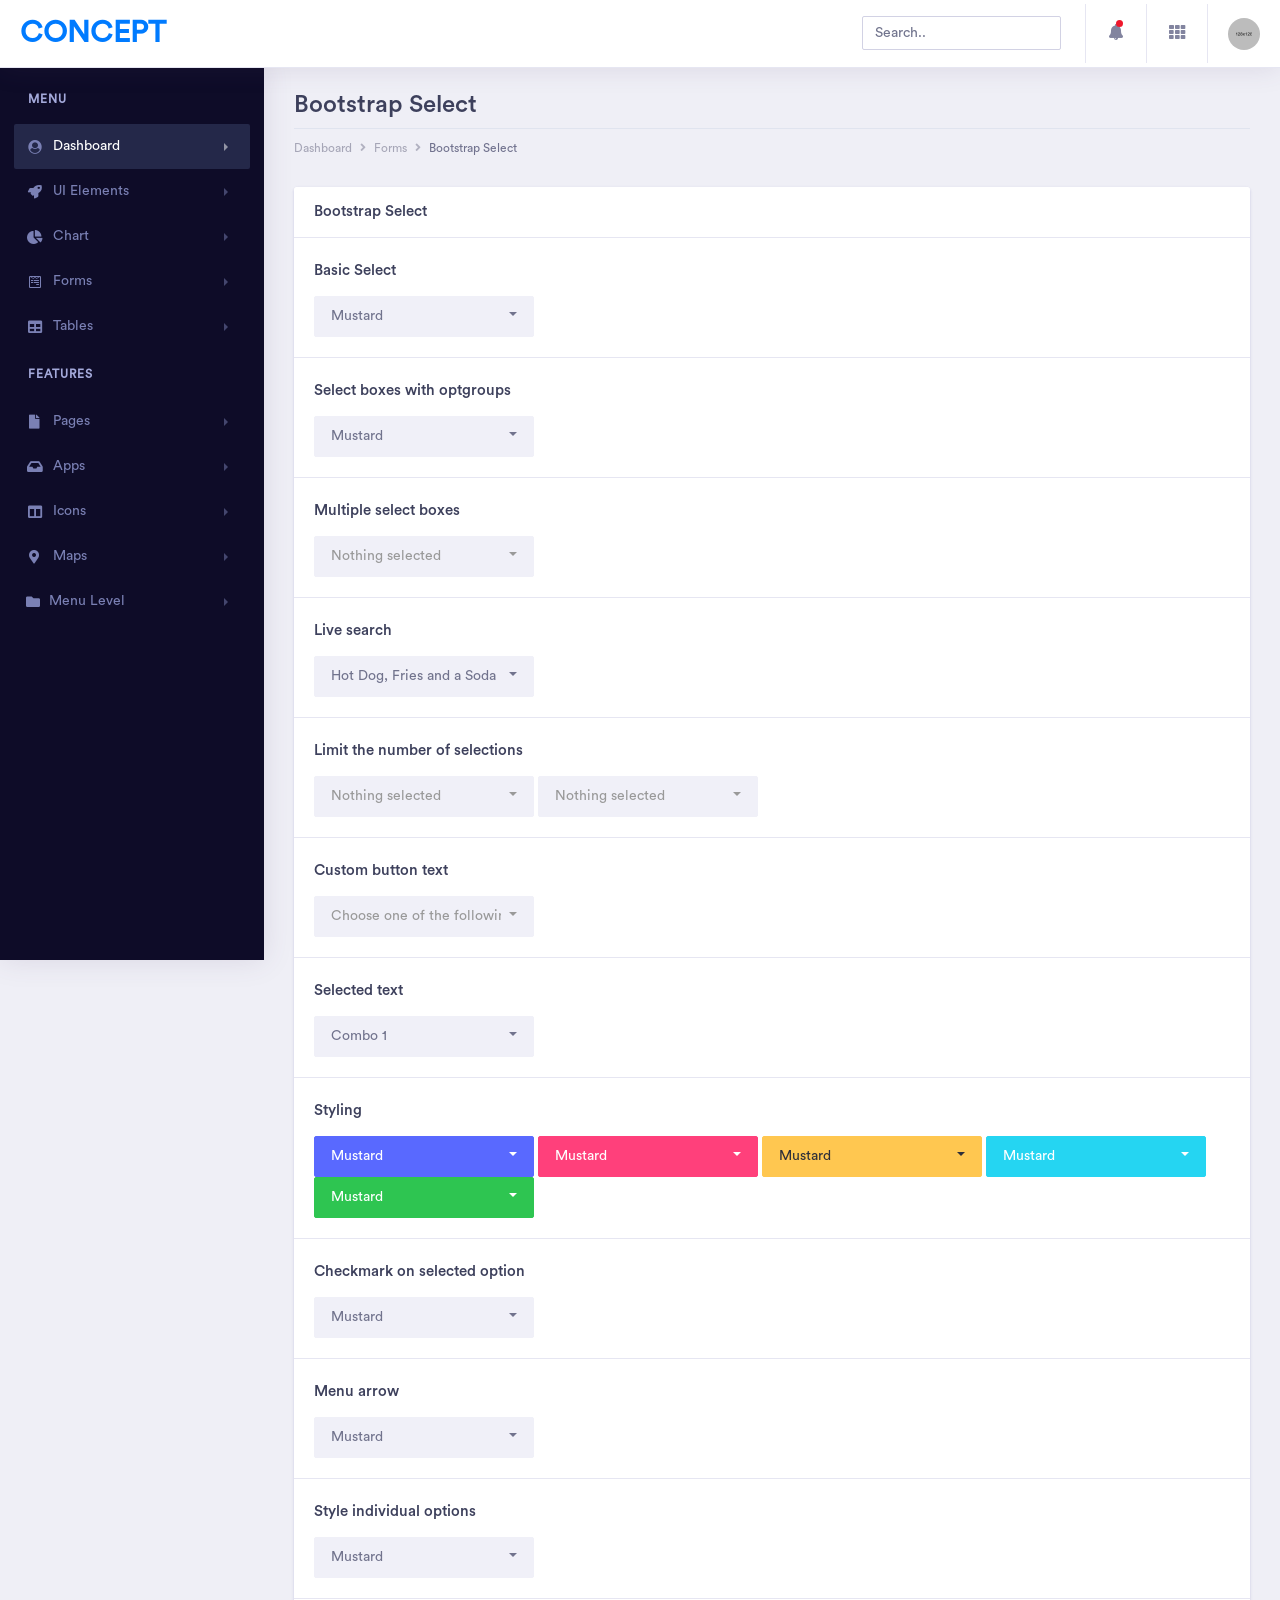
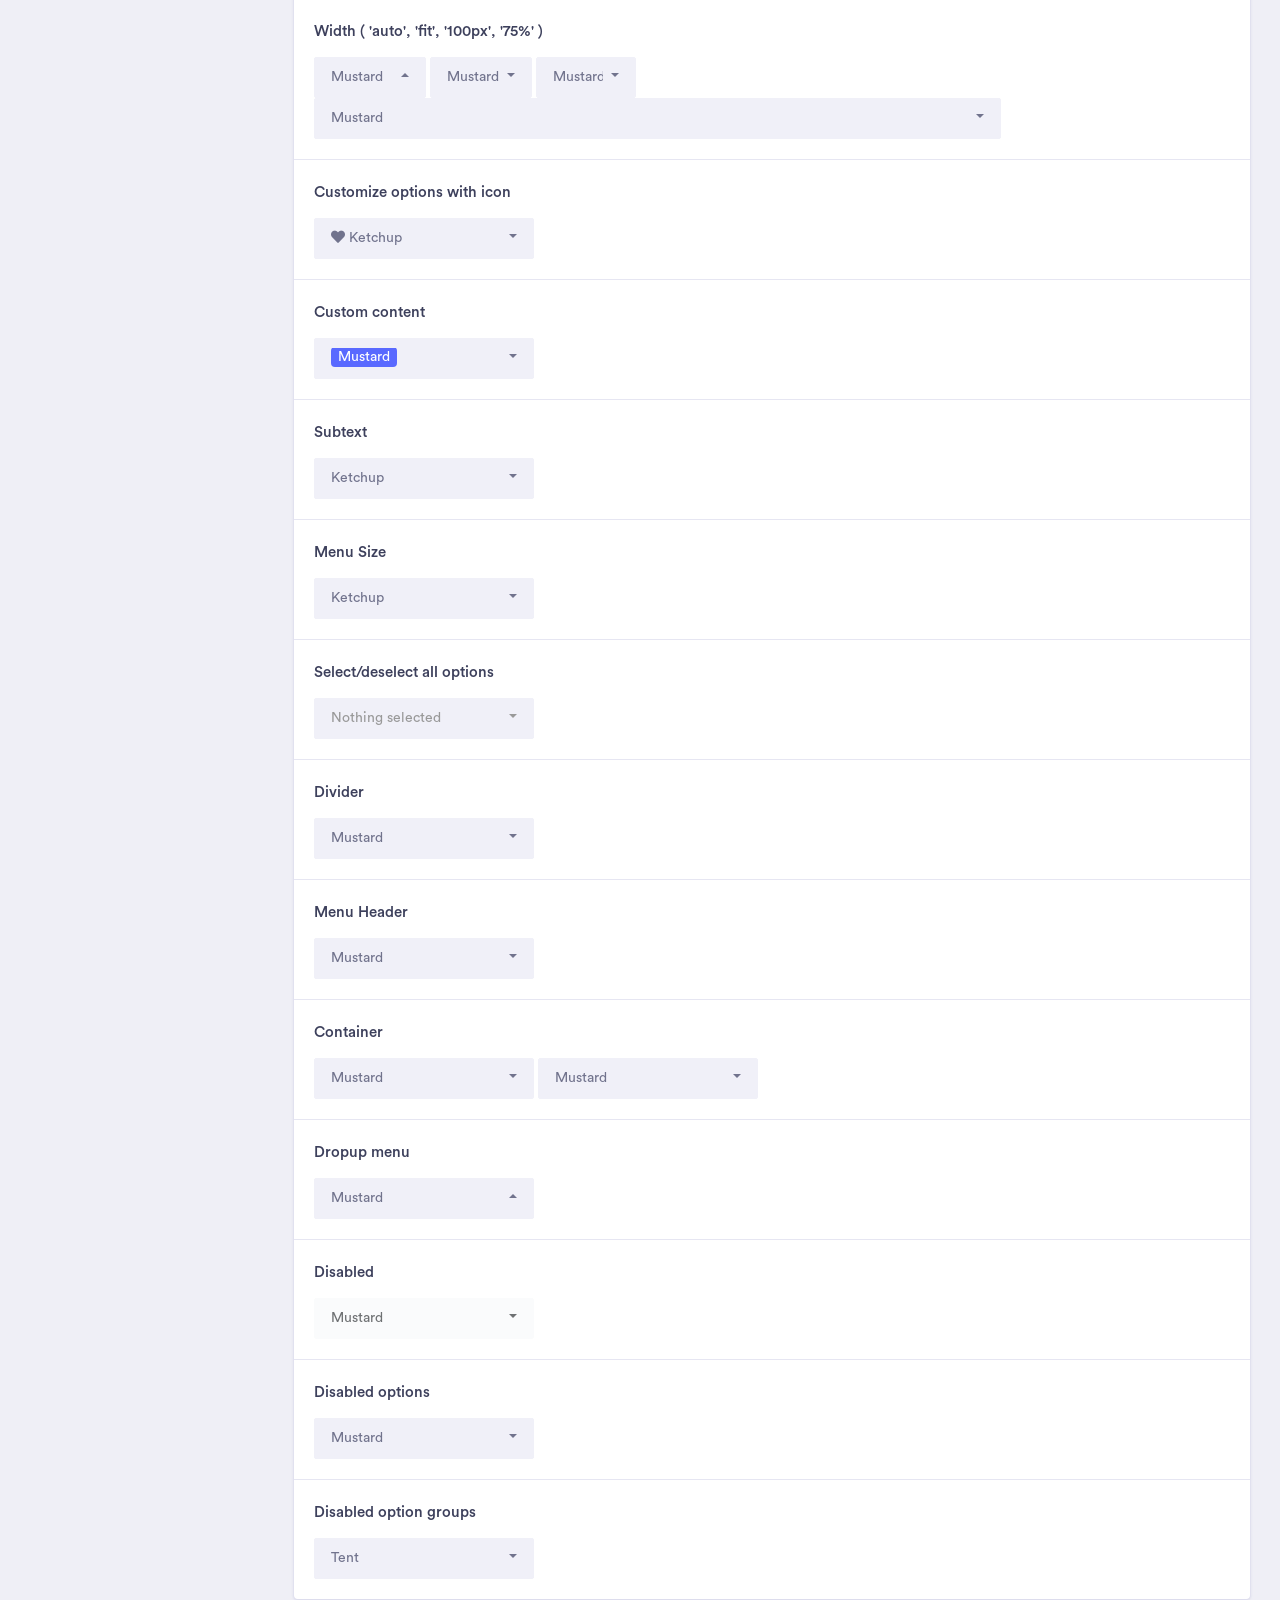
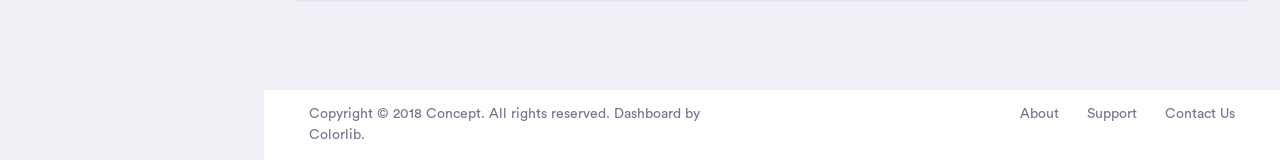
<file: pages/bootstrap-select.html>
<!doctype html>
<html lang="en">
 
<head>
    <!-- Required meta tags -->
    <meta charset="utf-8">
    <meta name="viewport" content="width=device-width, initial-scale=1, shrink-to-fit=no">
    <title>Concept - Bootstrap 4 Admin Dashboard Template</title>
    <!-- Bootstrap CSS -->
    <link rel="stylesheet" href="../assets/vendor/bootstrap/css/bootstrap.min.css">
    <link href="../assets/vendor/fonts/circular-std/style.css" rel="stylesheet">
    <link rel="stylesheet" href="../assets/libs/css/style.css">
    <link rel="stylesheet" href="../assets/vendor/fonts/fontawesome/css/fontawesome-all.css">
    <link rel="stylesheet" href="../assets/vendor/bootstrap-select/css/bootstrap-select.css">
</head>

<body>
    <!-- ============================================================== -->
    <!-- main wrapper -->
    <!-- ============================================================== -->
    <div class="dashboard-main-wrapper">
        <!-- ============================================================== -->
        <!-- navbar -->
        <!-- ============================================================== -->
        <div class="dashboard-header">
            <nav class="navbar navbar-expand-lg bg-white fixed-top">
                <a class="navbar-brand" href="../index.html">Concept</a>
                <button class="navbar-toggler" type="button" data-toggle="collapse" data-target="#navbarSupportedContent" aria-controls="navbarSupportedContent" aria-expanded="false" aria-label="Toggle navigation">
                    <span class="navbar-toggler-icon"></span>
                </button>
                <div class="collapse navbar-collapse " id="navbarSupportedContent">
                    <ul class="navbar-nav ml-auto navbar-right-top">
                        <li class="nav-item">
                            <div id="custom-search" class="top-search-bar">
                                <input class="form-control" type="text" placeholder="Search..">
                            </div>
                        </li>
                        <li class="nav-item dropdown notification">
                            <a class="nav-link nav-icons" href="#" id="navbarDropdownMenuLink1" data-toggle="dropdown" aria-haspopup="true" aria-expanded="false"><i class="fas fa-fw fa-bell"></i> <span class="indicator"></span></a>
                            <ul class="dropdown-menu dropdown-menu-right notification-dropdown">
                                <li>
                                    <div class="notification-title"> Notification</div>
                                    <div class="notification-list">
                                        <div class="list-group">
                                            <a href="#" class="list-group-item list-group-item-action active">
                                                <div class="notification-info">
                                                    <div class="notification-list-user-img"><img src="../assets/images/avatar-2.jpg" alt="" class="user-avatar-md rounded-circle"></div>
                                                    <div class="notification-list-user-block"><span class="notification-list-user-name">Jeremy Rakestraw</span>accepted your invitation to join the team.
                                                        <div class="notification-date">2 min ago</div>
                                                    </div>
                                                </div>
                                            </a>
                                            <a href="#" class="list-group-item list-group-item-action">
                                                <div class="notification-info">
                                                    <div class="notification-list-user-img"><img src="../assets/images/avatar-3.jpg" alt="" class="user-avatar-md rounded-circle"></div>
                                                    <div class="notification-list-user-block"><span class="notification-list-user-name">
John Abraham</span>is now following you
                                                        <div class="notification-date">2 days ago</div>
                                                    </div>
                                                </div>
                                            </a>
                                            <a href="#" class="list-group-item list-group-item-action">
                                                <div class="notification-info">
                                                    <div class="notification-list-user-img"><img src="../assets/images/avatar-4.jpg" alt="" class="user-avatar-md rounded-circle"></div>
                                                    <div class="notification-list-user-block"><span class="notification-list-user-name">Monaan Pechi</span> is watching your main repository
                                                        <div class="notification-date">2 min ago</div>
                                                    </div>
                                                </div>
                                            </a>
                                            <a href="#" class="list-group-item list-group-item-action">
                                                <div class="notification-info">
                                                    <div class="notification-list-user-img"><img src="../assets/images/avatar-5.jpg" alt="" class="user-avatar-md rounded-circle"></div>
                                                    <div class="notification-list-user-block"><span class="notification-list-user-name">Jessica Caruso</span>accepted your invitation to join the team.
                                                        <div class="notification-date">2 min ago</div>
                                                    </div>
                                                </div>
                                            </a>
                                        </div>
                                    </div>
                                </li>
                                <li>
                                    <div class="list-footer"> <a href="#">View all notifications</a></div>
                                </li>
                            </ul>
                        </li>
                        <li class="nav-item dropdown connection">
                            <a class="nav-link" href="#" id="navbarDropdown" role="button" data-toggle="dropdown" aria-haspopup="true" aria-expanded="false"> <i class="fas fa-fw fa-th"></i> </a>
                            <ul class="dropdown-menu dropdown-menu-right connection-dropdown">
                                <li class="connection-list">
                                    <div class="row">
                                        <div class="col-xl-4 col-lg-4 col-md-6 col-sm-12 col-12 ">
                                            <a href="#" class="connection-item"><img src="../assets/images/github.png" alt="" > <span>Github</span></a>
                                        </div>
                                        <div class="col-xl-4 col-lg-4 col-md-6 col-sm-12 col-12 ">
                                            <a href="#" class="connection-item"><img src="../assets/images/dribbble.png" alt="" > <span>Dribbble</span></a>
                                        </div>
                                        <div class="col-xl-4 col-lg-4 col-md-6 col-sm-12 col-12 ">
                                            <a href="#" class="connection-item"><img src="../assets/images/dropbox.png" alt="" > <span>Dropbox</span></a>
                                        </div>
                                    </div>
                                    <div class="row">
                                        <div class="col-xl-4 col-lg-4 col-md-6 col-sm-12 col-12 ">
                                            <a href="#" class="connection-item"><img src="../assets/images/bitbucket.png" alt=""> <span>Bitbucket</span></a>
                                        </div>
                                        <div class="col-xl-4 col-lg-4 col-md-6 col-sm-12 col-12 ">
                                            <a href="#" class="connection-item"><img src="../assets/images/mail_chimp.png" alt="" ><span>Mail chimp</span></a>
                                        </div>
                                        <div class="col-xl-4 col-lg-4 col-md-6 col-sm-12 col-12 ">
                                            <a href="#" class="connection-item"><img src="../assets/images/slack.png" alt="" > <span>Slack</span></a>
                                        </div>
                                    </div>
                                </li>
                                <li>
                                    <div class="conntection-footer"><a href="#">More</a></div>
                                </li>
                            </ul>
                        </li>
                        <li class="nav-item dropdown nav-user">
                            <a class="nav-link nav-user-img" href="#" id="navbarDropdownMenuLink2" data-toggle="dropdown" aria-haspopup="true" aria-expanded="false"><img src="../assets/images/avatar-1.jpg" alt="" class="user-avatar-md rounded-circle"></a>
                            <div class="dropdown-menu dropdown-menu-right nav-user-dropdown" aria-labelledby="navbarDropdownMenuLink2">
                                <div class="nav-user-info">
                                    <h5 class="mb-0 text-white nav-user-name">
John Abraham</h5>
                                    <span class="status"></span><span class="ml-2">Available</span>
                                </div>
                                <a class="dropdown-item" href="#"><i class="fas fa-user mr-2"></i>Account</a>
                                <a class="dropdown-item" href="#"><i class="fas fa-cog mr-2"></i>Setting</a>
                                <a class="dropdown-item" href="#"><i class="fas fa-power-off mr-2"></i>Logout</a>
                            </div>
                        </li>
                    </ul>
                </div>
            </nav>
        </div>
        <!-- ============================================================== -->
        <!-- end navbar -->
        <!-- ============================================================== -->
        <!-- ============================================================== -->
        <!-- left sidebar -->
        <!-- ============================================================== -->
        <div class="nav-left-sidebar sidebar-dark">
            <div class="menu-list">
                <nav class="navbar navbar-expand-lg navbar-light">
                    <a class="d-xl-none d-lg-none" href="#">Dashboard</a>
                    <button class="navbar-toggler" type="button" data-toggle="collapse" data-target="#navbarNav" aria-controls="navbarNav" aria-expanded="false" aria-label="Toggle navigation">
                        <span class="navbar-toggler-icon"></span>
                    </button>
                    <div class="collapse navbar-collapse" id="navbarNav">
                        <ul class="navbar-nav flex-column">
                            <li class="nav-divider">
                                Menu
                            </li>
                            <li class="nav-item ">
                                <a class="nav-link active" href="#" data-toggle="collapse" aria-expanded="false" data-target="#submenu-1" aria-controls="submenu-1"><i class="fa fa-fw fa-user-circle"></i>Dashboard <span class="badge badge-success">6</span></a>
                                <div id="submenu-1" class="collapse submenu" style="">
                                    <ul class="nav flex-column">
                                        <li class="nav-item">
                                            <a class="nav-link" href="index.html" data-toggle="collapse" aria-expanded="false" data-target="#submenu-1-2" aria-controls="submenu-1-2">E-Commerce</a>
                                            <div id="submenu-1-2" class="collapse submenu" style="">
                                                <ul class="nav flex-column">
                                                    <li class="nav-item">
                                                        <a class="nav-link" href="../index.html">E Commerce Dashboard</a>
                                                    </li>
                                                    <li class="nav-item">
                                                        <a class="nav-link" href="../ecommerce-product.html">Product List</a>
                                                    </li>
                                                    <li class="nav-item">
                                                        <a class="nav-link" href="../ecommerce-product-single.html">Product Single</a>
                                                    </li>
                                                    <li class="nav-item">
                                                        <a class="nav-link" href="../ecommerce-product-checkout.html">Product Checkout</a>
                                                    </li>
                                                </ul>
                                            </div>
                                        </li>
                                        <li class="nav-item">
                                            <a class="nav-link" href="../dashboard-finance.html">Finance</a>
                                        </li>
                                        <li class="nav-item">
                                            <a class="nav-link" href="../dashboard-sales.html">Sales</a>
                                        </li>
                                        <li class="nav-item">
                                            <a class="nav-link" href="#" data-toggle="collapse" aria-expanded="false" data-target="#submenu-1-1" aria-controls="submenu-1-1">Infulencer</a>
                                            <div id="submenu-1-1" class="collapse submenu" style="">
                                                <ul class="nav flex-column">
                                                    <li class="nav-item">
                                                        <a class="nav-link" href="../dashboard-influencer.html">Influencer</a>
                                                    </li>
                                                    <li class="nav-item">
                                                        <a class="nav-link" href="../influencer-finder.html">Influencer Finder</a>
                                                    </li>
                                                    <li class="nav-item">
                                                        <a class="nav-link" href="../influencer-profile.html">Influencer Profile</a>
                                                    </li>
                                                </ul>
                                            </div>
                                        </li>
                                    </ul>
                                </div>
                            </li>
                            <li class="nav-item">
                                <a class="nav-link" href="#" data-toggle="collapse" aria-expanded="false" data-target="#submenu-2" aria-controls="submenu-2"><i class="fa fa-fw fa-rocket"></i>UI Elements</a>
                                <div id="submenu-2" class="collapse submenu" style="">
                                    <ul class="nav flex-column">
                                        <li class="nav-item">
                                            <a class="nav-link" href="cards.html">Cards <span class="badge badge-secondary">New</span></a>
                                        </li>
                                        <li class="nav-item">
                                            <a class="nav-link" href="general.html">General</a>
                                        </li>
                                        <li class="nav-item">
                                            <a class="nav-link" href="carousel.html">Carousel</a>
                                        </li>
                                        <li class="nav-item">
                                            <a class="nav-link" href="listgroup.html">List Group</a>
                                        </li>
                                        <li class="nav-item">
                                            <a class="nav-link" href="typography.html">Typography</a>
                                        </li>
                                        <li class="nav-item">
                                            <a class="nav-link" href="accordions.html">Accordions</a>
                                        </li>
                                        <li class="nav-item">
                                            <a class="nav-link" href="tabs.html">Tabs</a>
                                        </li>
                                    </ul>
                                </div>
                            </li>
                            <li class="nav-item">
                                <a class="nav-link" href="#" data-toggle="collapse" aria-expanded="false" data-target="#submenu-3" aria-controls="submenu-3"><i class="fas fa-fw fa-chart-pie"></i>Chart</a>
                                <div id="submenu-3" class="collapse submenu" style="">
                                    <ul class="nav flex-column">
                                        <li class="nav-item">
                                            <a class="nav-link" href="chart-c3.html">C3 Charts</a>
                                        </li>
                                        <li class="nav-item">
                                            <a class="nav-link" href="chart-chartist.html">Chartist Charts</a>
                                        </li>
                                        <li class="nav-item">
                                            <a class="nav-link" href="chart-charts.html">Chart</a>
                                        </li>
                                        <li class="nav-item">
                                            <a class="nav-link" href="chart-morris.html">Morris</a>
                                        </li>
                                        <li class="nav-item">
                                            <a class="nav-link" href="chart-sparkline.html">Sparkline</a>
                                        </li>
                                        <li class="nav-item">
                                            <a class="nav-link" href="chart-gauge.html">Guage</a>
                                        </li>
                                    </ul>
                                </div>
                            </li>
                            <li class="nav-item ">
                                <a class="nav-link" href="#" data-toggle="collapse" aria-expanded="false" data-target="#submenu-4" aria-controls="submenu-4"><i class="fab fa-fw fa-wpforms"></i>Forms</a>
                                <div id="submenu-4" class="collapse submenu" style="">
                                    <ul class="nav flex-column">
                                        <li class="nav-item">
                                            <a class="nav-link" href="form-elements.html">Form Elements</a>
                                        </li>
                                        <li class="nav-item">
                                            <a class="nav-link" href="form-validation.html">Parsely Validations</a>
                                        </li>
                                        <li class="nav-item">
                                            <a class="nav-link" href="multiselect.html">Multiselect</a>
                                        </li>
                                    </ul>
                                </div>
                            </li>
                            <li class="nav-item">
                                <a class="nav-link" href="#" data-toggle="collapse" aria-expanded="false" data-target="#submenu-5" aria-controls="submenu-5"><i class="fas fa-fw fa-table"></i>Tables</a>
                                <div id="submenu-5" class="collapse submenu" style="">
                                    <ul class="nav flex-column">
                                        <li class="nav-item">
                                            <a class="nav-link" href="general-table.html">General Tables</a>
                                        </li>
                                        <li class="nav-item">
                                            <a class="nav-link" href="data-tables.html">Data Tables</a>
                                        </li>
                                    </ul>
                                </div>
                            </li>
                            <li class="nav-divider">
                                Features
                            </li>
                            <li class="nav-item">
                                <a class="nav-link" href="#" data-toggle="collapse" aria-expanded="false" data-target="#submenu-6" aria-controls="submenu-6"><i class="fas fa-fw fa-file"></i>Pages</a>
                                <div id="submenu-6" class="collapse submenu" style="">
                                    <ul class="nav flex-column">
                                        <li class="nav-item">
                                            <a class="nav-link" href="invoice.html">Invoice</a>
                                        </li>
                                        <li class="nav-item">
                                            <a class="nav-link" href="blank-page.html">Blank Page</a>
                                        </li>
                                        <li class="nav-item">
                                            <a class="nav-link" href="blank-page-header.html">Blank Page Header</a>
                                        </li>
                                        <li class="nav-item">
                                            <a class="nav-link" href="login.html">Login</a>
                                        </li>
                                        <li class="nav-item">
                                            <a class="nav-link" href="404-page.html">404 page</a>
                                        </li>
                                        <li class="nav-item">
                                            <a class="nav-link" href="sign-up.html">Sign up Page</a>
                                        </li>
                                        <li class="nav-item">
                                            <a class="nav-link" href="forgot-password.html">Forgot Password</a>
                                        </li>
                                        <li class="nav-item">
                                            <a class="nav-link" href="pricing.html">Pricing Tables</a>
                                        </li>
                                        <li class="nav-item">
                                            <a class="nav-link" href="timeline.html">Timeline</a>
                                        </li>
                                        <li class="nav-item">
                                            <a class="nav-link" href="calendar.html">Calendar</a>
                                        </li>
                                        <li class="nav-item">
                                            <a class="nav-link" href="sortable-nestable-lists.html">Sortable/Nestable List</a>
                                        </li>
                                       <li class="nav-item">
                                            <a class="nav-link" href="widgets.html">Widgets</a>
                                        </li>
                                        <li class="nav-item">
                                            <a class="nav-link" href="media-object.html">Media Objects</a>
                                        </li>
                                        <li class="nav-item">
                                            <a class="nav-link" href="cropper-image.html">Cropper</a>
                                        </li>
                                        <li class="nav-item">
                                            <a class="nav-link" href="color-picker.html">Color Picker</a>
                                        </li>
                                    </ul>
                                </div>
                            </li>
                            <li class="nav-item">
                                <a class="nav-link" href="#" data-toggle="collapse" aria-expanded="false" data-target="#submenu-7" aria-controls="submenu-7"><i class="fas fa-fw fa-inbox"></i>Apps <span class="badge badge-secondary">New</span></a>
                                <div id="submenu-7" class="collapse submenu" style="">
                                    <ul class="nav flex-column">
                                        <li class="nav-item">
                                            <a class="nav-link" href="inbox.html">Inbox</a>
                                        </li>
                                        <li class="nav-item">
                                            <a class="nav-link" href="email-details.html">Email Detail</a>
                                        </li>
                                        <li class="nav-item">
                                            <a class="nav-link" href="email-compose.html">Email Compose</a>
                                        </li>
                                        <li class="nav-item">
                                            <a class="nav-link" href="message-chat.html">Message Chat</a>
                                        </li>
                                    </ul>
                                </div>
                            </li>
                            <li class="nav-item">
                                <a class="nav-link" href="#" data-toggle="collapse" aria-expanded="false" data-target="#submenu-8" aria-controls="submenu-8"><i class="fas fa-fw fa-columns"></i>Icons</a>
                                <div id="submenu-8" class="collapse submenu" style="">
                                    <ul class="nav flex-column">
                                        <li class="nav-item">
                                            <a class="nav-link" href="icon-fontawesome.html">FontAwesome Icons</a>
                                        </li>
                                        <li class="nav-item">
                                            <a class="nav-link" href="icon-material.html">Material Icons</a>
                                        </li>
                                        <li class="nav-item">
                                            <a class="nav-link" href="icon-simple-lineicon.html">Simpleline Icon</a>
                                        </li>
                                        <li class="nav-item">
                                            <a class="nav-link" href="icon-themify.html">Themify Icon</a>
                                        </li>
                                        <li class="nav-item">
                                            <a class="nav-link" href="icon-flag.html">Flag Icons</a>
                                        </li>
                                        <li class="nav-item">
                                            <a class="nav-link" href="icon-weather.html">Weather Icon</a>
                                        </li>
                                    </ul>
                                </div>
                            </li>
                            <li class="nav-item">
                                <a class="nav-link" href="#" data-toggle="collapse" aria-expanded="false" data-target="#submenu-9" aria-controls="submenu-9"><i class="fas fa-fw fa-map-marker-alt"></i>Maps</a>
                                <div id="submenu-9" class="collapse submenu" style="">
                                    <ul class="nav flex-column">
                                        <li class="nav-item">
                                            <a class="nav-link" href="map-google.html">Google Maps</a>
                                        </li>
                                        <li class="nav-item">
                                            <a class="nav-link" href="map-vector.html">Vector Maps</a>
                                        </li>
                                    </ul>
                                </div>
                            </li>
                            <li class="nav-item">
                                <a class="nav-link" href="#" data-toggle="collapse" aria-expanded="false" data-target="#submenu-10" aria-controls="submenu-10"><i class="fas fa-f fa-folder"></i>Menu Level</a>
                                <div id="submenu-10" class="collapse submenu" style="">
                                    <ul class="nav flex-column">
                                        <li class="nav-item">
                                            <a class="nav-link" href="#">Level 1</a>
                                        </li>
                                        <li class="nav-item">
                                            <a class="nav-link" href="#" data-toggle="collapse" aria-expanded="false" data-target="#submenu-11" aria-controls="submenu-11">Level 2</a>
                                            <div id="submenu-11" class="collapse submenu" style="">
                                                <ul class="nav flex-column">
                                                    <li class="nav-item">
                                                        <a class="nav-link" href="#">Level 1</a>
                                                    </li>
                                                    <li class="nav-item">
                                                        <a class="nav-link" href="#">Level 2</a>
                                                    </li>
                                                </ul>
                                            </div>
                                        </li>
                                        <li class="nav-item">
                                            <a class="nav-link" href="#">Level 3</a>
                                        </li>
                                    </ul>
                                </div>
                            </li>
                        </ul>
                    </div>
                </nav>
            </div>
        </div>
        <!-- ============================================================== -->
        <!-- end left sidebar -->
        <!-- ============================================================== -->
        <!-- ============================================================== -->
        <!-- wrapper  -->
        <!-- ============================================================== -->
        <div class="dashboard-wrapper">
            <div class="container-fluid dashboard-content">
                <!-- ============================================================== -->
                <!-- pageheader -->
                <!-- ============================================================== -->
                <div class="row">
                    <div class="col-xl-12 col-lg-12 col-md-12 col-sm-12 col-12">
                        <div class="page-header">
                            <h2 class="pageheader-title">Bootstrap Select </h2>
                            <p class="pageheader-text">Proin placerat ante duiullam scelerisque a velit ac porta, fusce sit amet vestibulum mi. Morbi lobortis pulvinar quam.</p>
                            <div class="page-breadcrumb">
                                <nav aria-label="breadcrumb">
                                    <ol class="breadcrumb">
                                        <li class="breadcrumb-item"><a href="#" class="breadcrumb-link">Dashboard</a></li>
                                        <li class="breadcrumb-item"><a href="#" class="breadcrumb-link">Forms</a></li>
                                        <li class="breadcrumb-item active" aria-current="page">Bootstrap Select</li>
                                    </ol>
                                </nav>
                            </div>
                        </div>
                    </div>
                </div>
                <!-- ============================================================== -->
                <!-- end pageheader -->
                <!-- ============================================================== -->
                <!-- ============================================================== -->
                <!-- bootstrap select -->
                <!-- ============================================================== -->
                <div class="row">
                    <div class="col-xl-12 col-lg-12 col-md-12 col-sm-12 col-12">
                        <div class="card ">
                            <h5 class="card-header">Bootstrap Select</h5>
                            <div class="card-body">
                                <h5 class="card-title">Basic Select </h5>
                                <select class="selectpicker">
                                    <option>Mustard</option>
                                    <option>Ketchup</option>
                                    <option>Relish</option>
                                </select>
                            </div>
                            <div class="card-body border-top">
                                <h5 class="card-title">Select boxes with optgroups</h5>
                                <select class="selectpicker">
                                    <optgroup label="Picnic">
                                        <option>Mustard</option>
                                        <option>Ketchup</option>
                                        <option>Relish</option>
                                    </optgroup>
                                    <optgroup label="Camping">
                                        <option>Tent</option>
                                        <option>Flashlight</option>
                                        <option>Toilet Paper</option>
                                    </optgroup>
                                </select>
                            </div>
                            <div class="card-body border-top">
                                <h5 class="card-title">Multiple select boxes</h5>
                                <select class="selectpicker" multiple>
                                    <option>Mustard</option>
                                    <option>Ketchup</option>
                                    <option>Relish</option>
                                </select>
                            </div>
                            <div class="card-body border-top">
                                <h5 class="card-title">Live search</h5>
                                <select class="selectpicker" data-live-search="true">
                                    <option data-tokens="ketchup mustard">Hot Dog, Fries and a Soda</option>
                                    <option data-tokens="mustard">Burger, Shake and a Smile</option>
                                    <option data-tokens="frosting">Sugar, Spice and all things nice</option>
                                </select>
                            </div>
                            <div class="card-body border-top">
                                <h5 class="card-title">Limit the number of selections</h5>
                                <select class="selectpicker" multiple data-max-options="2">
                                    <option>Mustard</option>
                                    <option>Ketchup</option>
                                    <option>Relish</option>
                                </select>
                                <select class="selectpicker" multiple>
                                    <optgroup label="Condiments" data-max-options="2">
                                        <option>Mustard</option>
                                        <option>Ketchup</option>
                                        <option>Relish</option>
                                    </optgroup>
                                    <optgroup label="Breads" data-max-options="2">
                                        <option>Plain</option>
                                        <option>Steamed</option>
                                        <option>Toasted</option>
                                    </optgroup>
                                </select>
                            </div>
                            <div class="card-body border-top">
                                <h5 class="card-title">Custom button text </h5>
                                <select class="selectpicker" multiple title="Choose one of the following...">
                                    <option>Mustard</option>
                                    <option>Ketchup</option>
                                    <option>Relish</option>
                                </select>
                            </div>
                            <div class="card-body border-top">
                                <h5 class="card-title">Selected text</h5>
                                <select class="selectpicker">
                                    <option title="Combo 1">Hot Dog, Fries and a Soda</option>
                                    <option title="Combo 2">Burger, Shake and a Smile</option>
                                    <option title="Combo 3">Sugar, Spice and all things nice</option>
                                </select>
                            </div>
                            <div class="card-body border-top">
                                <h5 class="card-title">Styling</h5>
                                <select class="selectpicker" data-style="btn-primary">
                                    <option>Mustard</option>
                                    <option>Ketchup</option>
                                    <option>Relish</option>
                                </select>
                                <select class="selectpicker" data-style="btn-secondary">
                                    <option>Mustard</option>
                                    <option>Ketchup</option>
                                    <option>Relish</option>
                                </select>
                                <select class="selectpicker" data-style="btn-brand">
                                    <option>Mustard</option>
                                    <option>Ketchup</option>
                                    <option>Relish</option>
                                </select>
                                <select class="selectpicker" data-style="btn-info">
                                    <option>Mustard</option>
                                    <option>Ketchup</option>
                                    <option>Relish</option>
                                </select>
                                <select class="selectpicker" data-style="btn-success">
                                    <option>Mustard</option>
                                    <option>Ketchup</option>
                                    <option>Relish</option>
                                </select>
                            </div>
                            <div class="card-body border-top">
                                <h5 class="card-title">Checkmark on selected option</h5>
                                <select class="selectpicker show-tick">
                                    <option>Mustard</option>
                                    <option>Ketchup</option>
                                    <option>Relish</option>
                                </select>
                            </div>
                            <div class="card-body border-top">
                                <h5 class="card-title">Menu arrow </h5>
                                <select class="selectpicker show-menu-arrow">
                                    <option>Mustard</option>
                                    <option>Ketchup</option>
                                    <option>Relish</option>
                                </select>
                            </div>
                            <div class="card-body border-top">
                                <h5 class="card-title">Style individual options</h5>
                                <select class="selectpicker">
                                    <option>Mustard</option>
                                    <option class="special">Ketchup</option>
                                    <option style="background: #5cb85c; color: #fff;">Relish</option>
                                </select>
                            </div>
                            <div class="card-body border-top">
                                <h5 class="card-title">Width ( 'auto', 'fit', '100px', '75%' )</h5>
                                <select class="selectpicker" data-width="auto">
                                    <option>Mustard</option>
                                    <option>Ketchup</option>
                                    <option>Relish</option>
                                </select>
                                <select class="selectpicker" data-width="fit">
                                    <option>Mustard</option>
                                    <option>Ketchup</option>
                                    <option>Relish</option>
                                </select>
                                <select class="selectpicker" data-width="100px">
                                    <option>Mustard</option>
                                    <option>Ketchup</option>
                                    <option>Relish</option>
                                </select>
                                <select class="selectpicker" data-width="75%">
                                    <option>Mustard</option>
                                    <option>Ketchup</option>
                                    <option>Relish</option>
                                </select>
                            </div>
                            <div class="card-body border-top">
                                <h5 class="card-title">Customize options with icon</h5>
                                <select class="selectpicker">
                                    <option data-icon="fas fa-heart">Ketchup</option>
                                    <option data-icon="fas fa-glass-martini">Mustard</option>
                                    <option data-icon="fas fa-film">Relish</option>
                                </select>
                            </div>
                            <div class="card-body border-top">
                                <h5 class="card-title">Custom content</h5>
                                <select class="selectpicker">
                                    <option data-content="<span class='badge badge-primary'>Mustard</span>">Mustard</option>
                                    <option data-content="<span class='badge badge-success'>Relish</span>">Relish</option>
                                    <option data-content="<span class='badge badge-brand'>Ketchup</span>">Ketchup</option>
                                </select>
                            </div>
                            <div class="card-body border-top">
                                <h5 class="card-title">Subtext</h5>
                                <select class="selectpicker" data-size="5">
                                    <option data-subtext="Heinz">Ketchup</option>
                                    <option data-subtext="Mitro">Mustard</option>
                                    <option data-subtext="Laila">Ketchup</option>
                                    <option data-subtext="Rim">Relish</option>
                                </select>
                            </div>
                            <div class="card-body border-top">
                                <h5 class="card-title">Menu Size</h5>
                                <select class="selectpicker" data-size="5">
                                    <option>Ketchup</option>
                                    <option>Mustard</option>
                                    <option>Ketchup</option>
                                    <option>Relish</option>
                                    <option>Ketchup</option>
                                    <option>Mustard</option>
                                    <option>Ketchup</option>
                                    <option>Relish</option>
                                    <option>Ketchup</option>
                                    <option>Mustard</option>
                                    <option>Ketchup</option>
                                    <option>Relish</option>
                                </select>
                            </div>
                            <div class="card-body border-top">
                                <h5 class="card-title">Select/deselect all options</h5>
                                <select class="selectpicker" multiple data-actions-box="true">
                                    <option>Mustard</option>
                                    <option>Ketchup</option>
                                    <option>Relish</option>
                                </select>
                            </div>
                            <div class="card-body border-top">
                                <h5 class="card-title">Divider</h5>
                                <select class="selectpicker" data-size="5">
                                    <option>Mustard</option>
                                    <option>Ketchup</option>
                                    <option>Relish</option>
                                    <option data-divider="true">-</option>
                                    <option>Mustard</option>
                                    <option>Ketchup</option>
                                    <option>Relish</option>
                                </select>
                            </div>
                            <div class="card-body border-top">
                                <h5 class="card-title">Menu Header</h5>
                                <select class="selectpicker" data-header="Select a condiment">
                                    <option>Mustard</option>
                                    <option>Ketchup</option>
                                    <option>Relish</option>
                                    <option>Mustard</option>
                                    <option>Ketchup</option>
                                    <option>Relish</option>
                                </select>
                            </div>
                            <div class="card-body border-top">
                                <h5 class="card-title">Container</h5>
                                <div style="overflow:hidden;">
                                    <select class="selectpicker">
                                        <option>Mustard</option>
                                        <option>Ketchup</option>
                                        <option>Relish</option>
                                    </select>
                                    <select class="selectpicker" data-container="body">
                                        <option>Mustard</option>
                                        <option>Ketchup</option>
                                        <option>Relish</option>
                                    </select>
                                </div>
                            </div>
                            <div class="card-body border-top">
                                <h5 class="card-title">Dropup menu</h5>
                                <select class="selectpicker dropup">
                                    <option>Mustard</option>
                                    <option>Ketchup</option>
                                    <option>Relish</option>
                                </select>
                            </div>
                            <div class="card-body border-top">
                                <h5 class="card-title">Disabled </h5>
                                <select class="selectpicker" disabled>
                                    <option>Mustard</option>
                                    <option>Ketchup</option>
                                    <option>Relish</option>
                                </select>
                            </div>
                            <div class="card-body border-top">
                                <h5 class="card-title">Disabled options </h5>
                                <select class="selectpicker">
                                    <option>Mustard</option>
                                    <option disabled>Ketchup</option>
                                    <option>Relish</option>
                                </select>
                            </div>
                            <div class="card-body border-top">
                                <h5 class="card-title">Disabled option groups </h5>
                                <select class="selectpicker test">
                                    <optgroup label="Picnic" disabled>
                                        <option>Mustard</option>
                                        <option>Ketchup</option>
                                        <option>Relish</option>
                                    </optgroup>
                                    <optgroup label="Camping">
                                        <option>Tent</option>
                                        <option>Flashlight</option>
                                        <option>Toilet Paper</option>
                                    </optgroup>
                                </select>
                            </div>
                        </div>
                    </div>
                    <!-- ============================================================== -->
                    <!-- bootstrap select -->
                    <!-- ============================================================== -->
                </div>
            </div>
            <!-- ============================================================== -->
            <!-- footer -->
            <!-- ============================================================== -->
            <div class="footer">
                <div class="container-fluid">
                    <div class="row">
                        <div class="col-xl-6 col-lg-6 col-md-12 col-sm-12 col-12">
                            Copyright © 2018 Concept. All rights reserved. Dashboard by <a href="https://colorlib.com/wp/">Colorlib</a>.
                        </div>
                        <div class="col-xl-6 col-lg-6 col-md-12 col-sm-12 col-12">
                            <div class="text-md-right footer-links d-none d-sm-block">
                                <a href="javascript: void(0);">About</a>
                                <a href="javascript: void(0);">Support</a>
                                <a href="javascript: void(0);">Contact Us</a>
                            </div>
                        </div>
                    </div>
                </div>
            </div>
            <!-- ============================================================== -->
            <!-- end footer -->
            <!-- ============================================================== -->
        </div>
        <!-- ============================================================== -->
        <!-- end wrapper -->
        <!-- ============================================================== -->
    </div>
    <!-- ============================================================== -->
    <!-- end main wrapper -->
    <!-- ============================================================== -->
    <!-- Optional JavaScript -->
    <script src="../assets/vendor/jquery/jquery-3.3.1.min.js"></script>
    <script src="../assets/vendor/bootstrap/js/bootstrap.bundle.js"></script>
    <script src="../assets/vendor/slimscroll/jquery.slimscroll.js"></script>
    <script src="../assets/libs/js/main-js.js"></script>
    <script src="../assets/vendor/bootstrap-select/js/bootstrap-select.js"></script>
</body>


<!-- Mirrored from jituchauhan.com/influence/landingpage/influence/pages/bootstrap-select.html by HTTrack Website Copier/3.x [XR&CO'2014], Wed, 07 Nov 2018 20:46:56 GMT -->
</html>
</file>
<file: assets/vendor/fonts/circular-std/style.css>
/* #### Generated By: http://www.cufonfonts.com #### */

@font-face {
font-family: 'Circular Std Black';
font-style: normal;
font-weight: normal;
src: local('Circular Std Black'), url('CircularStd-Black.woff') format('woff');
}


@font-face {
font-family: 'Circular Std Book';
font-style: normal;
font-weight: normal;
src: local('Circular Std Book'), url('CircularStd-Book.woff') format('woff');
}


@font-face {
font-family: 'Circular Std Medium';
font-style: normal;
font-weight: normal;
src: local('Circular Std Medium'), url('CircularStd-Medium.woff') format('woff');
}


@font-face {
font-family: 'Circular Std Black Italic';
font-style: normal;
font-weight: normal;
src: local('Circular Std Black Italic'), url('CircularStd-BlackItalic.woff') format('woff');
}


@font-face {
font-family: 'Circular Std Bold';
font-style: normal;
font-weight: normal;
src: local('Circular Std Bold'), url('CircularStd-Bold.woff') format('woff');
}


@font-face {
font-family: 'Circular Std Bold Italic';
font-style: normal;
font-weight: normal;
src: local('Circular Std Bold Italic'), url('CircularStd-BoldItalic.woff') format('woff');
}


@font-face {
font-family: 'Circular Std Book Italic';
font-style: normal;
font-weight: normal;
src: local('Circular Std Book Italic'), url('CircularStd-BookItalic.woff') format('woff');
}


@font-face {
font-family: 'Circular Std Medium Italic';
font-style: normal;
font-weight: normal;
src: local('Circular Std Medium Italic'), url('CircularStd-MediumItalic.woff') format('woff');
}
</file>
<file: assets/libs/css/style.css>
@charset "UTF-8";
/**
 * Summary:
 *
 *  0. ELEMENT
 *      - 0.1. Body / Typography
 *      - 0.2. Type Elements
        - 0.3. Header
        - 0.4. Sidebar
        - 0.5. Container
        - 0.6. Pageheader
        - 0.7. Footer

   ------------------------- 

 *  1. Dashboard

 *      - 1.1. TYPE ELEMENT
 *      - 1.2. TYPE ELEMENT

   --------------------------

2. UI Elements

    - 2.1.  Alerts
    - 2.2.  Buttons
    - 2.3.  Cards
    - 2.4.  General
    - 2.5.  Modals
    - 2.6.  Notifications
    - 2.7.  Icon
    - 2.8.  Tabs
    - 2.9.  Accordions   
    - 2.10. Typography
    - 2.11. Listgroup
    - 2.12. Multiselect
    - 2.13. Badge
    - 2.14. Pagination
    - 2.15. Switch Toogle
    - 2.16. Spinner   


    ----------------------------

3. Charts

    - 3.1.  Chartist js
    - 3.2.  Sparklines
    - 3.3.  Chart.js
    - 3.4.  Morris.js
    - 3.5.  C3 Charts.js

     ----------------------------

4. Forms

    - 4.1.  Elements
    - 4.2.  Validations
    - 4.3.  Multiselect
    - 4.4.  Wizard
    - 4.5.  Input Mask
    - 4.6.  Summar Note text editor
    - 4.7.  Multi Upload


     ----------------------------


5. Tables

    - 5.1.  General
    - 5.2.  Data Tables
    - 5.3.  Table Filters



         ----------------------------
     

6. Pages

    - 6.1.   Blank Page
    - 6.2.   Blank Page Header
    - 6.3.   Login  
    - 6.4.   Sign up
    - 6.5.   Forgot Password
    - 6.6.   Profile
    - 6.7.   Pricing
    - 6.8.   Timline
    - 6.9.   Calendar
    - 6.10.  Metrics
    - 6.11.  Media Object
    - 6.12.  Shortable / Nestable
    - 6.13.  404 Error






         ----------------------------
     
7. Email

    - 7.1.  Inbox
    - 7.2.  Email Detail
    - 7.3.  Email Compose
    - 7.4.  Message Chat
  
       ----------------------------
     

8. Layouts

    - 8.1. Primary Header
    - 8.2. Success Header
    - 8.3. Warning Header
    - 8.4. Danger Header
    - 8.5. Search Input
    - 8.6. Off Canvas Menu
    - 8.7. Without Left Sidebar
    - 8.8. Without Right Sidebar
    - 8.9. Without Both Sidebars
    - 8.10. Fixed Left Sidebar
    - 8.11. Boxed Layout
    - 8.12. Page Aside
    - 8.13. Collapsible Sidebar
    - 8.14. Sub Navigation



       ----------------------------
     

9. Maps

    - 9.1.  Google Map
    - 9.2.  Vector Map

       ----------------------------
     

10. Menu Level

    - 10.1.  Level 1
    - 10.2.  Level 2
   */


/* ==========================================================================
   0. ELEMENT
   ========================================================================== */


/* 0.1. Body / Typography 
   ========================================================================== */

body {
    font-family: 'Circular Std Book';
    font-style: normal;
    font-weight: normal;
    font-size: 14px;
    color: #71748d;
    background-color: #efeff6;
    -webkit-font-smoothing: antialiased;
}

h1,
h2,
h3,
h4,
h5,
h6 {
    color: #3d405c;
    margin: 0px 0px 15px 0px;
    font-family: 'Circular Std Medium';
}

h1 {
    font-size: 34px;
}

h2 {
    font-size: 28px;
    line-height: 30px;
}

h3 {
    font-size: 20px;
}

h4 {
    font-size: 16px;
    line-height: 26px;
}

h5 {
    font-size: 15px;
    line-height: 26px;
}

h6 {
    font-size: 12px;
}

p {
    margin: 0px 0px 20px 0px;
}

p:last-child {
    margin: 0px;
}

a {
    color: #71748d;
}

a:hover {
    color: #ff407b;
    text-decoration: none;
}

a:active,
a:hover {
    outline: 0;
    text-decoration: none;
}

ol,
ul {}

ol li,
ul li {}

.lead {
    font-size: 1.25rem;
    font-weight: 300;
    color: #3d3f5d;
}


/*-------------------- 
 Form
---------------------*/

label {
    display: inline-block;
    max-width: 100%;
    margin-bottom: 5px;
    font-size: 15px;
    color: #71748d;
}

.form-control {
    display: block;
    width: 100%;
    font-size: 14px;
    line-height: 1.42857143;
    color: #71748d;
    background-color: #fff;
    background-image: none;
    border: 1px solid #d2d2e4;
    border-radius: 2px;
}

.form-control:focus {
    color: #71748d;
    background-color: #fff;
    border-color: #a7a7f0;
    outline: 0;
    box-shadow: 0 0 0 0.2rem rgba(214, 214, 255, .75);
}

input[type=file] {
    color: #71748d;
    background-color: #fff;
    border-color: #a7a7f0;
    outline: 0;
    box-shadow: 0 0 0 0.2rem rgba(214, 214, 255, .75);
}

.col-form-label {
    font-size: 15px;
}

input {}

button {}

button:focus {
    outline: 0;
}

select.form-control {
    color: #71748d;
    -webkit-appearance: none;
    -moz-appearance: none;
    background-position: 99% 52%;
    background-size: auto;
    background-repeat: no-repeat;
    background-image: url(../../images/down-arrow.png);
    padding-right: 15px;
    border: 1px solid #d2d2e4;
    border-radius: 2px;
}

textarea.form-control {
    height: auto;
    color: #71748d;
    background-color: #fff;
    background-image: none;
    border: 1px solid #d2d2e4;
    border-radius: 2px;
    padding: 12px 16px;
}

input::-webkit-input-placeholder {
    color: #71748d !important;
}

input:focus::-webkit-input-placeholder {
    color: #5969ff !important;
}

textarea::-webkit-input-placeholder {
    color: #71748d !important;
}

textarea:focus::-webkit-input-placeholder {
    color: #5969ff !important;
}

button.btn {}

button.btn-default {}

button.btn-primary {}

address {}

.form-group {
    margin-bottom: 12px;
}

.form-control-lg {
    padding: 12px;
}


/* Custom-Chekbox
-------------------------------------------------------------- */

.custom-control {
    position: relative;
    min-height: 1.5rem;
    padding-left: 1.5rem;
}

.custom-control-input:checked~input[type="checkbox"] {
    background: #3d404e;
    border: #7f83a2 1px solid;
}

.custom-control-input {
    position: absolute;
    z-index: -1;
    opacity: 0;
}

.custom-control-label {
    margin-bottom: 0;
}

.custom-checkbox .custom-control-input:checked~.custom-control-label::before {
    background-color: #5969ff;
    border-color: #5969ff;
}

.custom-control-input:checked~.custom-control-label::before {
    color: #fff;
    background-color: #5969ff;
}

.custom-checkbox .custom-control-input:checked~.custom-control-label::after {}

.custom-control-label::after {
    position: absolute;
    top: 7px;
    left: 0;
    display: block;
    width: 1rem;
    height: 1rem;
    content: "";
    background-repeat: no-repeat;
    background-position: center center;
    background-size: 50% 50%;
}

.custom-control-label::before {
    position: absolute;
    top: 7px;
    left: 0;
    display: block;
    width: 1rem;
    height: 1rem;
    pointer-events: none;
    content: "";
    -webkit-user-select: none;
    -moz-user-select: none;
    -ms-user-select: none;
    user-select: none;
    background-color: #ffffff;
    border: 2px solid #d2d2e4;
}

.custom-radio .custom-control-input:checked~.custom-control-label::before {
    background-color: #5969ff;
    border-color: #5969ff;
}

.custom-control-input:disabled~.custom-control-label::before {
    background-color: #efeff6;
}

.custom-select-font-size {
    font-size: 14px;
}

.custom-control-input:focus~.custom-control-label::before {
    box-shadow: none;
}

.custom-valid.custom-control-input.is-valid:checked~.custom-control-label::before,
.was-validated .custom-control-input:valid:checked~.custom-control-label::before {
    background-color: #34ce57;
    border-color: #34ce57;
}

.custom-control-input.is-invalid~.custom-control-label::before,
.was-validated .custom-control-input:invalid~.custom-control-label::before {
    background-color: #ffdadd;
    border-color: #efa2a9;
}

.custom-control-input:disabled~.custom-control-label {
    color: #9295b0;
}

.custom-control-input.is-valid~.custom-control-label::before,
.was-validated .custom-control-input:valid~.custom-control-label::before {
    background-color: #c6ffd3;
    border: 2px solid #68df83;
}

.input-group-text {
    display: -ms-flexbox;
    display: flex;
    -ms-flex-align: center;
    align-items: center;
    padding: 10px;
    margin-bottom: 0;
    font-size: 14px;
    font-weight: 400;
    line-height: 1.5;
    color: #75748d;
    text-align: center;
    white-space: nowrap;
    background-color: #efeff6;
    border: 1px solid #d2d2e4;
    border-radius: 4px;
}

.section-block {
    margin: 16px 0px;
}

.section-title {
    font-weight: 500;
    margin-bottom: 5px;
}


/*----------------------- 
Parsley Varifation
-------------------------*/

.parsley-errors-list.filled {
    margin-top: 10px;
    margin-bottom: 0;
    padding: 7px 29px;
    position: relative;
    background-color: #f96a6a;
    color: #FFF;
}


/*-------------------- 
 Padding / Margin
---------------------*/

.nopadding {
    padding: 0px;
}

.p-r-0 {
    padding-right: 0px;
}

.p-r-10 {
    padding-right: 10px;
}

.p-r-15 {
    padding-right: 15px;
}

.p-r-20 {
    padding-right: 20px;
}

.p-r-25 {
    padding-right: 25px;
}

.p-l-0 {
    padding-left: 0px;
}

.p-l-10 {
    padding-left: 10px;
}

.p-l-15 {
    padding-left: 15px;
}

.p-l-20 {
    padding-left: 20px;
}

.p-l-25 {
    padding-left: 25px;
}

.p-l-40 {
    padding-left: 40px;
}

.p-t-0 {
    padding-top: 0px;
}

.p-t-10 {
    padding-top: 10px;
}

.p-t-20 {
    padding-top: 20px;
}

.p-t-30 {
    padding-top: 30px;
}

.p-t-40 {
    padding-top: 40px;
}

.p-t-60 {
    padding-top: 60px;
}

.p-t-80 {
    padding-top: 80px;
}

.p-t-100 {
    padding-top: 100px;
}

.p-t-120 {
    padding-top: 120px;
}

.p-t-140 {
    padding-top: 140px;
}

.p-b-0 {
    padding-bottom: 0px;
}

.p-b-10 {
    padding-bottom: 10px;
}

.p-b-20 {
    padding-bottom: 20px;
}

.p-b-30 {
    padding-bottom: 30px;
}

.p-b-40 {
    padding-bottom: 40px;
}

.p-b-60 {
    padding-bottom: 60px;
}

.p-b-80 {
    padding-bottom: 80px;
}

.p-b-100 {
    padding-bottom: 100px;
}

.p-b-120 {
    padding-bottom: 120px;
}

.p-b-140 {
    padding-bottom: 140px;
}

.m-r-0 {
    margin-right: 0px;
}

.m-r-10 {
    margin-right: 10px;
}

.m-r-15 {
    margin-right: 15px;
}

.m-r-20 {
    margin-right: 20px;
}

.m-r-25 {
    margin-right: 25px;
}

.m-l-0 {
    margin-left: 0px;
}

.m-l-10 {
    margin-left: 10px;
}

.m-l-15 {
    margin-left: 15px;
}

.m-l-20 {
    margin-left: 20px;
}

.m-l-25 {
    margin-left: 25px;
}

.m-t-0 {
    margin-top: 0px;
}

.m-t-10 {
    margin-top: 10px;
}

.m-t-20 {
    margin-top: 20px;
}

.m-t-30 {
    margin-top: 30px;
}

.m-t-40 {
    margin-top: 40px;
}

.m-t-60 {
    margin-top: 60px;
}

.m-t-80 {
    margin-top: 80px;
}

.m-t-100 {
    margin-top: 100px;
}

.m-t-120 {
    margin-top: 120px;
}

.m-b-0 {
    margin-bottom: 0px;
}

.m-b-10 {
    margin-bottom: 10px;
}

.m-b-20 {
    margin-bottom: 20px;
}

.m-b-30 {
    margin-bottom: 30px;
}

.m-b-40 {
    margin-bottom: 40px;
}

.m-b-60 {
    margin-bottom: 60px;
}

.m-b-80 {
    margin-bottom: 80px;
}

.m-b-100 {
    margin-bottom: 100px;
}

.m-b-120 {
    margin-bottom: 120px;
}


/*-------------------- 
 Font Weight
---------------------*/

html body .font-bold {
    font-weight: 800;
}

html body .font-normal {
    font-weight: 400;
}

html body .font-light {
    font-weight: 300;
}

html body .font-medium {
    font-weight: 600;
}

html body .font-16 {
    font-size: 16px;
}

html body .font-12 {
    font-size: 12px;
}

html body .font-14 {
    font-size: 14px;
}

html body .font-10 {
    font-size: 10px;
}

html body .font-18 {
    font-size: 18px;
}

html body .font-20 {
    font-size: 20px;
}

html body .font-22 {
    font-size: 22px;
}

html body .font-24 {
    font-size: 24px;
}

html body .display-5 {
    font-size: 3rem;
}

html body .display-6 {
    font-size: 2.5rem;
}

html body .display-7 {
    font-size: 2rem;
}


/*-------------------- 
 Arrow  List
---------------------*/

.arrow {
    position: relative;
}

.arrow li {
    padding-left: 20px;
    line-height: 30px;
}

.arrow li:before {
    font-family: 'Font Awesome\ 5 Free';
    font-weight: 900;
    display: inline-block;
    position: absolute;
    left: 0;
    font-size: 14px;
    color: #ff407b;
    content: '\f058';
    font-style: initial;
}

.bullet-check {
    position: relative;
}

.bullet-check li {
    padding-left: 25px;
    line-height: 30px;
}

.bullet-check li:before {
    font-family: 'Font Awesome\ 5 Free';
    font-weight: 900;
    display: inline-block;
    position: absolute;
    left: 0;
    font-size: 14px;
    color: #22ce77;
    content: '\f00c';
    font-style: initial;
}


/*----------------------- 
Background Color / Color
-------------------------*/

.bg-primary {
    background-color: #5969ff !important;
    color: #fff !important;
}

.bg-brand {
    background-color: #ffc750 !important;
}

.bg-secondary {
    background-color: #ff407b !important;
    color: #fff !important;
}

.bg-success {
    background-color: #2ec551 !important;
}

.bg-danger {
    background-color: #ef172c !important;
}

.bg-warning {
    background-color: #ffc108 !important;
}

.bg-info {
    background-color: #25d5f2 !important;
}

.bg-light {
    background-color: #f9f9ff !important;
}

.bg-dark {
    background-color: #2e2f39 !important;
}

.bg-primary-light {
    background-color: #dbdeff !important;
    color: #fff !important;
}

.bg-info-light {
    background-color: #dffaff !important;
    color: #fff;
}

.bg-secondary-light {
    background-color: #ffdbe6 !important;
}

.bg-danger-light {
    background-color: #fbd3d5 !important;
}

.bg-brand-light {
    background-color: #fff2d5 !important;
}

.bg-success-light {
    background-color: #c5fad3 !important;
}


/*----------------------- 
Borders
-------------------------*/

.border-boxes span {
    display: inline-block;
    width: 5rem;
    height: 5rem;
    margin: .25rem;
    background-color: #fbfbfd;
}

.border {
    border: 1px solid #e6e6f2 !important;
}

.border-top {
    border-top: 1px solid #e6e6f2 !important;
}

.border-bottom {
    border-bottom: 1px solid #e6e6f2 !important;
}

.border-left {
    border-left: 1px solid #e6e6f2 !important;
}

.border-right {
    border-right: 1px solid #e6e6f2 !important
}


/*----------------------- 
 Color
-------------------------*/

.text-primary {
    color: #5969ff !important;
}

.text-brand {
    color: #ffc750 !important;
}

.text-secondary {
    color: #ff407b !important;
}

.text-success {
    color: #2ec551 !important;
}

.text-danger {
    color: #ef172c !important;
}

.text-warning {
    bcolor: #ffc108 !important;
}

.text-info {
    color: #25d5f2 !important;
}

.text-light {
    color: #f0f0f8 !important;
}

.text-dark {
    color: #3d405c !important;
}

.text-gray {
    color: #868aa5 !important;
}

.text-muted {
    color: #7171a6 !important;
}

.rating-color {
    color: #ffa811;
}


/*----------------------- 
Borders
-------------------------*/

.border-top-primary {
    border-top-color: #5969ff !important;
}

.border-3 {
    border-width: 3px !important;
}

.border-secondary {
    border-color: #ff407b !important;
}

.border-brand {
    border-color: #ffc750 !important;
}

.border-info {
    border-color: #25d5f2 !important;
}


/*----------------------- 
Fontawesome size
-------------------------*/

.fa-xl {}

.fa-lg {}

.fa-md {}

.fa-sm {
    font-size: 24px !important;
}

.fa-xs {
    font-size: 11px !important;
}


/*----------------------- 
Social Color
-------------------------*/

.facebook-color {
    color: #3c73df;
}

.twitter-color {
    color: #1ea2f2;
}

.instagram-color {
    color: #9361fa;
}

.rss-color {
    color: #ee802f;
}

.pinterest-color {
    color: #c8232c;
}

.youtube-color {
    color: #ff0000;
}

.medium-color {
    color: #00ab6c;
}

.googleplus-color {
    color: #d34836;
}

.snapchat-color {
    color: #FFFB00;
}


/*----------------------- 
Social bg Color
-------------------------*/

.facebook-bgcolor {
    background-color: #3b5898;
    color: #fff;
}

.twitter-bgcolor {
    background-color: #1ea2f2;
    color: #fff;
}

.instagram-bgcolor {
    background-color: #9361fa;
    color: #fff;
}

.rss-bgcolor {
    background-color: #ee802f;
    color: #fff;
}

.pinterest-bgcolor {
    background-color: #c8232c;
    color: #fff;
}

.youtube-bgcolor {
    background-color: #ff0000;
    color: #fff;
}

.googleplus-bgcolor {
    background-color: #d34836;
    color: #fff;
}


/*----------------------- 
Progress bar
-------------------------*/

.progress-bar {

    background-color: #5969ff;
}

.primary-progress-bar {
    background-color: #5969ff;
}

.progress-sm {
    height: 5px;
}

.progress-sm {
    height: 5px
}

.progress-md {
    height: 8px
}

.progress-lg {
    height: 12px
}

.progress-xl {
    height: 15px
}

.f-icon,
.if-icon,
.m-icon,
.sl-icon,
.t-icon,
.w-icon {
    cursor: pointer;
    padding: 13px 15px;
    white-space: nowrap;
    overflow: hidden;
    text-overflow: ellipsis;
}

.m-icon {
    width: 33%;
    display: inline-block;
}

.f-icon:hover,
.if-icon:hover,
.m-icon:hover,
.sl-icon:hover,
.t-icon:hover,
.w-icon:hover {
    background-color: #f8f9fa;
}


/*----------------------- 
Legends
-------------------------*/

.legend-item {
    font-size: 14px;
}

.legend-title {}

.legend-text {}


/* ==========================================================================
   0.2. Type Elements
   ========================================================================== */


/* ==========================================================================
   0.3.  Header
   ========================================================================== */


/*----------------------- 
Top Header
-------------------------*/

.dashboard-header {}

.dashboard-header .navbar {
    padding: 0px;
    border-bottom: 1px solid #e6e6f2;
    -webkit-box-shadow: 0px 0px 28px 0px rgba(82, 63, 105, 0.13);
    box-shadow: 0px 0px 28px 0px rgba(82, 63, 105, 0.13);
    -webkit-transition: all 0.3s ease;
    min-height: 60px;
}



.navbar-brand {
    display: inline-block;
    margin-right: 1rem;
    line-height: inherit;
    white-space: nowrap;
    padding: 11px 20px;
    font-size: 30px;
    text-transform: uppercase;
    font-weight: 700;
    color: #007bff;
}
.navbar-brand:hover{
    color: #007bff;
}
.navbar-right-top {}

.navbar-right-top .nav-item {
    border-right: 1px solid #e6e6f2;
}

.navbar-right-top .nav-item:last-child {
    border: none;
}

.navbar-right-top .nav-item .nav-link {
    padding: 13px 20px;
    font-size: 16px;
    line-height: 2;
    color: #82849f;
}


/* ------  top-search-bar --------  */

.top-search-bar {
    padding-top: 12px;
    padding-right: 24px;
}


/* ------  Notification Dropdown --------  */

.notification {}

.notification-dropdown {
    min-width: 320px;
}

.notification-dropdown,
.connection-dropdown,
.nav-user-dropdown {
    padding: 0px;
    margin: 0px;
}

.notification-title {
    font-size: 14px;
    color: #3d405c;
    text-align: center;
    padding: 8px 0px;
    border-bottom: 1px solid #e3e3e3;
    line-height: 1.5;
    background-color: #fffffe;
}

.notification-list {}

.notification-list .list-group-item {
    border-radius: 0px;
    padding: 12px;
    margin-top: -1px;
    border-left: transparent;
    border-right: transparent;
}

.notification-list .list-group-item.active {
    z-index: 2;
    color: #3d405c;
    background-color: #f7f7fb;
    border-color: #e1e1e7;
}

.notification-list .list-group-item-action:focus,
.list-group-item-action:hover {
    color: #404040;
    text-decoration: none;
    background-color: #f7f7fb;
}

.notification-list .list-group-item:last-child {}

.notification-info {}

.notification-info .notification-date {
    display: block;
    font-size: 11px;
    margin-top: 4px;
    text-transform: uppercase;
    color: #71748d;
}

.notification .dropdown-toggle::after,
.connection .dropdown-toggle::after,
.nav-user .dropdown-toggle::after {
    display: inline-block;
    width: 0;
    height: 0;
    margin-left: .255em;
    vertical-align: .255em;
    content: "";
    border: none;
}

.notification-list-user-img {
    float: left;
}

.notification-list-user-block {
    padding-left: 50px;
    font-size: 14px;
    line-height: 21px;
}

.notification-list-user-name {
    color: #5969ff;
    font-size: 14px;
    margin-right: 8px;
}

.list-footer,
.conntection-footer {
    font-size: 14px;
    color: #fff;
    text-align: center;
    padding: 10px 0px;
    line-height: 1.5;
    font-weight: 700;
    background-color: #5969ff;
    border-bottom-left-radius: 3px;
    border-bottom-right-radius: 3px;
}

.list-footer a,
.conntection-footer a {
    color: #fff;
}

.list-footer a:hover,
.conntection-footer a:hover {
    color: #fff;
}

.indicator {
    content: '';
    position: absolute;
    top: 16px;
    right: 23px;
    display: inline-block;
    width: 7px;
    height: 7px;
    border-radius: 100%;
    background-color: #ef172c;
    animation: .9s infinite beatHeart;
    transform-origin: center;
}

@keyframes beatHeart {
    0% {
        transform: scale(0.9);
    }
    25% {
        transform: scale(1.1);
    }
    40% {
        transform: scale(0.9);
    }
    60% {
        transform: scale(1.1);
    }
    100% {
        transform: scale(0.9);
    }
}


/* ------  Connection --------  */

.connection {}

.connection-dropdown {}

.connection-list {
    width: 300px;
    padding: 20px;
}

.connection-item {
    border-radius: 3px;
    line-height: 32px;
    text-align: center;
    padding: 12px 7px 4px;
    display: block;
    border: 1px solid transparent;
    color: #3d405c;
    font-size: 12px;
}

.connection-item img {
    width: 32px;
}

.connection-item:hover {
    background-color: #fff;
    border: 1px solid #e6e6f2;
}

.connection-item span {
    display: block;
    overflow: hidden;
    text-overflow: ellipsis;
    white-space: nowrap;
}


/* ----- User Nav Dropdown -----*/

.nav-user {}

.nav-user-dropdown {
    padding: 0px;
    min-width: 230px;
    margin: 0px;
}

.nav-user-name {}

.nav-user-info {
    background-color: #5969ff;
    line-height: 1.4;
    padding: 12px;
    color: #fff;
    font-size: 13px;
    border-radius: 2px 2px 0 0;
}

.nav-user-info .status {
    float: left;
    top: 7px;
    left: 0px;
}

.nav-user-dropdown {}

.nav-user-dropdown .dropdown-item {
    display: block;
    width: 100%;
    padding: 12px 22px 15px;
    clear: both;
    font-weight: 400;
    color: #686972;
    text-align: inherit;
    white-space: nowrap;
    background-color: transparent;
    border: 0;
    font-size: 13px;
    line-height: 0.4;
}

.nav-user-dropdown .dropdown-item:hover {
    background-color: #f7f7fb;
}


/* ------  Top Header User Info --------  */


/* -------------------- 0.4. Sidebar ----------------------- */


.navigation-horizontal {
   
    width: 100%;
    height: 100%;
  
    overflow: auto;
   /* background-color: #fff;
    -webkit-box-shadow: 0px 0px 28px 0px rgba(82, 63, 105, 0.13);
    box-shadow: 0px 0px 28px 0px rgba(82, 63, 105, 0.13);
    -webkit-transition: all 0.3s ease;*/
}

.navigation-horizontal .nav-link[data-toggle="collapse"] {
    position: relative;
    display: flex;
    align-items: center;
}

.navigation-horizontal .nav-link[data-toggle="collapse"]::after {
    display: inline-block;
    width: 0;
    height: 0;
    position: absolute;
    right: 8px;
    vertical-align: 0.255em;
    content: "";
    border-top: 0.3em solid;
    border-right: 0.3em solid transparent;
    border-bottom: 0;
    border-left: 0.3em solid transparent;
}

.navigation-horizontal .nav-link[data-toggle="collapse"][aria-expanded="false"]:after {
    transform: rotate(-90deg);
}

.navigation-horizontal .nav-link[data-toggle="collapse"]:after {
    transition: transform .35s ease, opacity .35s ease;
    opacity: .5;
}

.navigation-horizontal .navbar-nav {
    width: 100%;
}

.navigation-horizontal .navbar {
    position: relative;
    padding: 0px;
}

.navigation-horizontal .navbar-nav .nav-item {}

.navigation-horizontal .navbar-nav .nav-link {
   font-size: 13px;
    padding: 9px 30px 9px 20px;
    margin-bottom: 2px;
    color: #71789e;
    transition: 0.3s;
    margin: 6px 1px;
}

.navigation-horizontal .nav-link i {
    font-size: 14px;
    margin-right: 9px;
    text-align: center;
    vertical-align: middle;
    line-height: 16px;
}

.nav-divider {
    padding: 10px 14px;
    line-height: 30px;
    font-weight: 600;
    text-transform: uppercase;
    font-size: 12px;
}

.navigation-horizontal .submenu {
       background-color: #e2e2eb;
    margin-top: -6px;
    margin-right: 1px;
    margin-left: 1px;
}

.navigation-horizontal .submenu .nav .nav-item .nav-link {
    font-size: 12px;
    padding: 0px 12px;
    transition: 0.3s;
    line-height: 1;
}

.navigation-horizontal .navbar-nav .nav-link:focus,
.navigation-horizontal .navbar-nav .nav-link.active {
    background-color: #e2e2eb;
    color: #3d405c;
    border-radius: 2px;
}

.navigation-horizontal .navbar-nav .nav-link:focus,
.navigation-horizontal .navbar-nav .nav-link:hover {
    background-color: #e2e2eb;
    color: #3d405c;
    border-radius: 2px;
}

.navigation-horizontal .submenu .nav .nav-item .nav-link:hover {
    color: #3d405c;
    border-radius: 2px;
    background-color: transparent;
}












/* ----------------------- 
Left Navigation Sidebar
------------------------- */

.nav-left-sidebar {
    position: fixed;
    width: 264px;
    height: 100%;
    top: 60px;
    overflow: auto;
    background-color: #fff;
    -webkit-box-shadow: 0px 0px 28px 0px rgba(82, 63, 105, 0.13);
    box-shadow: 0px 0px 28px 0px rgba(82, 63, 105, 0.13);
    -webkit-transition: all 0.3s ease;
}

.nav-left-sidebar .nav-link[data-toggle="collapse"] {
    position: relative;
    display: flex;
    align-items: center;
}

.nav-left-sidebar .nav-link[data-toggle="collapse"]::after {
    display: inline-block;
    width: 0;
    height: 0;
    position: absolute;
    right: 20px;
    vertical-align: 0.255em;
    content: "";
    border-top: 0.3em solid;
    border-right: 0.3em solid transparent;
    border-bottom: 0;
    border-left: 0.3em solid transparent;
}

.nav-left-sidebar .nav-link[data-toggle="collapse"][aria-expanded="false"]:after {
    transform: rotate(-90deg);
}

.nav-left-sidebar .nav-link[data-toggle="collapse"]:after {
    transition: transform .35s ease, opacity .35s ease;
    opacity: .5;
}

.nav-left-sidebar .navbar-nav {
    width: 100%;
}

.nav-left-sidebar .navbar {
    position: relative;
    padding: 14px;
}

.nav-left-sidebar .navbar-nav .nav-item {}

.nav-left-sidebar .navbar-nav .nav-link {
    font-size: 14px;
    padding: 12px;
    /* margin-bottom: 2px; */
    color: #71789e;
    transition: 0.3s;
}

.nav-left-sidebar .nav-link i {
    font-size: 14px;
    margin-right: 9px;
    text-align: center;
    vertical-align: middle;
    line-height: 16px;
}

.nav-divider {
    padding: 10px 14px;
    line-height: 30px;
    font-weight: 600;
    text-transform: uppercase;
    font-size: 12px;
}

.nav-left-sidebar .submenu {
    padding-left: 12px;
    padding-right: 12px;
    /* margin-top: 5px; */
    background: #24274a;
}

.nav-left-sidebar .submenu .nav .nav-item .nav-link {
    font-size: 14px;
    padding: 6px 12px;
    transition: 0.3s;
}

.nav-left-sidebar .navbar-nav .nav-link:focus,
.nav-left-sidebar .navbar-nav .nav-link.active {
    background-color: #e2e2eb;
    color: #3d405c;
    border-radius: 2px;
}

.nav-left-sidebar .navbar-nav .nav-link:focus,
.nav-left-sidebar .navbar-nav .nav-link:hover {
    background-color: #e2e2eb;
    color: #3d405c;
    border-radius: 2px;
}

.nav-left-sidebar .submenu .nav .nav-item .nav-link:hover {
    color: #3d405c;
    border-radius: 2px;
    background-color: transparent;
}

.nav-left-sidebar .navbar-toggler {
    background-color: #fff;
}
.navbar-toggler {
    padding: .25rem 0.5rem;
    font-size: 1.25rem;
    line-height: 1;
    background-color: transparent;
    border: 1px solid transparent;
    border-radius: .25rem;
}
/* ----------------------- 
Leftsidebar - Primary
------------------------- */

.sidebar-primary {
    background-color: #414da7;
}

.sidebar-primary .nav-divider {
    color: #ddddff;
}

.sidebar-primary.nav-left-sidebar .nav-link i {
    color: #8991d4;
}

.sidebar-primary.nav-left-sidebar .navbar-nav .nav-item {}

.sidebar-primary.nav-left-sidebar .navbar-nav .nav-link {
    color: #8991d4;
}

.sidebar-primary.nav-left-sidebar .navbar-nav .nav-link:focus,
.sidebar-primary.nav-left-sidebar .navbar-nav .nav-link:hover {
    color: #fff;
    background-color: #5761c2;
    border-radius: 2px;
}

.sidebar-primary.nav-left-sidebar .navbar-nav .nav-link:focus,
.sidebar-primary.nav-left-sidebar .navbar-nav .nav-link.active {
    background-color: #5761c2;
    color: #fff;
    border-radius: 2px;
}

.sidebar-primary.nav-left-sidebar .submenu .nav .nav-item .nav-link:hover {
    color: #fff;
    border-radius: 2px;
    background-color: transparent;
}


/* ----------------------- 
Leftsidebar - dark
------------------------- */

.sidebar-dark {
    background-color: #0e0c28;
    -webkit-box-shadow: 0px 0px 28px 0px rgba(82, 63, 105, 0.13);
    box-shadow: 0px 0px 28px 0px rgba(82, 63, 105, 0.13);
    -webkit-transition: all 0.3s ease;
}

.sidebar-dark .nav-divider {
    color: #a4aadb;
    font-size: 12px;
    letter-spacing: 1px;
}

.sidebar-dark.nav-left-sidebar .nav-link i {
    color: #7a80b4;
}

.sidebar-dark.nav-left-sidebar .navbar-nav .nav-item {}

.sidebar-dark.nav-left-sidebar .navbar-nav .nav-link {
    color: #7a80b4;
}

.sidebar-dark.nav-left-sidebar .navbar-nav .nav-link:focus,
.sidebar-dark.nav-left-sidebar .navbar-nav .nav-link:hover {
    color: #fff;
    background-color: #242849;
    border-radius: 2px;
}

.sidebar-dark.nav-left-sidebar .navbar-nav .nav-link:focus,
.sidebar-dark.nav-left-sidebar .navbar-nav .nav-link.active {
    background-color: #242849;
    color: #fff;
    border-radius: 2px;
}

.sidebar-dark.nav-left-sidebar .submenu .nav .nav-item .nav-link:hover {
    color: #fff;
    border-radius: 2px;
    background-color: #242849;
}

.sidebar-dark.nav-left-sidebar .navbar-nav .nav-item .badge{
	position: absolute;
	right: 40px;
	display: none;
}

/*-----navigation dark ---*/


/*----------------------- 
Sidebar Page Navigations
-------------------------*/

.sidebar-nav-fixed {
    position: sticky;
    top: 5rem;
}

.sidebar-nav-fixed ul {}

.sidebar-nav-fixed ul li {}

.sidebar-nav-fixed ul li a {
    font-size: 14px;
    color: #71728e;
    display: block;
    padding: 5px 15px;
    background: transparent;
    border-radius: 4px;
    line-height: 1.8;
}

.sidebar-nav-fixed ul li a:hover {
    color: #5969ff;
}

.sidebar-nav-fixed ul li a.active {
    display: block;
    color: #5969ff;
    background: #e0e0fd;
}


/*--- Bootstrap Dropdown ----*/

.dropdown-menu {
    background: #fff;
    font-size: 14px;
    color: #3d405c;
    border: 1px solid #e6e6f2;
}

.dropdown-item {
    display: block;
    width: 100%;
    padding: .25rem 1.5rem;
    clear: both;
    font-weight: 400;
    color: #3d405c;
    text-align: inherit;
    white-space: nowrap;
    background-color: transparent;
    border: 0;
}

.dropdown-item:hover {
    color: #5969ff;
    background: #efeff6;
}

.page-section {}

.dropdown-item.active,
.dropdown-item:active {
    color: #fff;
    text-decoration: none;
    background-color: #5969ff;
}


/* -------------------- 0.5.Container / Wrapper ----------------------- */


/*----------------------- 
Container / Wrapper
-------------------------*/

.dashboard-main-wrapper {
    min-height: 100%;
    padding-top: 60px;
    position: relative;
}

.dashboard-wrapper {
    position: relative;
    left: 0;
    margin-left: 264px;
    min-height: 870px !important;
}

.dashboard-content {
    padding: 30px 30px 60px 30px;
}


/*----------------------- 
Splash Container / Wrapper
-------------------------*/

.splash-container {
    width: 100%;
    max-width: 375px;
    padding: 15px;
    margin: auto;
}

.splash-container .card-header {
    padding: 20px;
}

.splash-description {
    text-align: center;
    display: block;
    line-height: 20px;
    font-size: 1rem;
    margin-top: 5px;
    padding-bottom: 10px;
}

.splash-title {
    text-align: center;
    display: block;
    font-size: 14px;
    font-weight: 300;
}

.splash-container .card-footer-item {
    padding: 12px 28px;
}


/* -------------------- 0.6.Pageheader ----------------------- */


/*----------------------- 
Pageheader
-------------------------*/

.page-header {
    margin-bottom: 30px;
}

.page-breadcrumb {}

.page-breadcrumb .breadcrumb {}

.page-breadcrumb .breadcrumb-item {}

.page-breadcrumb .breadcrumb-link {
    color: #a6a6b7;
}

.page-breadcrumb .breadcrumb-link:hover {
    color: #5969ff;
}

.page-breadcrumb .breadcrumb {
    display: flex;
    -ms-flex-wrap: wrap;
    flex-wrap: wrap;
    padding: 0px;
    margin-bottom: 0px;
    list-style: none;
    background-color: transparent;
    border-radius: 0px;
    border-top: 1px solid #e0e4ef;
    padding-top: 10px;
    font-size: 12px;
}

.page-breadcrumb .breadcrumb .breadcrumb-item+.breadcrumb-item::before {
    display: inline-block;
    padding-right: .5rem;
    color: #b1b1c0;
    content: "\f105";
    font-family: 'Font Awesome\ 5 Free';
    font-weight: 600;
}

.page-breadcrumb .breadcrumb-item.active {
    color: #71728e;
}

.pageheader-title {
    font-size: 24px;
    margin-bottom: 8px;
}

.pageheader-text {
    margin-bottom: 14px;
    display: none;
}


/* -------------------- 0.7.Footer ----------------------- */


/*----------------------- 
 Footer
-------------------------*/

.footer {
    border-top: 1px solid rgba(152, 166, 173, .2);
    padding: 14px 30px 14px;
    color: #71748d;
    background-color: #fff;
    width: 100%;
    /*position: absolute; bottom: 0;*/
}

.footer-links {}

.footer .footer-links a {
    color: #71748d;
    margin-left: 1.5rem;
    -webkit-transition: all .4s;
    transition: all .4s;
}


/* ==========================================================================
  1. Dashboard Index-sales
   ========================================================================== */

.chart-widget-list {
    margin-top: 60px;
}

.chart-widget-list p {
    border-bottom: 1px solid #e6e6f2;
    margin-bottom: 8px;
    padding-bottom: 8px;
}

.sell-ratio {
    margin-bottom: 15px;
}

.sell-ratio .progress-bar {
    background-color: #25d5f2;
}


/* ==========================================================================
  2. Dashboard Index-Finance
   ========================================================================== */

.dashboard-finance {}

.dashboard-finance .ct-label {
    display: none;
}


/* ==========================================================================
  3. Dashboard Influencer
   ========================================================================== */

.dashboard-influence {}

.influencer-profile-data {}

.influencer-profile-data .user-avatar {
    margin-right: 40px;
}

.influencer-profile-data .user-avatar-info {
    display: block;
    margin-top: 14px;
}

.influencer-profile-data .user-avatar-name {
    float: left;
    padding-right: 20px;
}

.user-avatar-address {}

.influencer-profile-data .user-avatar-address {}

.influencer-profile-data .user-avatar-email {
    text-decoration: underline;
}

.influencer-profile-data .user-social-media {
    padding: 16px 99px;
    text-align: center;
    border-right: 1px solid #e6e6f2;
}

.influencer-profile-data .user-social-media:last-child {
    border-right: transparent;
}

.user-social-box {
    background-color: #f9f9fc;
    border-bottom-left-radius: .25rem;
    border-bottom-right-radius: .25rem;
}

.dashboard-influence .progress {
    width: 86%;
    background-color: #ededfa;
}

.campaign-table {}

.campaign-table .dropdown-toggle::after {
    display: none;
}

.campaign-card {
    padding-bottom: 25px;
    padding-top: 25px;
}

.campaign-img {
    margin-bottom: 25px;
}

.campaign-info {}


/* ==========================================================================
  3. Influencer Finder
   ========================================================================== */

.influence-finder {}

.influence-finder .user-social-media {
    padding: 16px 68px;
    text-align: center;
    border-right: 1px solid #e6e6f2;
}

.influence-finder .user-social-media:last-child {
    border-right: transparent;
}

.influence-finder .icon-circle {
    height: 40px;
    width: 40px;
    display: inline-block;
    padding: 9px;
    line-height: 1.7;
}

.search-btn {
    position: absolute;
    bottom: 20px;
    right: 20px;
}

.influence-finder button.btn {
    height: 47px;
    width: 110px;
    border-top-left-radius: 0px;
    border-bottom-left-radius: 0px;
}


/* ==========================================================================
 4. Influencer Profile
========================================================================== */

.influence-profile {}

.rating-star {
    font-size: 12px;
    padding-top: 8px;
    color: #ffa811;
}

.campaign-social-box {
    background-color: #f9f9fc;
    border-bottom-left-radius: .25rem;
    border-bottom-right-radius: .25rem;
}

.campaign-metrics {
    border-right: 1px solid #dee2e6;
    text-align: center;
    padding: 8px 79px;
}

.campaign-metrics:last-child {
    border-right: transparent;
}

.influence-profile-content.pills-regular .tab-content {
    background-color: transparent;
    padding: 0px;
    border: transparent;
    border-radius: 0px;
    border-top-left-radius: 0px;
}

.review-block {}

.review-text {}


/* ==========================================================================
  5. Dashboard Ecommerce
   ========================================================================== */

.dashboard-ecommerce {}


/* -------------- social sales -------------------*/

.social-sales {}

.social-sales-icon-circle {
    height: 40px;
    width: 40px;
    line-height: 1;
    text-align: center;
    border-radius: 100%;
    padding: 12px 13px;
    display: inline-block;
}

.social-sales-content {}

.social-sales-name {}

.social-sales-count {
    float: right;
    line-height: 2.9;
}


/* -------------- traffic sales -------------------*/

.traffic-sales {}

.traffic-sales-content {
    padding: 20px !important;
}

.traffic-sales-name {}

.traffic-sales-amount {
    float: right;
    color: #3d405c;
}


/* -------------- country sales -------------------*/

.country-sales {}

.country-sales-content {
    padding: 20px !important;
}




/* ==========================================================================
   Ecommerce Products
   ========================================================================== */

.product-thumbnail{ border:1px solid #e6e6f2; background-color: #fff; margin-bottom: 30px; }
.product-img{ text-align: center; padding: 35px 0px;  }
.product-img-head{position: relative;}
.ribbons{
    -webkit-clip-path: polygon(10% 25%, 10% 0, 35% 0%, 65% 0%, 90% 0, 90% 25%, 90% 50%, 91% 100%, 50% 73%, 10% 100%, 10% 50%);
clip-path: polygon(10% 25%, 10% 0, 35% 0%, 65% 0%, 90% 0, 90% 25%, 90% 50%, 91% 100%, 50% 73%, 10% 100%, 10% 50%);
  
    position: absolute;
    top: 0px;
    background-color: #59b3ff;
    padding: 31px 15px;
    text-align: center;
    left: 10px;  font-family: 'Circular Std Medium'; color: #fff;}

   .ribbons-text{transform: rotate(90deg);
    position: absolute;
    top: 11px;
    left: 10px;
    color: #fff;} 
.product-wishlist-btn{height: 40px;
    width: 40px;
    border: 2px solid #dfdfec;
    border-radius: 100px;
    font-size: 18px;
    line-height: 2.3;
    color: #dfdfec;
    text-align: center;
    display: block;
    position: absolute;
    right: 15px;
    top: 15px;}
    .product-wishlist-btn:hover{border-color: #ff3367; color: #ff3367;transition: 0.3s ease;}
    .product-wishlist-btn.active{border-color: #ff3367; color: #ff3367;transition: 0.3s ease;}
.product-content{ border-top:1px solid #e6e6f2; padding: 23px;}
.product-content-head{ position: relative; margin-bottom: 25px; }
.product-title{font-size: 16px; margin-bottom: 5px;}
.product-rating{font-size: 12px;
    
    color: #ffa811;}
.product-price{ position: absolute; top: 0; right: 0; font-size: 16px; color: #3d405c;font-family: 'Circular Std Medium'; line-height: 1;}
.product-btn{}
.product-del{font-size: 14px; color: #71748d;}
.product-sidebar{ background-color: #fff; border:1px solid #e6e6f2;  }
.product-sidebar-widget{border-bottom: 1px solid #e6e6f2; padding: 10px 20px; margin-bottom: 10px;}
.product-sidebar-widget:last-child{border:0px;}
.product-sidebar-widget-title{font-size: 16px; margin-bottom: 10px;}

.custom-color-red.custom-radio .custom-control-input:checked~.custom-control-label::before {
    background-color: #a40000;
    border-color: #a40000;
}

.custom-color-blue.custom-radio .custom-control-input:checked~.custom-control-label::before{background-color: #0d4197; border-color: #0d4197}
.custom-color-yellow.custom-radio .custom-control-input:checked~.custom-control-label::before{background-color: #ffdc40; border-color: #ffdc40;}
.custom-color-black.custom-radio .custom-control-input:checked~.custom-control-label::before{background-color: #111111; border-color: #111111;}





.product-slider{background-color: #fff;  border-top-left-radius: 4px; border-bottom-left-radius: 4px; padding: 110px;}
.product-carousel{}
.product-carousel .carousel-indicators {
    position: absolute;
    right: 0;
    bottom: -80px;
    left: 0;
    z-index: 15;
    display: -ms-flexbox;
    display: flex;
    -ms-flex-pack: center;
    justify-content: center;
    padding-left: 0;
    margin-right: 15%;
    margin-left: 15%;
    list-style: none;
}

.product-carousel .carousel-indicators li {
  position: relative;
    -ms-flex: 0 1 auto;
    flex: 0 1 auto;
    width: 10px;
    height: 10px;
    margin-right: 3px;
    margin-left: 3px;
    text-indent: -999px;
    background-color: rgb(224, 224, 231);
    border-radius: 100%;
}
.product-carousel .carousel-indicators li.active{ background-color: #5969ff; }
.product-carousel .carousel-control-next, .carousel-control-prev {display: none;}


.product-details{ background-color: #fff; padding: 30px; border-top-right-radius: 4px; border-bottom-right-radius: 4px; position: relative;}
.product-colors {padding-bottom: 10px; margin-bottom: 10px;}
.product-size{padding-bottom: 14px; margin-bottom: 10px; position: relative;}
.product-colors input[type=checkbox], input[type=radio] {
    box-sizing: border-box;
    padding: 0;
    display: none;
}
.product-description{}


.product-colors label {
    display: inline-block;
    width: 30px;
    height: 30px;
    border-radius: 50%;
    transition: all .2s ease-in-out;
    animation-timing-function: ease-in-out;
    animation-iteration-count: infinite;
    animation-duration: 1.6s;
    animation-name: dot-anim;
}
.product-colors .radio:checked + label {
    animation-play-state: paused;
}
.product-colors label:before {
     content: "\f00c";
    position: absolute;
    font-family: 'Font Awesome\ 5 Free';
    font-weight: 900;
    padding: 0px;
    margin: 4px 8px;
    color: #fff;
    font-size:  14px;
}


.product-colors .radio:checked + label:after {
    background: transparent;
    transition: all .5s;
    transform: scale(1);
}
/**** BLUE Radio button code ****/
#radio-1 + label {
    left: -60vw;
    background: #0a3c93;
    animation-delay: 0s;
}
#radio-1 + label:before {
    transform: scale(0);
}
#radio-1:checked + label:before {
    transform: scale(1);
    transition: all .4s;
}


/**** Yellow Radio button code ****/
#radio-2 + label {
    left: -60vw;
    background: #ffdc40;
    animation-delay: 0s;
}
#radio-2 + label:before {
    transform: scale(0);
}
#radio-2:checked + label:before {
    transform: scale(1);
    transition: all .4s;
}

/**** Red Radio button code ****/
#radio-3 + label {
    left: -60vw;
    background: #a00000;
    animation-delay: 0s;
}
#radio-3 + label:before {
    transform: scale(0);
}
#radio-3:checked + label:before {
    transform: scale(1);
    transition: all .4s;
}



.product-qty{position: absolute;
    right: 0;
    top: 0px;}

.quantity {
  position: relative;
}

.product-qty input[type=number]::-webkit-inner-spin-button,
.product-qty input[type=number]::-webkit-outer-spin-button
{
  -webkit-appearance: none;
  margin: 0;
}

.product-qty input[type=number]
{
  -moz-appearance: textfield;
}

.quantity input {
  width: 65px;
  height: 41px;
  line-height: 1.65;
  float: left;
  display: block;
  padding: 0;
  margin: 0;
  padding-left: 20px;
  border: 1px solid #eee;
}

.quantity input:focus {
  outline: 0;
}

.quantity-nav {
  float: left;
  position: relative;
  height: 39px;
}

.quantity-button {
  position: relative;
  cursor: pointer;
  border-left: 1px solid #e6e6f2;
  width: 20px;
  text-align: center;
  color: #333;
  font-size: 13px;
  font-family: 'Circular Std Medium';
  
  line-height: 1.6;
  -webkit-transform: translateX(-100%);
  transform: translateX(-100%);
  -webkit-user-select: none;
  -moz-user-select: none;
  -ms-user-select: none;
  -o-user-select: none;
  user-select: none;
  background-color: #efeff6;
}

.quantity-button.quantity-up {
  position: absolute;
  height: 50%;
  top: 0;
  border-bottom: 1px solid #e6e6f2;
}

.quantity-button.quantity-down {
  position: absolute;
  bottom: -1px;
  height: 50%;
}













/* ==========================================================================
  2. UI Elements
  ========================================================================== */


/* ----------------------- 
2.1  Alerts
-------------------------*/


/* ----------------------- 
2.2  Buttons
-------------------------*/

.btn {
    font-size: 14px;
    padding: 9px 16px;
    border-radius: 2px;
}

.btn-wishlist {
    background-color: #efeff6;
    border-radius: 100px;
    height: 30px;
    width: 30px;
    padding: 5px 3px;
    display: inline-block;
    font-size: 14px;
    color: #3d405c;
    text-align: center;
    line-height: 1.7;
}

.btn-wishlist:hover {
    background-color: #ff407b;
    color: #fff;
}


/*--- btn default --*/

.btn-brand {
    color: #2e2f39;
    background-color: #ffc750;
    border-color: #ffc750;
}

.btn-brand:hover {
    color: #2e2f39;
    background-color: #efb63e;
    border-color: #efb63e;
}

.btn-brand.focus,
.btn-brand:focus {
    color: #2e2f39;
    background-color: #efb63e;
    border-color: #efb63e;
    box-shadow: none;
}


/*--- btn primary --*/

.btn-primary {
    color: #fff;
    background-color: #5969ff;
    border-color: #5969ff;
}

.btn-primary:hover {
    color: #fff;
    background-color: #4656e9;
    border-color: #4656e9;
}

.btn-primary.focus,
.btn-primary:focus {
    color: #fff;
    background-color: #4656e9;
    border-color: #4656e9;
    box-shadow: 0 0 0 1px rgb(37, 52, 158);
}

.btn-primary:not(:disabled):not(.disabled).active:focus,
.btn-primary:not(:disabled):not(.disabled):active:focus,
.show>.btn-primary.dropdown-toggle:focus {
    box-shadow: 0 0 0 0.2rem rgb(37, 52, 158);
}

.btn-primary:not(:disabled):not(.disabled).active,
.btn-primary:not(:disabled):not(.disabled):active,
.show>.btn-primary.dropdown-toggle {
    color: #fff;
    background-color: #4656e9;
    border-color: #4656e9;
}


/*--- btn secondary --*/

.btn-secondary {
    color: #fff;
    background-color: #ff407b;
    border-color: #ff407b;
}

.btn-secondary:hover {
    color: #fff;
    background-color: #f0346e;
    border-color: #f0346e;
}

.btn-secondary.focus,
.btn-secondary:focus {
    color: #fff;
    background-color: #f0346e;
    border-color: #f0346e;
    box-shadow: 0 0 0 1px rgb(222, 17, 80);
}

.btn-secondary:not(:disabled):not(.disabled).active,
.btn-secondary:not(:disabled):not(.disabled):active,
.show>.btn-secondary.dropdown-toggle {
    color: #fff;
    background-color: #f0346e;
    border-color: #f0346e;
}


/*--- btn success --*/

.btn-success {
    color: #fff;
    background-color: #2ec551;
    border-color: #2ec551;
}

.btn-success:hover {
    color: #fff;
    background-color: #21ae41;
    border-color: #21ae41;
}

.btn-success.focus,
.btn-success:focus {
    color: #fff;
    background-color: #21ae41;
    border-color: #21ae41;
    box-shadow: 0 0 0 1px rgb(18, 158, 50);
}

.btn-success:not(:disabled):not(.disabled).active,
.btn-success:not(:disabled):not(.disabled):active,
.show>.btn-success.dropdown-toggle {
    color: #fff;
    background-color: #21ae41;
    border-color: #21ae41;
}


/*--- btn danger --*/

.btn-danger {
    color: #fff;
    background-color: #ef172c;
    border-color: #ef172c;
}

.btn-danger:hover {
    color: #fff;
    background-color: #da0419;
    border-color: #da0419;
}

.btn-danger.focus,
.btn-danger:focus {
    color: #fff;
    background-color: #da0419;
    border-color: #da0419;
    box-shadow: 0 0 0 1px rgb(218, 4, 25);
}

.btn-danger:not(:disabled):not(.disabled).active,
.btn-danger:not(:disabled):not(.disabled):active,
.show>.btn-danger.dropdown-toggle {
    color: #fff;
    background-color: #da0419;
    border-color: #da0419;
}


/*--- btn warning --*/

.btn-warning {
    color: #2e2f39;
    background-color: #ffc108;
    border-color: #ffc108;
}

.btn-warning:hover {
    color: #2e2f39;
    background-color: #f3b600;
    border-color: #f3b600;
}

.btn-warning.focus,
.btn-warning:focus {
    color: #2e2f39;
    background-color: #f3b600;
    border-color: #f3b600;
    box-shadow: 0 0 0 1px rgb(238, 182, 0);
}

.btn-warning:not(:disabled):not(.disabled).active,
.btn-warning:not(:disabled):not(.disabled):active,
.show>.btn-warning.dropdown-toggle {
    color: #2e2f39;
    background-color: #f3b600;
    border-color: #f3b600;
}


/*--- btn info --*/

.btn-info {
    color: #fff;
    background-color: #25d5f2;
    border-color: #25d5f2;
}

.btn-info:hover {
    color: #fff;
    background-color: #17c0dc;
    border-color: #17c0dc;
}

.btn-info.focus,
.btn-info:focus {
    color: #fff;
    background-color: #17c0dc;
    border-color: #17c0dc;
    box-shadow: 0 0 0 1px rgb(238, 184, 22);
}

.btn-info:not(:disabled):not(.disabled).active,
.btn-info:not(:disabled):not(.disabled):active,
.show>.btn-info.dropdown-toggle {
    color: #fff;
    background-color: #17c0dc;
    border-color: #17c0dc;
}


/*--- btn light --*/

.btn-light {
    color: #71738d;
    background-color: #f0f0f8;
    border-color: #f0f0f8;
}

.btn-light:hover {
    color: #2e2f39;
    background-color: #d7d7df;
    border-color: #d7d7df;
}

.btn-light.focus,
.btn-light:focus {
    color: #2e2f39;
    background-color: #d7d7df;
    border-color: #d7d7df;
    box-shadow: 0 0 0 1px rgb(215, 215, 223);
}


/*--- btn dark --*/

.btn-dark {
    color: #fff;
    background-color: #2e2f39;
    border-color: #2e2f39;
}

.btn-dark:hover {
    color: #2e2f39;
    background-color: #d7d7df;
    border-color: #d7d7df;
}

.btn-dark.focus,
.btn-dark:focus {
    color: #fff;
    background-color: #d7d7df;
    border-color: #d7d7df;
    box-shadow: 0 0 0 1px rgb(46, 47, 57);
}


/*--- btn outline brand --*/

.btn-outline-brand {
    color: #2e2f39;
    background-color: transparent;
    border-color: #ffc750;
}

.btn-outline-brand:hover {
    color: #2e2f39;
    background-color: #ffc750;
    border-color: #ffc750;
}

.btn-outline-brand.focus,
.btn-outline-brand:focus {
    color: #2e2f39;
    background-color: transparent;
    border-color: #ffc750;
    box-shadow: 0 0 0 1px rgb(255, 195, 89);
}


/*--- btn outline primary --*/

.btn-outline-primary {
    color: #5969ff;
    background-color: transparent;
    border-color: #5969ff;
}

.btn-outline-primary:hover {
    color: #fff;
    background-color: #5969ff;
    border-color: #5969ff;
}

.btn-outline-primary.focus,
.btn-outline-primary:focus {
    color: #fff;
    background-color: #5969ff;
    border-color: #5969ff;
    box-shadow: 0 0 0 1px rgb(65, 77, 167);
}


/*--- btn outline secondary --*/

.btn-outline-secondary {
    color: #ff407b;
    background-color: transparent;
    border-color: #ff407b;
}

.btn-outline-secondary:hover {
    color: #fff;
    background-color: #ff407b;
    border-color: #ff407b;
}

.btn-outline-secondary.focus,
.btn-outline-secondary:focus {
    color: #fff;
    background-color: #ff407b;
    border-color: #ff407b;
    box-shadow: 0 0 0 1px rgb(227, 45, 201);
}

.btn-outline-secondary:not(:disabled):not(.disabled).active,
.btn-outline-secondary:not(:disabled):not(.disabled):active,
.show>.btn-outline-secondary.dropdown-toggle {
    color: #fff;
    background-color: #ff407b;
    border-color: #ff407b;
}


/*--- btn outline success --*/

.btn-outline-success {
    color: #2ec551;
    background-color: transparent;
    border-color: #2ec551;
}

.btn-outline-success:hover {
    color: #fff;
    background-color: #2ec551;
    border-color: #2ec551;
}

.btn-outline-success.focus,
.btn-outline-success:focus {
    color: #fff;
    background-color: #2ec551;
    border-color: #2ec551;
    box-shadow: 0 0 0 1px rgb(40, 167, 69);
}


/*--- btn outline danger --*/

.btn-outline-danger {
    color: #ef172c;
    background-color: transparent;
    border-color: #ef172c;
}

.btn-outline-danger:hover {
    color: #fff;
    background-color: #ef172c;
    border-color: #ef172c;
}

.btn-outline-danger.focus,
.btn-outline-danger:focus {
    color: #fff;
    background-color: #ef172c;
    border-color: #ef172c;
    box-shadow: 0 0 0 1px rgb(239, 23, 44);
}


/*--- btn outline warning --*/

.btn-outline-warning {
    color: #2e2f39;
    background-color: transparent;
    border-color: #ffc108;
}

.btn-outline-warning:hover {
    color: #2e2f39;
    background-color: #ffc108;
    border-color: #ffc108;
}

.btn-outline-warning.focus,
.btn-outline-warning:focus {
    color: #2e2f39;
    background-color: #ffc108;
    border-color: #ffc108;
    box-shadow: 0 0 0 1px rgb(255, 193, 8);
}


/*--- btn outline info --*/

.btn-outline-info {
    color: #25d5f2;
    background-color: transparent;
    border-color: #25d5f2;
}

.btn-outline-info:hover {
    color: #fff;
    background-color: #25d5f2;
    border-color: #25d5f2;
}

.btn-outline-info.focus,
.btn-outline-info:focus {
    color: #fff;
    background-color: #25d5f2;
    border-color: #0998b0;
    box-shadow: 0 0 0 1px rgb(238, 184, 22);
}


/*--- btn outline light --*/

.btn-outline-light {
    color: #7171a6;
    background-color: transparent;
    border-color: #e6e6f2;
}

.btn-outline-light:hover {
    color: #71748d;
    background-color: #f0f0f8;
    border-color: #cacae0;
}

.btn-outline-light.focus,
.btn-outline-light:focus {
    color: #71748d;
    background-color: #f0f0f8;
    border-color: #cacae0;
    box-shadow: 0 0 0 1px rgb(235, 235, 237);
}


/*--- btn outline-dark --*/

.btn-outline-dark {
    color: #2e2f39;
    background-color: transparent;
    border-color: #2e2f39;
}

.btn-outline-dark:hover {
    color: #fff;
    background-color: #2e2f39;
    border-color: #2e2f39;
}

.btn-outline-dark.focus,
.btn-outline-dark:focus {
    color: #fff;
    background-color: #2e2f39;
    border-color: #2e2f39;
    box-shadow: 0 0 0 1px rgb(46, 47, 57);
}


/*--- btn size --*/

.btn-xs {
    padding: 4px 10px;
    font-size: 12px;
}

.btn-sm {
    padding: 5px 12px;
    font-size: 14px;
}

.btn-lg {
    padding: 11px 20px;
    font-size: 15px;
}


/*--- btn social --*/

.btn-facebook {
    color: #fff;
    background-color: #3c73df;
    border-color: #3c73df;
}

.btn-google-plus {
    color: #fff;
    background-color: #eb5e4c;
    border-color: #eb5e4c;
}

.btn-twitter {
    color: #fff;
    background-color: #2caeff;
    border-color: #2caeff;
}

.btn-instagram {
    color: #fff;
    background-color: #9361fa;
    border-color: #9361fa;
}

.btn-pinterest {
    color: #fff;
    background-color: #c8232c;
    border-color: #c8232c;
}




/*--- cropper document btn --*/

.btn-rounded {
    border-radius: 100px;
}


/*--- cropper document btn --*/

.docs-buttons .btn,
.docs-data .input-group {
    margin-bottom: 5px;
}


/*----------------------- 
btn-link
-------------------------*/

.btn-link {
    color: #5969ff;
}

.btn-link:hover {
    text-decoration: none;
}

.btn-primary-link {
    color: #5969ff !important;
}

.btn-brand-link {
    color: #ffc750 !important;
}

.btn-secondary-link {
    color: #ff407b !important;
}


/* ----------------------- 
2.3  Cards
-------------------------*/

.card {
    margin-bottom: 30px;
    border: none;
    -webkit-box-shadow: 0px 1px 2px 1px rgba(154, 154, 204, 0.22);
    -moz-box-shadow: 0px 1px 2px 1px rgba(154, 154, 204, 0.22);
    box-shadow: 0px 1px 2px 1px rgba(154, 154, 204, 0.22);
    min-width: 400px;
}

.card-header {
    background-color: #fff;
    border-bottom: 1px solid #e6e6f2;
}

.card-title {}

.card-subtitle {
    font-size: 14px;
}

.card-body {}

.card-text {}

.card-footer {
    border-top: 1px solid #e6e6f2;
    background: #f6f6ff;
}

.card-link {}

.toolbar {
    font-size: 18px;
}

.card-header-title {
    margin: 0;
    line-height: 2;
}

.card-toolbar-tabs {}

.card-toolbar-tabs .nav.nav-pills {}

.card-toolbar-tabs .nav.nav-pills .nav-item {}

.card-toolbar-tabs .nav.nav-pills .nav-item .nav-link {
    font-size: 14px;
    padding: 6px 10px;
}

.card-toolbar-tabs .nav-pills .nav-link.active,
.nav-pills .show>.nav-link {
    color: #5969ff;
    background-color: transparent;
}


/*------------------------- Card Varience --------------------------*/

.card-figure {
    position: relative;
    padding: 10px;
    border-radius: 2px;
}

.card-figure .figure {
    display: -webkit-box;
    display: -ms-flexbox;
    display: flex;
    -webkit-box-orient: vertical;
    -webkit-box-direction: normal;
    -ms-flex-direction: column;
    flex-direction: column;
    margin-bottom: 0;
}

.card-figure .figure-caption {
    display: block;
    margin-top: 10px;
    font-size: .875rem;
    color: inherit;
}

.figure-title {
    margin: 0 0 .125rem;
    text-transform: capitalize;
    overflow: hidden;
    text-overflow: ellipsis;
    white-space: nowrap;
}

.card-figure.has-hoverable {
    -webkit-transition: -webkit-transform .2s, -webkit-box-shadow .2s;
    transition: -webkit-transform .2s, -webkit-box-shadow .2s;
    transition: transform .2s, box-shadow .2s;
    transition: transform .2s, box-shadow .2s, -webkit-transform .2s, -webkit-box-shadow .2s;
}

.card-figure.has-hoverable:focus,
.card-figure.has-hoverable:hover {
    -webkit-transform: translate3d(0, -.25rem, 0);
    transform: translate3d(0, -.25rem, 0);
    -webkit-box-shadow: 0 5px 15px 0 rgba(61, 70, 79, .15);
    box-shadow: 0 5px 15px 0 rgba(61, 70, 79, .15);
}

.figure-img {
    position: relative;
    margin-bottom: 0;
    overflow: hidden;
}

.figure-img .img-link {
    position: absolute;
    top: 0;
    right: 0;
    bottom: 0;
    left: 0;
    background-color: hsla(0, 0%, 100%, .96);
    opacity: 0;
    z-index: 2;
    -webkit-transition: opacity .2s ease;
    transition: opacity .2s ease;
}

.card-figure:hover .img-link {
    opacity: 1;
}

.figure-img .img-link .tile {
    position: absolute;
    top: 50%;
    left: 50%;
    margin-top: -1rem;
    margin-left: -1rem;
}

.tile.bg-danger {
    color: #fff;
}

.tile-circle {
    border-radius: 4rem;
}

.figure-action {
    position: absolute;
    left: 0;
    right: 0;
    bottom: 0;
    display: block;
    opacity: 0;
    -webkit-transform: translate3d(0, 100%, 0);
    transform: translate3d(0, 100%, 0);
    -webkit-transition: all .3s ease;
    transition: all .3s ease;
}

.card-figure:hover .figure-action {
    opacity: 1;
    -webkit-transform: translateZ(0);
    transform: translateZ(0);
    z-index: 2;
}

.figure-tools {
    position: absolute;
    top: 0;
    right: 0;
    left: 0;
    display: -webkit-box;
    display: -ms-flexbox;
    display: flex;
    -webkit-box-align: start;
    -ms-flex-align: start;
    align-items: start;
    padding: .5rem;
    opacity: 0;
    z-index: 2;
    -webkit-transition: opacity .3s ease;
    transition: opacity .3s ease;
}

.card-figure:hover .figure-tools {
    opacity: 1;
}

.figure-description {
    position: absolute;
    top: 0;
    right: 0;
    bottom: 0;
    left: 0;
    padding: 2.25rem .5rem;
    background-color: hsla(0, 0%, 100%, .96);
    opacity: 0;
    -webkit-transition: all .3s ease;
    transition: all .3s ease;
    z-index: 1;
}

.card-figure:hover .figure-description {
    opacity: 1;
}

.figure-attachment {
    position: relative;
    display: -webkit-box;
    display: -ms-flexbox;
    display: flex;
    -webkit-box-align: center;
    -ms-flex-align: center;
    align-items: center;
    -webkit-box-pack: center;
    -ms-flex-pack: center;
    justify-content: center;
    min-height: 200px;
    background-color: #f5f5f5;
    overflow: hidden;
}

.btn-reset {
    padding: 0 2px;
    font-size: inherit;
    line-height: inherit;
    color: inherit;
    background-color: transparent;
    border: 0;
    cursor: pointer;
}


/*------------------------- Card Navigation --------------------------*/

.card-header-tabs {}

.card-header-pills {}

.pills-regular .card-header-pills.nav.nav-pills .nav-item .nav-link.active {
    background-color: #5969ff;
    color: #fff;
}


/* ----------------------- 
2.4  General
-------------------------*/


/*---------Tooltips----------*/


/*--------- Popovers ----------------*/

.popover {
    border: 1px solid rgb(230, 230, 242);
}

.bs-popover-auto[x-placement^=right] .arrow::before,
.bs-popover-right .arrow::before {
    left: 0;
    border-right-color: rgb(230, 230, 242);
}

.popover-header {
    padding: .5rem .75rem;
    margin-bottom: 0;
    font-size: 1rem;
    color: inherit;
    background-color: #f7f7fd;
    border-bottom: 1px solid #efeff6;
    border-top-left-radius: calc(.3rem - 1px);
    border-top-right-radius: calc(.3rem - 1px);
}


/* ----------------------- 
2.5  Modals
-------------------------*/

.bd-example-row .row>.col,
.bd-example-row .row>[class^=col-] {
    padding-top: .75rem;
    padding-bottom: .75rem;
    background-color: rgba(86, 61, 124, .15);
    border: 1px solid rgba(86, 61, 124, .2);
}


/* ----------------------- 
2.6  Notification
-------------------------*/


/* ----------------------- 
2.7  Icon
-------------------------*/

.icon-circle {
    border-radius: 100%;
}

.icon-circle-small {
    line-height: 1;
    padding: 4px 2px;
    text-align: center;
    font-size: 12px;
    display: inline-block;
    border-radius: 100%;
}

.icon-circle-medium {
    line-height: 1;
    padding: 22px 2px;
    text-align: center;
    font-size: 12px;
    display: inline-block;
    border-radius: 100%;
}

.icon-box {}

.icon-box-xxl {}

.icon-box-xl {}

.icon-box-lg {
    height: 68px;
    width: 68px;
}

.icon-box-md {
    height: 32px;
    width: 32px;
}

.icon-box-sm {}

.icon-box-xs {
    height: 20px;
    width: 20px;
}


/* ----------------------- 
2.8  Tabs
-------------------------*/

.tab-regular {}

.tab-regular .nav.nav-tabs {
    border-bottom: transparent;
}

.tab-regular .nav.nav-tabs .nav-item {}

.tab-regular .nav.nav-tabs .nav-link {
    display: block;
    padding: 17px 49px;
    color: #71748d;
    background-color: #dddde8;
    margin-right: 5px;
    border-color: #dddde8;
}

.tab-regular .nav-tabs .nav-link:focus,
.nav-tabs .nav-link:hover {}

.tab-regular .nav-tabs .nav-link.active {
    background-color: #fff;
    border-color: #e6e6f2 #e6e6f2 #fff;
    color: #5969ff;
}

.tab-regular .tab-content {
    background-color: #fff;
    padding: 30px;
    border: 1px solid #e6e6f2;
    border-radius: 4px;
    border-top-left-radius: 0px
}


/*----- Tabs Vertical CSS ----*/

.tab-vertical {}

.tab-vertical .nav.nav-tabs {
    float: left;
    display: block;
    margin-right: 0px;
    border-bottom: 0;
}

.tab-vertical .nav.nav-tabs .nav-item {
    margin-bottom: 6px;
}

.tab-vertical .nav-tabs .nav-link {
    border: 1px solid transparent;
    border-top-left-radius: .25rem;
    border-top-right-radius: .25rem;
    background: #fff;
    padding: 17px 49px;
    color: #71748d;
    background-color: #dddde8;
    -webkit-border-radius: 4px 0px 0px 4px;
    -moz-border-radius: 4px 0px 0px 4px;
    border-radius: 4px 0px 0px 4px;
}

.tab-vertical .nav-tabs .nav-link.active {
    color: #5969ff;
    background-color: #fff !important;
    border-color: transparent !important;
}

.tab-vertical .nav-tabs .nav-link {
    border: 1px solid transparent;
    border-top-left-radius: 4px !important;
    border-top-right-radius: 0px !important;
}

.tab-vertical .tab-content {
    overflow: auto;
    -webkit-border-radius: 0px 4px 4px 4px;
    -moz-border-radius: 0px 4px 4px 4px;
    border-radius: 0px 4px 4px 4px;
    background: #fff;
    padding: 30px;
}


/*----- Tabs Outline CSS ----*/

.tab-outline {}

.tab-outline .nav.nav-tabs {
    border-bottom: transparent;
}

.tab-outline .nav.nav-tabs .nav-item .nav-link {
    display: block;
    padding: 17px 49px;
    color: #71748d;
    background-color: #e9e9f2;
    border-color: #c4c4cf #c4c4cf #c4c4cf;
    margin-right: 3px;
}

.tab-outline .nav.nav-tabs .nav-item {}

.tab-outline .nav-tabs .nav-link.active {
    color: #5969ff !important;
    background-color: transparent !important;
    border-color: #c4c4cf #c4c4cf #efeff6 !important;
}

.tab-outline .nav-tabs .nav-link:focus,
.nav-tabs .nav-link:hover {
    border-color: transparent;
    color: #5969ff !important;
}

.tab-outline .tab-content {
    padding: 30px;
    border: 1px solid #c4c4cf;
    border-radius: 4px;
    border-top-left-radius: 0px;
}


/*----- Tabs Vertical Outline CSS ----*/

.tab-vertical-outline {}

.tab-vertical-outline .nav.nav-tabs {
    float: left;
    display: block;
    margin-right: 0px;
    border-bottom: 0;
}

.tab-vertical-outline .nav.nav-tabs .nav-item {
    margin-bottom: 6px;
}

.tab-vertical-outline .nav-tabs .nav-link {
    border: 1px solid transparent;
    border-top-left-radius: .25rem;
    border-top-right-radius: .25rem;
    background: #fff;
    padding: 17px 49px;
    color: #71748d;
    background-color: #e9e9f2;
    -webkit-border-radius: 4px 0px 0px 4px;
    -moz-border-radius: 4px 0px 0px 4px;
    border-radius: 4px 0px 0px 4px;
    border: 1px solid #c4c4cf !important;
}

.tab-vertical-outline .nav-tabs .nav-link.active {
    color: #5969ff;
    border: 1px solid #c4c4cf !important;
    background: transparent;
    border-right: 1px solid #efeff6 !important;
}

.tab-vertical-outline .nav-tabs .nav-link {
    border: 1px solid transparent;
    border-top-left-radius: 4px !important;
    border-top-right-radius: 0px !important;
}

.tab-vertical-outline .tab-content {
    overflow: auto;
    -webkit-border-radius: 0px 4px 4px 4px;
    -moz-border-radius: 0px 4px 4px 4px;
    border-radius: 0px 4px 4px 4px;
    background: transparent;
    padding: 30px;
    border: 1px solid #c4c4cf;
    left: -1px;
    position: relative;
    z-index: -1;
}


/*--- Simple Card Tabs ----*/

.simple-card {
    background-color: #fff;
    border-radius: 4px;
    border: 1px solid #e9e9f2;
}

.simple-card .nav.nav-tabs {
    border-bottom: 1px solid #e6e6f2;
}

.simple-card .nav.nav-tabs .nav-item {}

.simple-card .nav.nav-tabs .nav-item .nav-link {
    padding: 17px 49px;
    color: #71748d;
    background: #f8f8fb;
    border-color: #e9e9f2 #e9e9f2 #e9e9f2;
    margin-right: -1px;
    border-radius: 0px;
    border-top: transparent;
}

.simple-card .nav-tabs .nav-link.active {
    color: #5969ff !important;
    background-color: transparent !important;
    border-color: #e9e9f2 #e9e9f2 #fff !important;
}

.simple-card .tab-content {
    padding: 30px;
}


/*--- Simple Card Outline Tabs ----*/

.simple-outline-card {
    border-radius: 4px;
    border: 1px solid #c4c4cf;
}

.simple-outline-card .nav.nav-tabs {
    border-bottom: 1px solid #c4c4cf;
}

.simple-outline-card .nav.nav-tabs .nav-item {}

.simple-outline-card .nav.nav-tabs .nav-item .nav-link {
    padding: 17px 49px;
    color: #71748d;
    background: #e9e9f2;
    border-color: #c4c4cf #c4c4cf #c4c4cf;
    margin-right: -1px;
    border-radius: 0px;
    border-top: transparent;
}

.simple-outline-card .nav-tabs .nav-link.active {
    color: #5969ff !important;
    background-color: transparent !important;
    border-color: #c4c4cf #c4c4cf #efeff6 !important;
}

.simple-outline-card .tab-content {
    padding: 30px;
}


/* ----------------------- 
Pills Regular
-------------------------*/

.pills-regular {}

.pills-regular .nav.nav-pills {}

.pills-regular .nav.nav-pills .nav-item {}

.pills-regular .nav.nav-pills .nav-item .nav-link {
    background-color: #dddde8;
    padding: 14px 26px;
    margin-right: 3px;
    color: #71748d;
    font-size: 16px;
    margin-bottom: 4px;
}

.pills-regular .nav.nav-pills .nav-item .nav-link.active {
    background-color: #fff;
    color: #5969ff;
}

.pills-regular .tab-content {
    background-color: #fff;
    padding: 30px;
    border-radius: 4px;
}


/* ----------------------- 
Pills Outline
-------------------------*/

.pills-outline {}

.pills-outline .nav.nav-pills {}

.pills-outline .nav.nav-pills .nav-item {}

.pills-outline .nav.nav-pills .nav-item .nav-link {
    background-color: transparent;
    padding: 16px 52px;
    margin-right: 3px;
    color: #71748d;
    border: 1px solid #c4c4cf;
}

.pills-outline .nav.nav-pills .nav-item .nav-link.active {
    background-color: transparent;
    color: #5969ff;
}

.pills-outline .tab-content {
    background-color: transparent;
    padding: 30px;
    border-radius: 4px;
    border: 1px solid #c4c4cf;
}


/* ----------------------- 
Pills vertical
-------------------------*/

.pills-vertical {}

.pills-vertical .nav.nav-pills {}

.pills-vertical .nav.nav-pills .nav-link {
    background-color: #dddde8;
    padding: 16px 52px;
    margin-bottom: 4px;
    color: #71748d;
}

.pills-vertical .nav.nav-pills .nav-link.active {
    background-color: #fff;
    color: #5969ff;
}

.pills-vertical .tab-content {
    background-color: #fff;
    padding: 30px;
    border-radius: 4px;
}


/* ----------------------- 
2.9  Accordions
-------------------------*/

.accrodion-regular {}

.accrodion-regular .card {
    margin-bottom: 5px;
}

.accrodion-regular .card-body {
    margin-top: -1px;
}

.accrodion-regular .card .card-header {
    font-size: 16px;
    padding: 10px;
    background-color: transparent;
}

.accrodion-regular .card .card-header:first-child {
    border-radius: calc(4px - 1px) calc(4px - 1px) 0 0;
}

.accrodion-regular .card .card-header .btn-link {
    color: #3d405c;
    text-decoration: none;
}

.accrodion-regular .card .card-header .btn-link:hover {
    color: #f12357;
    text-decoration: none;
}

.accrodion-outline {}

.accrodion-outline .card {
    margin-bottom: 5px;
    background-color: transparent;
    border-color: #d9d9e3;
    box-shadow: none;
}

.accrodion-outline .card-body {
    border: 1px solid #d9d9e3;
    margin-top: -1px;
}

.accrodion-outline .card .card-header {
    font-size: 16px;
    padding: 10px;
    border: 1px solid #d9d9e3;
    background-color: transparent;
}

.accrodion-outline .card .card-header:first-child {
    border-radius: calc(4px - 1px) calc(4px - 1px) 0 0;
}

.accrodion-outline .card .card-header .btn-link {
    color: #3d405c;
    text-decoration: none;
}

.accrodion-outline .card .card-header .btn-link:hover {
    color: #f12357;
    text-decoration: none;
}


/* ----------------------- 
2.10  Typography
-------------------------*/


/* ----------------------- 
2.11  Listgroup
-------------------------*/

.list-group-item {
    position: relative;
    display: block;
    padding: 16px 20px;
    margin-bottom: -1px;
    border: 1px solid #e6e6f2;
}


/* ----------------------- 
2.12  Multiselect
-------------------------*/


/*----------------------- 
2.13 Badge
-------------------------*/

.badge {
    display: inline-block;
    padding: 3px 7px;
    font-size: 14px;
    font-weight: 400;
    line-height: 1;
    text-align: center;
    white-space: nowrap;
    vertical-align: baseline;
    border-radius: .25rem;
}

.badge-primary {
    background-color: #5969ff;
}

.badge-primary[href]:focus,
.badge-primary[href]:hover {
    color: #fff;
    text-decoration: none;
    background-color: #4656e9;
}

.badge-brand {
    background-color: #ffb739;
    color: #2e2f39;
}

.badge-brand[href]:focus,
.badge-brand[href]:hover {
    color: #2e2f39;
    background-color: #efb63e;
    text-decoration: none;
}

.badge-secondary {
    background-color: #ff407b;
}

.badge-secondary[href]:focus,
.badge-secondary[href]:hover {
    color: #fff;
    background-color: #ff407b;
    text-decoration: none;
}

.badge-success {
    background-color: #21ae41;
}

.badge-success[href]:focus,
.badge-success[href]:hover {
    color: #fff;
    background-color: #21ae41;
    text-decoration: none;
}

.badge-danger {
    background-color: #da0419;
}

.badge-danger[href]:focus,
.badge-danger[href]:hover {
    color: #fff;
    background-color: #ef172c;
    text-decoration: none;
}

.badge-warning {
    background-color: #f3b600;
    color: #2e2f39;
}

.badge-warning[href]:focus,
.badge-warning[href]:hover {
    color: #2e2f39;
    background-color: #f3b600;
    text-decoration: none;
}

.badge-info {
    background-color: #0998b0;
}

.badge-info[href]:focus,
.badge-info[href]:hover {
    color: #fff;
    background-color: #17c0dc;
    text-decoration: none;
}

.badge-light {
    background-color: #efeff6;
    color: #757691;
}

.badge-light[href]:focus,
.badge-light[href]:hover {
    color: #2e2f39;
    background-color: #d7d7df;
    text-decoration: none;
}

.badge-dark {
    background-color: #1f202b;
}

.badge-light[href]:focus,
.badge-light[href]:hover {
    color: #2e2f39;
    background-color: #d7d7df;
    text-decoration: none;
}

.dashboard-badges {}

.badge-dot {
    border-radius: 100%;
    padding: 4px;
    display: inline-block;
    margin-right: 3px;
}

.label {
    padding: 3px 10px;
    line-height: 13px;
    color: #fff;
    font-weight: 400;
    border-radius: 2px;
    font-size: 75%;
}

.label-rounded {
    border-radius: 60px;
}

.label-primary {
    background-color: #5969ff;
}

.label-success {
    background-color: #2ec551;
}

.label-danger {
    background-color: #ef172c;
}


/*----------------------- 
2.14 Pagination
-------------------------*/

.page-link {
    position: relative;
    display: block;
    padding: .5rem .75rem;
    margin-left: 0px;
    margin-right: 5px;
    line-height: 1.25;
    color: #71748d;
    background-color: #fff;
    border: 1px solid #e6e6f2;
    border-radius: 3px;
    line-height: 1;
}

.page-link:hover {
    z-index: 2;
    color: #fff;
    text-decoration: none;
    background-color: #5969ff;
    border-color: #5969ff;
}

.page-item.active .page-link {
    z-index: 1;
    color: #fff;
    background-color: #5969ff;
    border-color: #5969ff;
}


/*-----------------------
2.15 Spinner
-------------------------*/

.spinner-xxl {
    width: 150px;
    height: 150px;
}

.spinner-xl {
    width: 120px;
    height: 120px;
}

.spinner-lg {
    width: 100px;
    height: 100px;
}

.spinner-md {
    width: 80px;
    height: 80px;
}

.spinner-sm {
    width: 60px;
    height: 60px;
}

.spinner-xs {
    width: 30px;
    height: 30px;
}

.dashboard-spinner {
    margin: 0px 8px;
    border-radius: 50%;
    background-color: transparent;
    border: 6px solid transparent;
    border-top: 6px solid #5969ff;
    border-left: 6px solid #5969ff;
    -webkit-animation: 1s spin linear infinite;
    animation: 1s spin linear infinite;
    display: inline-block;
}

.spinner-primary {
    border-top-color: #5969ff;
    border-left-color: #5969ff;
}

.spinner-secondary {
    border-top-color: #6c757d;
    border-left-color: #6c757d;
}

.spinner-success {
    border-top-color: #2ec551;
    border-left-color: #2ec551;
}

.spinner-danger {
    border-top-color: #dc3545;
    border-left-color: #dc3545;
}

.spinner-warning {
    border-top-color: #ffc107;
    border-left-color: #ffc107;
}

.spinner-info {
    border-top-color: #17a2b8;
    border-left-color: #17a2b8;
}

@-webkit-keyframes spin {
    from {
        -webkit-transform: rotate(0deg);
        transform: rotate(0deg);
    }
    to {
        -webkit-transform: rotate(360deg);
        transform: rotate(360deg);
    }
}

@keyframes spin {
    from {
        -webkit-transform: rotate(0deg);
        transform: rotate(0deg);
    }
    to {
        -webkit-transform: rotate(360deg);
        transform: rotate(360deg);
    }
}


/*----------------------- 
2.16 Switch Toggle
-------------------------*/

.switch-button.switch-button-xs {
    height: 20px;
    line-height: 16px;
    width: 50px;
}

.switch-button {
    display: inline-block;
    border-radius: 50px;
    background-color: #9e9eaf;
    width: 60px;
    height: 27px;
    padding: 4px;
    position: relative;
    overflow: hidden;
    vertical-align: middle;
}

.switch-button input[type=checkbox] {
    display: none;
}

.switch-button input[type=checkbox]:checked+span label {
    float: right;
    border-color: #2a75f3;
}

.switch-button.switch-button-xs label {
    height: 12px;
    width: 12px;
}

.switch-button input[type=checkbox]:checked+span label:before {
    position: absolute;
    font-size: 12px;
    font-weight: 600;
    z-index: 0;
    content: "ON";
    color: #FFF;
    left: 0;
    text-align: left;
    padding-left: 10px;
}

.switch-button.switch-button-xs label:before {
    line-height: 21px;
}

.switch-button label:before {
    position: absolute;
    font-size: 12px;
    font-weight: 600;
    z-index: 0;
    content: "OFF";
    right: 0;
    display: block;
    width: 100%;
    height: 100%;
    line-height: 27px;
    top: 0;
    text-align: right;
    padding-right: 10px;
    color: #FFF;
}

.switch-button input[type=checkbox]:checked+span {
    background-color: #5969ff;
    display: block;
    position: absolute;
    top: 0;
    left: 0;
    width: 100%;
    height: 100%;
    padding: 4px;
}

.switch-button.switch-button-sm label {
    height: 16px;
    width: 16px;
}

.switch-button label {
    border-radius: 50%;
    box-shadow: 0 0 1px 1px #FFF inset;
    background-color: #FFF;
    margin: 0;
    height: 19px;
    width: 19px;
    z-index: 1;
    display: inline-block;
    cursor: pointer;
    background-clip: padding-box;
}

.switch-button.switch-button-sm {
    height: 24px;
    width: 57px;
    line-height: 20px;
}

.switch-button.switch-button-lg {
    height: 30px;
    line-height: 32px;
    width: 64px;
}

.switch-button.switch-button-success input[type=checkbox]:checked+span {
    background-color: #2ec551;
}

.switch-button.switch-button-warning input[type=checkbox]:checked+span {
    background-color: #ffc750;
}

.switch-button.switch-button-danger input[type=checkbox]:checked+span {
    background-color: #ef172c;
}


/* ==========================================================================
  3. Charts
  ========================================================================== */


/*----------------------- 
3.1 Chartist.js
-------------------------*/

.ct-line.ct-threshold-above,
.ct-point.ct-threshold-above,
.ct-bar.ct-threshold-above {
    stroke: #f05b4f;
}

.ct-line.ct-threshold-below,
.ct-point.ct-threshold-below,
.ct-bar.ct-threshold-below {
    stroke: #59922b;
}

.ct-area.ct-threshold-above {
    fill: #f05b4f;
}

.ct-area.ct-threshold-below {
    fill: #59922b;
}


/*----------------------- 
3.2 Sprkling.js
-------------------------*/

.spark-chart {
    display: inline-block;
}

.spark-chart-info {
    display: inline-block;
    float: right;
}


/*----------------------- 
3.3 Charts.js
-------------------------*/


/*----------------------- 
3.4 Morris.js
-------------------------*/


/*----------------------- 
3.5 C3 Charts.js
-------------------------*/


/* ==========================================================================
  4. Forms
  ========================================================================== */


/*----------------------- 
4.1.  Form Elements
------------------*/


/*----------------------- 
4.2.  Form Validations
------------------*/


/*----------------------- 
4.3.  Multiseelct
-----------------*/


/*----------------------- 
4.4.  Wizard
------------------*/


/*----------------------- 
4.5.  Summar Note / Text Editor
------------------*/


/*----------------------- 
4.6.  Multiupload
--------------------*/


/* ==========================================================================
 5. Table
 ========================================================================== */


/*----------------------- 
5.1.  General
--------------------*/

.table {
    margin-bottom: 0px;
}

.table td,
.table th {
    padding: 10px;
    vertical-align: middle;
    border-top: 1px solid #e6e6f2;
    font-weight: normal;
}

.table thead th {
    vertical-align: bottom;
    border-bottom: 2px solid #e6e6f2;
}

.table thead th,
.table th {
    color: #3d405c;
    font-family: 'Circular Std Medium';
}

.table-bordered {
    border: 1px solid #e6e6f2;
}

.table-bordered td,
.table-bordered th {
    border: 1px solid #e6e6f2;
}

.table-striped tbody tr:nth-of-type(odd) {
    background-color: rgba(230, 230, 242, .5);
}

.table-hover tbody tr:hover {
    background-color: rgba(230, 230, 242, .5);
}


/*----------------------- 
5.2.  Data Tables
--------------------*/


/*-- row group table */

tr.group,
tr.group:hover {
    background-color: #5969ff !important;
    color: #fff;
    font-family: 'Circular Std Medium';
    font-size: 18px;
}


/*----------------------- 
5.3. Table Filters
--------------------*/


/* ==========================================================================
 6. Pages
 ========================================================================== */


/*----------------------- 
6.1 Blank Page
-------------------------*/


/*----------------------- 
6.2 Blank Page Header
-------------------------*/


/*----------------------- 
6.3 Login
-------------------------*/


/*----------------------- 
6.4 Sign up Page
-------------------------*/


/*----------------------- 
6.5 Forgot Password
-------------------------*/


/*----------------------- 
6.6 Profile
-------------------------*/


/*----------------------- 
6.7 Pricing
-------------------------*/


/*----------------------- 
6.8 Timeline
-------------------------*/


/* -------------------------------- 

Patterns - reusable parts of our design

-------------------------------- */

@media only screen and (min-width:1170px) {
    .cd-is-hidden {
        visibility: hidden;
    }
}


/* -------------------------------- 

Vertical Timeline - by CodyHouse.co

-------------------------------- */

.cd-timeline {
    overflow: hidden;
    margin: 2em auto;
}

.cd-timeline__container {
    position: relative;
    width: 90%;
    max-width: 1170px;
    margin: 0 auto;
    padding: 2em 0;
}

.cd-timeline__container::before {
    /* this is the vertical line */
    content: '';
    position: absolute;
    top: 0;
    left: 18px;
    height: 100%;
    width: 4px;
    background: #dedee9;
}

@media only screen and (min-width:1170px) {
    .cd-timeline {
        margin-top: 3em;
        margin-bottom: 3em;
    }
    .cd-timeline__container::before {
        left: 50%;
        margin-left: -2px;
    }
}

.cd-timeline__block {
    position: relative;
    margin: 2em 0;
}

.cd-timeline__block:after {
    /* clearfix */
    content: "";
    display: table;
    clear: both;
}

.cd-timeline__block:first-child {
    margin-top: 0;
}

.cd-timeline__block:last-child {
    margin-bottom: 0;
}

@media only screen and (min-width:1170px) {
    .cd-timeline__block {
        margin: 4em 0;
    }
}

.cd-timeline__img {
    position: absolute;
    top: 0;
    left: 0;
    width: 40px;
    height: 40px;
    border-radius: 50%;
    -webkit-box-shadow: 0 0 0 4px white, inset 0 2px 0 rgba(0, 0, 0, 0.08), 0 3px 0 4px rgba(0, 0, 0, 0.05);
    box-shadow: 0 0 0 4px white, inset 0 2px 0 rgba(0, 0, 0, 0.08), 0 3px 0 4px rgba(0, 0, 0, 0.05);
}

.cd-timeline__img img {
    display: block;
    width: 24px;
    height: 24px;
    position: relative;
    left: 50%;
    top: 50%;
    margin-left: -12px;
    margin-top: -12px;
}

.cd-timeline__img.cd-timeline__img--picture {
    background: #2ec551;
}

.cd-timeline__img.cd-timeline__img--movie {
    background: #ef172c;
}

.cd-timeline__img.cd-timeline__img--location {
    background: #ffc108;
}

@media only screen and (min-width:1170px) {
    .cd-timeline__img {
        width: 60px;
        height: 60px;
        left: 50%;
        margin-left: -30px;
        /* Force Hardware Acceleration */
        -webkit-transform: translateZ(0);
        transform: translateZ(0);
    }
    .cd-timeline__img.cd-timeline__img--bounce-in {
        visibility: visible;
        -webkit-animation: cd-bounce-1 0.6s;
        animation: cd-bounce-1 0.6s;
    }
}

@-webkit-keyframes cd-bounce-1 {
    0% {
        opacity: 0;
        -webkit-transform: scale(0.5);
        transform: scale(0.5);
    }
    60% {
        opacity: 1;
        -webkit-transform: scale(1.2);
        transform: scale(1.2);
    }
    100% {
        -webkit-transform: scale(1);
        transform: scale(1);
    }
}

@keyframes cd-bounce-1 {
    0% {
        opacity: 0;
        -webkit-transform: scale(0.5);
        transform: scale(0.5);
    }
    60% {
        opacity: 1;
        -webkit-transform: scale(1.2);
        transform: scale(1.2);
    }
    100% {
        -webkit-transform: scale(1);
        transform: scale(1);
    }
}

.cd-timeline__content {
    position: relative;
    margin-left: 60px;
    background: white;
    border-radius: 0.25em;
    padding: 1em;
    border: none;
    -webkit-box-shadow: 0px 1px 2px 1px rgba(154, 154, 204, 0.22);
    -moz-box-shadow: 0px 1px 2px 1px rgba(154, 154, 204, 0.22);
    box-shadow: 0px 1px 2px 1px rgba(154, 154, 204, 0.22);
}

.cd-timeline__content:after {
    /* clearfix */
    content: "";
    display: table;
    clear: both;
}

.cd-timeline__content::before {
    /* triangle next to content block */
    content: '';
    position: absolute;
    top: 16px;
    right: 100%;
    height: 0;
    width: 0;
    border: 7px solid transparent;
    border-right: 7px solid white;
}

.cd-timeline__content h2 {}

.cd-timeline__content p,
.cd-timeline__read-more,
.cd-timeline__date {}

.cd-timeline__content p {}

.cd-timeline__read-more,
.cd-timeline__date {
    display: inline-block;
}

.cd-timeline__read-more {
    float: right;
    padding: .8em 1em;
    background: #acb7c0;
    color: white;
    border-radius: 0.25em;
}

.cd-timeline__read-more:hover {
    background-color: #bac4cb;
}

.cd-timeline__date {
    float: left;
    padding: .8em 0;
    opacity: .7;
}

@media only screen and (min-width:768px) {
    .cd-timeline__content h2 {}
    .cd-timeline__content p {}
    .cd-timeline__read-more,
    .cd-timeline__date {}
}

@media only screen and (min-width:1170px) {
    .cd-timeline__content {
        margin-left: 0;
        padding: 1.6em;
        width: 45%;
        /* Force Hardware Acceleration */
        -webkit-transform: translateZ(0);
        transform: translateZ(0);
    }
    .cd-timeline__content::before {
        top: 24px;
        left: 100%;
        border-color: transparent;
        border-left-color: white;
    }
    .cd-timeline__read-more {
        float: left;
    }
    .cd-timeline__date {
        position: absolute;
        width: 100%;
        left: 122%;
        top: 6px;
        font-size: 18px;
    }
    .cd-timeline__block:nth-child(even) .cd-timeline__content {
        float: right;
    }
    .cd-timeline__block:nth-child(even) .cd-timeline__content::before {
        top: 24px;
        left: auto;
        right: 100%;
        border-color: transparent;
        border-right-color: white;
    }
    .cd-timeline__block:nth-child(even) .cd-timeline__read-more {
        float: right;
    }
    .cd-timeline__block:nth-child(even) .cd-timeline__date {
        left: auto;
        right: 122%;
        text-align: right;
    }
    .cd-timeline__content.cd-timeline__content--bounce-in {
        visibility: visible;
        -webkit-animation: cd-bounce-2 0.6s;
        animation: cd-bounce-2 0.6s;
    }
}

@media only screen and (min-width:1170px) {

    /* inverse bounce effect on even content blocks */
    .cd-timeline__block:nth-child(even) .cd-timeline__content.cd-timeline__content--bounce-in {
        -webkit-animation: cd-bounce-2-inverse 0.6s;
        animation: cd-bounce-2-inverse 0.6s;
    }
}

@-webkit-keyframes cd-bounce-2 {
    0% {
        opacity: 0;
        -webkit-transform: translateX(-100px);
        transform: translateX(-100px);
    }
    60% {
        opacity: 1;
        -webkit-transform: translateX(20px);
        transform: translateX(20px);
    }
    100% {
        -webkit-transform: translateX(0);
        transform: translateX(0);
    }
}

@keyframes cd-bounce-2 {
    0% {
        opacity: 0;
        -webkit-transform: translateX(-100px);
        transform: translateX(-100px);
    }
    60% {
        opacity: 1;
        -webkit-transform: translateX(20px);
        transform: translateX(20px);
    }
    100% {
        -webkit-transform: translateX(0);
        transform: translateX(0);
    }
}

@-webkit-keyframes cd-bounce-2-inverse {
    0% {
        opacity: 0;
        -webkit-transform: translateX(100px);
        transform: translateX(100px);
    }
    60% {
        opacity: 1;
        -webkit-transform: translateX(-20px);
        transform: translateX(-20px);
    }
    100% {
        -webkit-transform: translateX(0);
        transform: translateX(0);
    }
}

@keyframes cd-bounce-2-inverse {
    0% {
        opacity: 0;
        -webkit-transform: translateX(100px);
        transform: translateX(100px);
    }
    60% {
        opacity: 1;
        -webkit-transform: translateX(-20px);
        transform: translateX(-20px);
    }
    100% {
        -webkit-transform: translateX(0);
        transform: translateX(0);
    }
}


/*----------------------- 
6.9 404 error
-------------------------*/

.error-section {
    padding: 74px 0px;
}

.error-section-content {
    padding-top: 30px;
    color: #3d405c;
    padding-bottom: 30px;
}


/*----------------------- 
6.9 Calendar
-------------------------*/

#calendar1 {
    margin: 0 auto;
}

#wrap {
    /* width: 1100px; */
    margin: 0 auto;
}

#external-events {
    float: left;
    width: 270px;
    padding: 0 20px;
    border: 1px solid #e0e4ef;
    background: #f9f9ff;
    text-align: left;
    border-radius: 4px;
}

#external-events h4 {
    font-size: 16px;
    margin-top: 0;
    padding-top: 1em;
}

#external-events .fc-event {
    margin: 10px 0;
    cursor: pointer;
}

#external-events p {
    margin: 1.5em 0;
    font-size: 11px;
    color: #666;
}

#external-events p input {
    margin: 0;
    vertical-align: middle;
}

#calendar {
    float: right;
    width: 1240px;
}


/*----------------------- 
6.10 Metrics
-------------------------*/

.metric-row {
    margin-bottom: 1.25rem;
    border-radius: .25rem;
    -webkit-box-align: stretch;
    -ms-flex-align: stretch;
    align-items: stretch;
    display: -webkit-box;
    display: -ms-flexbox;
    display: flex;
    -ms-flex-wrap: wrap;
    flex-wrap: wrap;
    margin-right: -10px;
    margin-left: -10px;
}

.metric-value {
    margin-bottom: 0;
    line-height: 1;
    white-space: nowrap;
}

.metric-label {
    font-size: .875rem;
    font-weight: 500;
    color: #686f76;
    white-space: nowrap;
}

.metric-label:last-child {
    margin-top: .5rem;
    margin-bottom: 0;
}

.metric-value>sub,
.metric-value>sup {
    color: #ffa76a;
    font-size: .5em;
}

.card-metric {
    text-align: center;
    background-color: #fff;
    border: none;
    border-radius: 4px;
    -webkit-box-shadow: 0 0 0 1px rgba(61, 70, 79, .05), 0 1px 3px 0 rgba(61, 70, 79, .15);
    box-shadow: 0 0 0 1px rgba(61, 70, 79, .05), 0 1px 3px 0 rgba(61, 70, 79, .15);
}

.metric-row .metric {
    margin: 8px 0;
    min-height: 136px;
}

.metric-bordered {
    border: 1px solid #d4d5d7;
}

.metric-value>sub {
    bottom: 5px;
}


/*----------------------- 
6.11 Media Objects
-------------------------*/

.dashboard-media-object .card-footer {
    padding: 0px;
}

.btn-account {
    position: relative;
    display: -webkit-box;
    display: -ms-flexbox;
    display: flex;
    margin: 0;
    border: 0;
    -ms-flex-wrap: none;
    flex-wrap: none;
    -webkit-box-align: center;
    -ms-flex-align: center;
    align-items: center;
    background: none;
    color: inherit;
    -webkit-appearance: none;
    -moz-appearance: none;
    appearance: none;
    cursor: pointer;
    -webkit-transition: background-color .15s;
    transition: background-color .15s;
    outline: 0;
}

.btn-account .account-summary {
    margin-right: 16px;
    margin-left: 8px;
    display: block;
    text-align: left;
    -webkit-box-flex: 1;
    -ms-flex: 1;
    flex: 1;
    overflow: hidden;
    text-overflow: clip;
    white-space: nowrap;
}

.btn-account .account-description,
.btn-account .account-name {
    margin: 0;
    display: block;
    overflow: hidden;
    text-overflow: ellipsis;
    white-space: nowrap;
    font-weight: 500;
    line-height: 16px;
}

.btn-account .account-description {
    font-size: 12px;
    font-weight: 400;
    opacity: .7;
}

.user-avatar {
    position: relative;
    display: inline-block;
    vertical-align: middle;
    margin-bottom: 10px;
}

.avatar-badge {
    position: absolute;
    right: 3px;
    bottom: 4px;
    display: block;
    width: 8px;
    height: 8px;
    line-height: 1.6;
    text-align: center;
    font-size: 8px;
    color: #fff;
    background-color: #a9acb0;
    border-radius: 8px;
    -webkit-box-shadow: 0 0 0 2px #fff;
    box-shadow: 0 0 0 2px #fff;
    z-index: 2;
}

.avatar-badge.online {
    background-color: #00a28a;
}

.avatar-badge.idle {
    background-color: #ec935e;
}

.avatar-badge.busy {
    background-color: #ea6759;
}

.avatar-badge.offline {
    color: #a9acb0;
    background-color: #a9acb0;
}

.avatar-badge.has-indicator {
    width: 10px;
    height: 10px;
}

.avatar-group {
    display: inline-block;
}

.avatar-group .user-avatar img {
    -webkit-box-shadow: 0 0 0 2px #fff;
    box-shadow: 0 0 0 2px #fff;
}

.avatar-group .user-avatar+.user-avatar {
    display: inline-block;
    margin-left: -10px;
}

.avatar-group .user-avatar:focus,
.avatar-group .user-avatar:hover {
    z-index: 2;
}

.user-avatar-floated {
    margin-top: -50px;
    z-index: 2;
}

.metric {
    position: relative;
    padding: 16px;
    display: -webkit-box;
    display: -ms-flexbox;
    display: flex;
    -webkit-box-orient: vertical;
    -webkit-box-direction: normal;
    -ms-flex-direction: column;
    flex-direction: column;
    -webkit-box-pack: center;
    -ms-flex-pack: center;
    justify-content: center;
    -webkit-box-flex: 1;
    -ms-flex-positive: 1;
    flex-grow: 1;
    max-width: 100%;
    border-radius: 4px;
    cursor: default;
}

.metric-label:last-child {
    margin-top: 12px;
    margin-bottom: 0;
}

.card-footer-item {
    padding: 12px 35px;
    -webkit-box-flex: 1;
    -ms-flex: 1;
    flex: 1;
    text-align: center;
    display: inline-block;
}

.card-footer-item-bordered:not(:last-child) {
    border-right: 1px solid rgb(230, 230, 242);
}


/*-------------------- User icon sizes ---------------------*/

.user-avatar-xxl {
    height: 128px;
    width: 128px;
}

.user-avatar-xl {
    height: 90px;
    width: 90px;
}

.user-avatar-lg {
    height: 48px;
    width: 48px;
}

.user-avatar-md {
    height: 32px;
    width: 32px;
}

.user-avatar-sm {
    height: 24px;
    width: 24px;
}

.user-avatar-xs {
    height: 18px;
    width: 18px;
}


/*----------------------- 
6.12 Shortable / Nesetable
-------------------------*/

.dashboard-short-list {}

.drag-handle,
.drag-indicator {
    cursor: move;
    cursor: -webkit-grab;
    cursor: grab;
}

.card-header+.list-group .list-group-item:first-child {
    border-top: 0;
}

.list-group-bordered .list-group-item {
    border-color: rgba(19, 29, 40, .125);
}

/*.list-group-item:first-child {
    border-width: 0 0 1px;
}*/

.drag-indicator {
    display: inline-block;
    margin: 0 .5em;
    height: 8px;
    width: 6px;
    background-image: url(../../images/drag-indicator.png);
    -webkit-transform: translate3d(-.5em, 0, 0);
    transform: translate3d(-.5em, 0, 0);
    -webkit-user-select: none;
    -moz-user-select: none;
    -ms-user-select: none;
    user-select: none;
}

.dashboard-short-list .list-group-item {
    display: flex;
}

.dd {
    position: relative;
    display: block;
    margin: 0;
    padding: 0;
    max-width: 100%;
    list-style: none;
    font-size: 13px;
    line-height: 20px;
}

.dd-list {
    display: block;
    position: relative;
    margin: 0;
    padding: 0;
    list-style: none;
    width: 100%;
}

.dd-list .dd-list {
    padding-left: 30px;
}

.dd-collapsed .dd-list {
    display: none;
}

.dd-item,
.dd-empty,
.dd-placeholder {
    display: block;
    position: relative;
    margin: 0;
    padding: 0;
    min-height: 20px;
    font-size: 13px;
    line-height: 20px;
}

.dd-handle {
    margin-bottom: -1px;
    padding: .75rem 1rem;
    display: -webkit-box;
    display: -ms-flexbox;
    display: flex;
    -webkit-box-align: center;
    -ms-flex-align: center;
    align-items: center;
    background-color: #fff;
    border-top: 1px solid rgba(19, 29, 40, .125);
    border-bottom: 1px solid rgba(19, 29, 40, .125);
}

.dd-handle:hover {
    color: #5969ff;
    background: #fff;
}

.dd-item>button {
    display: block;
    position: relative;
    cursor: pointer;
    float: left;
    width: 34px;
    height: 20px;
    margin: 18px 0;
    padding: 0;
    text-indent: 100%;
    white-space: nowrap;
    overflow: hidden;
    border: 0;
    background: transparent;
    font-size: 12px;
    line-height: 1;
    text-align: center;
    font-weight: bold;
}

.dd-item>button:before {
    content: '+';
    display: block;
    position: absolute;
    width: 100%;
    text-align: center;
    text-indent: 0;
    font-size: 14px;
}

.dd-item>button[data-action="collapse"]:before {
    content: '-';
}

.dd-placeholder,
.dd-empty {
    margin: 5px 0;
    padding: 0;
    min-height: 30px;
    background: #f5f5f5;
    border: 1px dashed #b6bcbf;
    box-sizing: border-box;
    -moz-box-sizing: border-box;
}

.dd-empty {
    border: 1px dashed #bbb;
    min-height: 100px;
    background-color: #f5f5f5;
    background-image: -webkit-linear-gradient(45deg, #fff 25%, transparent 25%, transparent 75%, #fff 75%, #fff), -webkit-linear-gradient(45deg, #fff 25%, transparent 25%, transparent 75%, #fff 75%, #fff);
    background-image: -moz-linear-gradient(45deg, #fff 25%, transparent 25%, transparent 75%, #fff 75%, #fff), -moz-linear-gradient(45deg, #fff 25%, transparent 25%, transparent 75%, #fff 75%, #fff);
    background-image: linear-gradient(45deg, #fff 25%, transparent 25%, transparent 75%, #fff 75%, #fff), linear-gradient(45deg, #fff 25%, transparent 25%, transparent 75%, #fff 75%, #fff);
    background-size: 60px 60px;
    background-position: 0 0, 30px 30px;
}

.dd-dragel {
    position: absolute;
    pointer-events: none;
    z-index: 9999;
}

.dd-dragel>.dd-item .dd-handle {
    margin-top: 0;
}

.dd-dragel .dd-handle {
    -webkit-box-shadow: 2px 4px 6px 0 rgba(0, 0, 0, .1);
    box-shadow: 2px 4px 6px 0 rgba(0, 0, 0, .1);
}


/**
* Nestable Extras
*/

.nestable-lists {
    display: block;
    clear: both;
    padding: 30px 0;
    width: 100%;
    border: 0;
    border-top: 2px solid #ddd;
    border-bottom: 2px solid #ddd;
}

#nestable-menu {
    padding: 0;
    margin: 20px 0;
}

#nestable-output,
#nestable2-output {
    width: 100%;
    height: 7em;
    font-size: 0.75em;
    line-height: 1.333333em;
    font-family: Consolas, monospace;
    padding: 5px;
    box-sizing: border-box;
    -moz-box-sizing: border-box;
}

#nestable2 .dd-handle {}

#nestable2 .dd-handle:hover {}

#nestable2 .dd-item>button:before {}

.dd-hover>.dd-handle {
    background: #5969ff !important;
}


/**
* Nestable Draggable Handles
*/

.dd3-content {
    display: block;
    height: 30px;
    margin: 5px 0;
    padding: 5px 10px 5px 40px;
    color: #333;
    text-decoration: none;
    font-weight: bold;
    border: 1px solid #ccc;
    background: #fafafa;
    background: -webkit-linear-gradient(top, #fafafa 0%, #eee 100%);
    background: -moz-linear-gradient(top, #fafafa 0%, #eee 100%);
    background: linear-gradient(top, #fafafa 0%, #eee 100%);
    -webkit-border-radius: 3px;
    border-radius: 3px;
    box-sizing: border-box;
    -moz-box-sizing: border-box;
}

.dd3-content:hover {
    color: #2ea8e5;
    background: #fff;
}

.dd-dragel>.dd3-item>.dd3-content {
    margin: 0;
}

.dd3-item>button {
    margin-left: 30px;
}

.dd3-handle {
    position: absolute;
    margin: 0;
    left: 0;
    top: 0;
    cursor: pointer;
    width: 30px;
    text-indent: 100%;
    white-space: nowrap;
    overflow: hidden;
    border: 1px solid #aaa;
    background: #ddd;
    background: -webkit-linear-gradient(top, #ddd 0%, #bbb 100%);
    background: -moz-linear-gradient(top, #ddd 0%, #bbb 100%);
    background: linear-gradient(top, #ddd 0%, #bbb 100%);
    border-top-right-radius: 0;
    border-bottom-right-radius: 0;
}

.dd3-handle:before {
    content: '≡';
    display: block;
    position: absolute;
    left: 0;
    top: 3px;
    width: 100%;
    text-align: center;
    text-indent: 0;
    color: #fff;
    font-size: 20px;
    font-weight: normal;
}

.dd3-handle:hover {
    background: #ddd;
}


/**
* Socialite
*/

.socialite {
    display: block;
    float: left;
    height: 35px;
}


/*----------------------- 
6.13 404 Error
-------------------------*/


/*----------------------- 
6.14 Comments Widget
-------------------------*/

.comment-widgets {
    position: relative;
    margin-bottom: 10px;
}

.comment-widgets .comment-row {
    border-bottom: 1px solid transparent;
    padding: 14px;
    display: flex;
    margin: 10px 0;
}

.comment-widgets .comment-row:last-child {
    border-bottom: 0px;
}

.comment-widgets .comment-row:hover,
.comment-widgets .comment-row.active {
    background: rgba(0, 0, 0, 0.05);
}

.comment-text {
    padding-left: 15px;
    width: 100%;
}

.comment-text:hover .comment-footer .action-icons,
.comment-text.active .comment-footer .action-icons {
    visibility: visible;
}

.comment-text p {
    max-height: 65px;
    width: 100%;
    overflow: hidden;
}

.comment-footer .action-icons {
    visibility: hidden;
}

.comment-footer .action-icons a {
    padding-left: 7px;
    vertical-align: middle;
    color: #9e9fa7;
}

.comment-footer .action-icons a:hover,
.comment-footer .action-icons a.active {
    color: #5969ff;
}


/*----------------------- 
6.14 mail box widget
-------------------------*/

.mailbox .drop-title {
    font-weight: 600;
    padding: 11px 20px 15px;
    border-radius: 2px 2px 0 0;
    position: relative;
}

.mailbox .drop-title:after {
    content: "";
    position: absolute;
    background: url(../../assets/images/background/img5.html) no-repeat;
    opacity: 0.2;
    top: 0px;
    left: 0px;
    height: 100%;
    width: 100%;
    background-size: cover;
}

.mailbox .nav-link {
    border-top: 1px solid #e9ecef;
    padding-top: 15px;
    color: #3e5569;
}

.mailbox .message-center {
    position: relative;
}

.mailbox .message-center .message-item {
    border-bottom: 1px solid #e9ecef;
    display: block;
    text-decoration: none;
    padding: 9px 15px;
}

.mailbox .message-center .message-item:hover {
    background: #f8f9fa;
}

.mailbox .message-center .message-item .message-title {
    color: #212529;
}

.mailbox .message-center .message-item .user-img {
    width: 40px;
    position: relative;
    display: inline-block;
    margin: 0 0px 15px 0;
}

.mailbox .message-center .message-item .user-img img {
    width: 100%;
}

.mailbox .message-center .message-item .user-img .profile-status {
    border: 2px solid #fff;
    border-radius: 50%;
    display: inline-block;
    height: 10px;
    left: 30px;
    position: absolute;
    top: 1px;
    width: 10px;
}

.mailbox .message-center .message-item .user-img .online {
    background: #36bea6;
}

.mailbox .message-center .message-item .user-img .busy {
    background: #f62d51;
}

.mailbox .message-center .message-item .user-img .away {
    background: #ffbc34;
}

.mailbox .message-center .message-item .user-img .offline {
    background: #ffbc34;
}

.mailbox .message-center .message-item .mail-contnet {
    display: inline-block;
    width: 75%;
    padding-left: 10px;
    vertical-align: middle;
}

.mailbox .message-center .message-item .mail-contnet .message-title {
    margin: 5px 0px 0;
}

.mailbox .message-center .message-item .mail-contnet .mail-desc,
.mailbox .message-center .message-item .mail-contnet .time {
    font-size: 12px;
    display: block;
    margin: 1px 0;
    text-overflow: ellipsis;
    overflow: hidden;
    color: #a1aab2;
    white-space: nowrap;
}


/* ==========================================================================
7. Email Componants
========================================================================== */


/*------------------------ 
7.1  Inbox
----------------------------*/

.page-aside {
    background: none repeat scroll 0 0 #ffffff;
    width: 280px;
    height: 100%;
    position: fixed;
    top: 0;
    left: 265px;
    border-right: 1px solid #e6e6f2;
    margin-top: 61px;
    padding-bottom: 61px;
    color: #404040;
}

.page-aside .aside-header {
    padding: 20px 22px;
    position: relative;
}

.aside-header {}

.aside-header .navbar-toggle {
    background: 0 0;
    display: none;
    outline: 0;
    border: 0;
    padding: 0 11px 0 0;
    text-align: right;
    margin: 0;
    width: 100%;
    height: 100%;
    top: 0;
    left: 0;
    position: absolute;
}

.aside-header .navbar-toggle .icon {
    font-size: 24px;
    color: #71738d;
}

.aside-nav .nav li .icon {
    font-size: 13px;
    vertical-align: middle;
    text-align: center;
    min-width: 19px;
    margin-right: 6px;
    color: #71748d;
}

.aside-nav .nav li.active a {
    color: #f12257;
    background: #fff0f4;
}

.aside-nav .nav li.active a .icon {
    color: #4285f4;
}

.aside-header .title {
    display: block;
    margin: 10px 0 0;
    font-size: 27px;
    line-height: 27px;
    font-weight: 300;
    color: #3d405c;
}

.aside-header .description {
    color: #71748d;
    margin: 0;
}

.aside-nav.collapse {
    display: block;
}

.aside-nav {
    visibility: visible;
    font-size: 14px;
}

.aside-content .nav {
    display: block;
}

.aside-content .nav li a {
    display: block;
    position: relative;
}

.aside-nav .nav li a {
    color: #71748d;
    padding: 10px 20px;
}

.aside-content .nav li a:hover {
    text-decoration: none;
    background-color: #efeff6;
}

.aside-nav .nav li.active a .icon {
    color: #dd1151;
}

.email-list-item .from {
    display: block;
    font-weight: 400;
    font-size: 1rem;
    margin: 0 0 1px 0;
}

.email-list-item .msg {
    margin: 0;
    color: #71738d;
}

.email-list-item .icon {
    margin-right: 7px;
    font-size: 1.154rem;
    vertical-align: middle;
    color: #3d405c;
}

.aside-nav .nav li .badge {
    float: right;
    font-size: 14px;
    font-weight: 300;
    padding: 3px 6px;
}

.aside-nav .title {
    display: block;
    color: #3d405c;
    font-size: 12px;
    font-weight: 700;
    text-transform: uppercase;
    margin: 20px 0 0;
    padding: 8px 22px 4px;
}

.aside-compose {
    text-align: center;
    padding: 14px 25px;
}

.dashboard-main-wrapper .main-content {
    margin-left: 266px;
    width: auto;
}

.email-inbox-header {
    background-color: #fff;
    padding: 25px 25px;
}

.email-title {
    display: block;
    margin: 3px 0 0;
    font-size: 22px;
    font-weight: 300;
}

.email-title .icon {
    font-size: 22px;
    color: #71738d;
}

.email-title .new-messages {
    font-size: 1rem;
    color: #3d405c;
    margin-left: 3px;
}

.input-search .input-group-btn {
    position: absolute;
    display: block;
    width: auto;
    top: 1px;
    right: 1px;
    z-index: 3;
}

.input-search .input-group-btn .btn {
    padding: 5px 10px;
    border-top-left-radius: 0px;
    border-bottom-left-radius: 0px;
    border-bottom-right-radius: 1px;
    border-top-right-radius: 1px;
}

.email-filters {
    padding: 20px;
    border-bottom: 1px solid #e6e6f2;
    background-color: #fff;
    display: table;
    width: 100%;
    border-top: 1px solid #e6e6f2;
}

 

.email-filters .be-select-all.custom-checkbox {
    display: inline-block;
    vertical-align: middle;
    padding: 0;
    margin: 0 30px 0 0;
}

.btn-group,
.btn-group-vertical {
    position: relative;
    display: -webkit-inline-box;
    display: -ms-inline-flexbox;
    display: inline-flex;
    vertical-align: middle;
}

.email-filters input {
    margin-right: 8px;
}

.custom-control-label {
    position: static;
    display: inline-block;
    line-height: 2;
}

.email-filters .email-filters-right {
    text-align: right;
}

.email-filters>div {
    display: table-cell;
    vertical-align: middle;
}

.email-pagination-indicator {
    display: inline-block;
    vertical-align: middle;
    margin-right: 13px;
}

.email-list {
    background: #eee;
}

.email-list-item {
    border-bottom: 1px solid #e6e6f2;
    padding: 10px 20px;
    display: table;
    width: 100%;
    cursor: pointer;
    position: relative;
    background-color: #fcfcff;
    font-size: 14px;
}

.email-list-item--unread {
    background-color: #ffffff;
}

.email-list-item--unread .from,
.email-list-item--unread .msg {
    color: #3d405c;
    font-weight: 800;
    -webkit-font-smoothing: initial;
}

.email-list-item--unread .msg {
    color: #3d405c;
}

.email-list-actions {
    width: 40px;
}

.email-list-actions,
.email-list-detail {
    vertical-align: top;
    display: table-cell;
}

.email-list-actions .favorite {
    display: block;
    padding-top: 5px;
    padding-left: 1px;
    line-height: 15px;
}

.email-list-actions .favorite span {
    font-size: 12px;
    line-height: 10px;
    color: silver;
}

.email-list-actions .favorite:hover span {
    color: #8d8d8d;
}

.email-list-actions .favorite.active span {
    color: #ffc600;
}

.email-list-item:hover {
    background-color: #fff;
}

.email-list-actions .custom-checkbox {
    padding: 0;
    margin-top: -2px;
}

.email-list-actions .custom-checkbox.custom-control {
    margin-bottom: 0;
}


/*-------------------
7.2  Email Details
--------------------*/

.email-head {
    background-color: #fff;
}

.email-head-subject {
    padding: 25px 25px;
    border-bottom: 1px solid #e6e6f2;
}

.email-head-subject .title {
    display: block;
    font-size: 1.769rem;
    font-weight: 300;
    color: #3d405c;
}

.email-head-subject .title>a.active .icon {
    color: #ffc600;
}

.email-head-subject .title>a .icon {
    color: silver;
    font-size: 14px;
    margin-right: 6px;
    vertical-align: middle;
    line-height: 31px;
    position: relative;
    top: -1px;
}

.email-head-subject .icons {
    font-size: 14px;
    float: right;
}

.email-head-subject .icons .icon {
    color: #71738d;
    margin-left: 12px;
    vertical-align: middle;
}

.email-head-sender .avatar {
    float: left;
    margin-right: 10px;
}

.email-head-sender {
    padding: 13px 25px;
    line-height: 40px;
}

.email-head-sender .date {
    float: right;
    font-size: 12px;
}

.email-head-sender .avatar {
    float: left;
    margin-right: 10px;
}

.email-head-sender .sender {
    font-size: 1.15rem;
}

.email-head-sender .sender .actions {
    display: inline-block;
    position: relative;
}

.email-head-sender .sender .icon {
    font-size: 1.538rem;
    line-height: 16px;
    color: #5a5a5a;
    margin-left: 7px;
}

.email-body {
    background-color: #fff;
    border-top: 1px solid #e6e6f2;
    padding: 30px 28px;
}

.email-attachments {
    background-color: #fff;
    padding: 25px 28px;
    border-top: 1px solid #e6e6f2;
}

.email-attachments .title {
    display: block;
    font-weight: 500;
}

.email-attachments .title span {
    font-weight: 400;
}

.email-attachments ul {
    list-style: none;
    margin: 15px 0 0;
    padding: 0;
}

.email-attachments ul>li {
    line-height: 23px;
}

.email-attachments ul>li a {
    color: #404040;
    font-weight: 500;
}

.email-attachments ul>li .icon {
    vertical-align: middle;
    color: #737373;
    margin-right: 2px;
}

.email-attachments ul>li span {
    font-weight: 400;
}


/*-------------------
7.3 Email Compose
----------------------*/

.email-head-title {
    padding: 25px 25px;
    border-bottom: 1px solid #e6e6f2;
    display: block;
    font-weight: 400;
    color: #3d405c;
    font-size: 1.769rem;
}

.email-head-title .icon {
    color: #696969;
    margin-right: 12px;
    vertical-align: middle;
    line-height: 31px;
    position: relative;
    top: -1px;
    float: left;
    font-size: 1.538rem;
}

.email-compose-fields {
    background-color: #fff;
    border-bottom: 1px solid #e6e6f2;
    padding: 30px 30px 20px;
}

.form-group.row {
    margin-bottom: 0;
    padding: 12px 0;
}

.form-group.row label {
    white-space: nowrap;
}

.email-compose-fields label {
    padding-top: 15px;
}

.email.editor {
    background-color: #fff;
}

.email.action-send {
    padding: 20px 0px;
}

.btn-space {
    margin-right: 5px;
    margin-bottom: 5px;
}

.breadcrumb {
    margin: 0;
    background-color: transparent;
}




/*-------------------
7.4  Message Chat Module
----------------------*/

.chat-body{overflow: hidden;}

.chat-module {
    height: 100%;
    display: flex;
    flex-direction: column;
    flex: 1;
    justify-content: space-between;

}
.chat-module {
    height: calc(100vh - 105px);
}
.dashboard-main-wrapper .content-container>.chat-module {
    /*height: 100%;*/
}

.dashboard-main-wrapper .content-container>.chat-module {
    overflow: hidden;
    padding: 1.5rem;
}

.chat-module .chat-module-body {
    width: 100%;
    position: absolute;
    top: 55px;
    height: calc(100% - 4rem);
    overflow-y: scroll;
    padding-right: 1.5rem;
    -ms-overflow-style: none;
}

.dashboard-main-wrapper .content-container>.chat-module .chat-module-body {
    width: 100%;
    padding-right: 0;
}

.chat-module .chat-module-top {
    display: flex;
    flex-direction: column;
    flex: 1;
    max-height: calc(100% - 3.5rem);
    position: relative;
}

.avatar {
    width: 2.25rem;
    height: 2.25rem;
    border-radius: 50%;
    border: 2px solid #F7F9FA;
    background: #F7F9FA;
    color: #fff;
}

.media-attachment {
    padding-left: 0.75rem;
    align-items: center;
    border-left: 4px solid #E9EEF2;
}

.chat-item .media-attachment {
    border-color: #dedee4;
}
.chat-item-author{color: #333;}

.media-attachment:not(:first-child) {
    margin-top: 0.75rem;
}

.media-attachment div.avatar {
    border: none;
}

.avatar.bg-primary {
    display: flex;
    align-items: center;
    justify-content: center;
}

.avatar.bg-primary i {
    font-size: 14px;
}

.media {
    display: flex;
    align-items: flex-start;
}

.chat-item {
    font-size: .875rem;
    line-height: 1.3125rem;
}

.dashboard-main-wrapper .content-container>.chat-module .chat-item {
    padding-bottom: 1.5rem;
}

.dashboard-main-wrapper .content-container>.chat-module .chat-item:not(:last-child) {
    border-bottom: 1px solid #e6e6f2;
}

.dashboard-main-wrapper .content-container>.chat-module .chat-item .media-body {
    background: none;
}

.chat-item>.media-body {
    margin-left: 0.75rem;
    border-radius: 0.5rem;
    padding: 6px 1px;
    background: transparent;
}

.media-body {
    flex: 1;
}

.chat-item+.chat-item {
    margin-top: 0.75rem;
}

.chat-item .chat-item-title {
    display: flex;
    justify-content: space-between;
    margin-bottom: 0.375rem;
}

.dashboard-main-wrapper .main-container {
    overflow: hidden;
    flex: 1;
}

.dashboard-main-wrapper .content-container {
    display: flex;
    height: calc(100vh - 3.5625rem);
}

.dashboard-main-wrapper .content-container>.chat-module .chat-item .media-body {
    padding: 0;
    background: none;
}

.media-attachment .media-body>a {
    display: block;
}

.media-attachment .media-body {
    margin-left: 0.75rem;
}

.chat-module .chat-module-bottom {
    position: relative;
    padding-top: 1rem;
    border-top: 1px solid #E9EEF2;
    background: #efeff6;
    
}

.chat-form {
    position: relative;
}

.chat-module .chat-module-bottom textarea {
    max-height: 9rem;
}

.chat-form textarea {
    padding-right: 3.375rem;
}

.chat-form-buttons {
    position: absolute;
    top: 6px;
    right: 0.25rem;
    display: flex;
    align-items: center;
}

.chat-form-buttons button {
    padding: 0;
}

.chat-form-buttons .custom-file-naked {
    width: 1.5rem;
    margin-left: 0.375rem;
    top: 5px;
}

.custom-file-naked {
    cursor: pointer;
    width: auto;
    height: auto;
}

.custom-file {
    position: relative;
    display: inline-block;
    width: 100%;
    height: calc(2.125rem + 2px);
    margin-bottom: 0;
}

.custom-file-naked .custom-file-input {
    width: auto;
    height: auto;
    cursor: pointer;
}

.custom-file-naked .custom-file-label {
    border: none;
    background: none;
    padding: 0;
    margin: 0;
    height: auto;
    cursor: pointer;
}

.chat-form-buttons i {
    color: #6c757d;
    font-size: 1.25rem;
    cursor: pointer;
}

.custom-file-label::after {
    display: none;
}

.chat-sidebar {
    height: 100%;
    overflow: hidden;
    width: 384px;
    border-left: 1px solid #e6e6f2;
    display: flex;
    flex-direction: column;
    background: #fff;
}

.chat-sidebar-content {
    max-height: 100%;
    display: flex;
    flex-direction: column;
    flex: 1;
}

.text-small {
    font-size: .875rem;
    line-height: 1.3125rem;
}

.chat-team-sidebar {
    display: flex;
    flex-direction: column;
    height: 100%;
}

.chat-team-sidebar .chat-team-sidebar-top {
    padding: 1.5rem;
}

.align-items-center {
    align-items: center !important;
}

.chat-team-sidebar .nav {
    margin-top: 1.5rem;
}

.chat-team-sidebar .nav-tabs {
    border-radius: 4px;
    background: #EEF2F5;
}

.chat-team-sidebar .nav-tabs .nav-item {
    margin: .5rem;
}

.chat-team-sidebar .nav-tabs .nav-link:not(.active) {
    color: rgba(33, 37, 41, 0.5);
}

.chat-team-sidebar .nav-tabs .nav-link {
    font-size: 14px;
    font-weight: 500;
    border-radius: 4px;
    padding: 10px;
    transition: color .35s ease-out;
}

.chat-team-sidebar .chat-team-sidebar-bottom,
.chat-team-sidebar .chat-team-sidebar-bottom .tab-content {
    flex: 1;
    height: 100%;
    display: flex;
    flex-direction: column;
}

.chat-team-sidebar .chat-team-sidebar-bottom,
.chat-team-sidebar .chat-team-sidebar-bottom .tab-content {
    flex: 1;
    height: 100%;
    display: flex;
    flex-direction: column;
}

.chat-team-sidebar .tab-pane {
    overflow-y: none;
    -ms-overflow-style: none;
    height: 100%;
}

.chat-team-sidebar .list .list-group-item {
    width: 100%;
}

.sidebar form.dropzone {
    padding: 0 1.5rem;
}

form.dropzone {
    width: 100%;
    margin-bottom: 1.5rem;
}

.sidebar .dz-message {
    background: #F7F9FA;
    padding: 1rem;
}

.dz-message {
    text-align: center;
    padding: 1.5rem;
    display: block;
    font-size: .875rem;
    font-weight: 500;
    opacity: 1;
    cursor: pointer;
    border-radius: 0.5rem;
    background: #fff;
    border: 1px dashed #E9EEF2;
    transition: all .35s ease;
    color: rgba(108, 117, 125, 0.5);
}

.dropzone-previews {
    width: 100%;
}

.dz-file-representation img:not([src]) {
    display: none;
}

.dz-file-representation img {
    position: absolute;
    object-fit: cover;
}

.dz-preview .avatars li:last-child {
    transition: opacity .35s ease;
    opacity: 0;
}

.dz-loading {
    opacity: 1;
    transition: opacity .35s ease;
    position: absolute;
    left: 1.1875rem;
}

.list-group-activity .avatars {
    margin-right: 0.75rem;
    display: flex;
    align-items: center;
}

.list-group-activity span {
    margin-right: 0.25rem;
}

.list-group-activity .avatars>li:first-child {
    position: relative;
    z-index: 2;
}

.avatar {
    width: 2.25rem;
    height: 2.25rem;
    border-radius: 50%;
    border: 2px solid #F7F9FA;
    background: #F7F9FA;
    color: #fff;
}

.avatars>li {
    display: inline-block;
}

.chat-team-sidebar .list-group-activity .avatar {
    border-color: #fff;
}

.avatars {
    padding-left: 0;
    list-style: none;
    margin: 0;
}

.avatar.bg-primary {
    display: flex;
    align-items: center;
    justify-content: center;
}

.avatars>li+li {
    margin-left: -0.75rem;
}

.btn-options {
    color: #6c757d;
    padding: 0;
    background: none;
    border: none;
    cursor: pointer;
    display: flex;
    align-items: center;
}
 

/* ==========================================================================
9. Map 
========================================================================== */


/*----------------------
9.1 Google Map
---------------------------*/

.gmaps {
    height: 350px;
    width: 100%;
}

#map-1 {
    height: 400px;
}

#map-2 {
    height: 400px;
}

#map-3 {
    height: 400px;
}


/*----------------------
9.2 Vector Map
---------------------------*/


/*-------------------------------------------------------------------
Media Query
-------------------------------------------------------------------*/


/*==========  Non-Mobile First Method  ==========*/


/* Large Devices, Wide Screens */

@media only screen and (max-width:1400px) {.product-price{position: initial;}.product-slider {
    background-color: #fff;
    border-top-left-radius: 4px;
    padding: 131px 28px;}

    .influencer-profile-data .user-social-media {
    padding: 16px 56px;
    text-align: center;
    border-right: 1px solid #e6e6f2;
}
}
@media only screen and (max-width:1200px) {.product-price{position: initial;}.product-slider{padding: 131px 30px;}
/*--------- dashboard-influence -------- */
    .user-social-media {
        padding: 16px 45px;
        text-align: center;
        width: 100%;
        border-bottom: 1px solid #dee2e6;
        border-right: transparent !important;
    }
     

}


/* Medium Devices, Desktops */

@media only screen and (max-width:992px) {

/*--------- dashboard-influence -------- */
    .user-social-media {
        padding: 16px 45px;
        text-align: center;
        width: 100%;
        border-bottom: 1px solid #dee2e6;
        border-right: transparent !important;
    }

}


/* Small Devices, Tablets */

@media only screen and (max-width:768px) {
    .dashboard-content {
    padding: 20px 20px 60px 20px;
}
    .nav-left-sidebar .navbar a {
        color: #fff;
        font-size: 18px;
    }
    .nav-left-sidebar .navbar {
        padding: 14px;
    }
    .nav-left-sidebar {
        width: 100%;
        position: relative;
        top: 0px;
        right: 0px;
    }
    .dashboard-wrapper {
        margin-left: 0px;
    }
    .dashboard-footer {
        margin-left: 0px;
    }
    .nav-left-sidebar .navbar-toggler {
        background-color: #fff;
    }

    /* infulencer dahboard */
    .dashboard-influence .card-footer-item {
        padding: 11px 54px;
    }
    .influencer-profile .tab-regular .nav.nav-tabs .nav-item .nav-link,
    .influencer-profile .tab-regular .nav.nav-pills .nav-item .nav-link {
        display: block;
        padding: 17px 13px;
    }

    /* Inbox */
    .page-aside {
        background: none repeat scroll 0 0 #ffffff;
        width: 280px;
        height: 100%;
        position: absolute;
        top: 0;
        left: 0;
        border-right: 1px solid #e6e6f2;
        margin-top: 0;
        padding-bottom: 0px;
        color: #404040;
    }

    /*--------- dashboard-product-single -------- */
.product-slider{padding: 131px 30px;}
.product-carousel .carousel-indicators{bottom: -30px;}

/*--------- dashboard-influence -------- */
    .user-social-media {
        padding: 16px 45px;
        text-align: center;
        width: 100%;
        border-bottom: 1px solid #dee2e6;
        border-right: transparent !important;
    }


}


/* Extra Small Devices, Phones */

@media only screen and (max-width:480px) {
    .dashboard-content {
    padding: 20px 20px 60px 20px;
}
    .nav-left-sidebar .navbar a {
        color: #fff;
    }
    .nav-left-sidebar .navbar-toggler {
        background-color: #fff;
    }
    .aside-header .navbar-toggle {
        display: block;
    }
    .nav-left-sidebar .navbar {
        padding: 14px;
    }
    .nav-left-sidebar {
        width: 100%;
        position: relative;
        top: 0px;
        right: 0px;
    }

    .dashboard-wrapper {
        margin-left: 0px;
    }
    .dashboard-footer {
        margin-left: 0px;
    }
    .page-aside {
        background: none repeat scroll 0 0 #fff;
        width: 100%;
        height: 100%;
        position: relative;
        top: 0;
        left: 0px;
        border-right: transparent;
        margin-top: 0px;
        padding-bottom: 0px;
        color: #404040;
        border-bottom: 1px solid #e6e6f2;
    }
    .aside-nav.collapse {
        display: none;
    }
    .dashboard-main-wrapper .main-content {
        margin-left: 0px;
        width: auto;
    }
    .aside-nav.show {
        display: block;
    }

    /*--------- dashboard-influence -------- */
    .user-social-media {
        padding: 16px 45px;
        text-align: center;
        width: 100%;
        border-bottom: 1px solid #dee2e6;
        border-right: transparent !important;
    }
    .user-social-media:last-child {
        border-bottom: transparent;
        border-right: transparent !important;
    }
    .dashboard-influence .progress {
        width: 74%;
    }
    .footer {
        margin-left: 0px;
    }
    .influencer-profile-data .user-avatar {
        float: initial;
    }
    .influencer-profile-data .user-avatar-name {
        float: initial;
    }
    .dashboard-influence .card-footer-item {
        padding: 11px 48px;
    }

    /*--------- dashboard-profile -------- */
    .tab-regular .nav.nav-tabs .nav-item .nav-link,
    .tab-regular .nav.nav-pills .nav-item .nav-link {
        display: block;
        padding: 17px 38px;
    }
    .tab-regular .nav.nav-tabs .nav-item,
    .tab-regular .nav.nav-pills .nav-item {
        margin-bottom: 5px;
    }
  /*--------- dashboard-product-single -------- */
.product-slider{padding: 30px 10px;}
.product-carousel .carousel-indicators{bottom: -30px;}
.simple-card .nav.nav-tabs .nav-item .nav-link {
    padding: 17px 29px;}
}

html, body {
    height: 100%;
}

.login-wrapper {
    height: 100%;
    display: flex;
    justify-content: center;
    align-items: center;
}


/* Custom, iPhone Retina */
@media only screen and (max-width:320px) {}
</file>
<file: assets/vendor/charts/chartist-bundle/chartist.css>
.ct-label {
  fill: #71748d;
  color:#71748d;
   font-size: 13px;
   font-family: 'Circular Std Book';
  line-height: 1; }

.ct-chart-line .ct-label,
.ct-chart-bar .ct-label {
  display: block;
  display: -webkit-box;
  display: -moz-box;
  display: -ms-flexbox;
  display: -webkit-flex;
  display: flex; }

.ct-chart-pie .ct-label,
.ct-chart-donut .ct-label {
  dominant-baseline: central; }

.ct-label.ct-horizontal.ct-start {
  -webkit-box-align: flex-end;
  -webkit-align-items: flex-end;
  -ms-flex-align: flex-end;
  align-items: flex-end;
  -webkit-box-pack: flex-start;
  -webkit-justify-content: flex-start;
  -ms-flex-pack: flex-start;
  justify-content: flex-start;
  text-align: left;
  text-anchor: start; }

.ct-label.ct-horizontal.ct-end {
  -webkit-box-align: flex-start;
  -webkit-align-items: flex-start;
  -ms-flex-align: flex-start;
  align-items: flex-start;
  -webkit-box-pack: flex-start;
  -webkit-justify-content: flex-start;
  -ms-flex-pack: flex-start;
  justify-content: flex-start;
  text-align: left;
  text-anchor: start; }

.ct-label.ct-vertical.ct-start {
  -webkit-box-align: flex-end;
  -webkit-align-items: flex-end;
  -ms-flex-align: flex-end;
  align-items: flex-end;
  -webkit-box-pack: flex-end;
  -webkit-justify-content: flex-end;
  -ms-flex-pack: flex-end;
  justify-content: flex-end;
  text-align: right;
  text-anchor: end; }

.ct-label.ct-vertical.ct-end {
  -webkit-box-align: flex-end;
  -webkit-align-items: flex-end;
  -ms-flex-align: flex-end;
  align-items: flex-end;
  -webkit-box-pack: flex-start;
  -webkit-justify-content: flex-start;
  -ms-flex-pack: flex-start;
  justify-content: flex-start;
  text-align: left;
  text-anchor: start; }

.ct-chart-bar .ct-label.ct-horizontal.ct-start {
  -webkit-box-align: flex-end;
  -webkit-align-items: flex-end;
  -ms-flex-align: flex-end;
  align-items: flex-end;
  -webkit-box-pack: center;
  -webkit-justify-content: center;
  -ms-flex-pack: center;
  justify-content: center;
  text-align: center;
  text-anchor: start; }

.ct-chart-bar .ct-label.ct-horizontal.ct-end {
  -webkit-box-align: flex-start;
  -webkit-align-items: flex-start;
  -ms-flex-align: flex-start;
  align-items: flex-start;
  -webkit-box-pack: center;
  -webkit-justify-content: center;
  -ms-flex-pack: center;
  justify-content: center;
  text-align: center;
  text-anchor: start; }

.ct-chart-bar.ct-horizontal-bars .ct-label.ct-horizontal.ct-start {
  -webkit-box-align: flex-end;
  -webkit-align-items: flex-end;
  -ms-flex-align: flex-end;
  align-items: flex-end;
  -webkit-box-pack: flex-start;
  -webkit-justify-content: flex-start;
  -ms-flex-pack: flex-start;
  justify-content: flex-start;
  text-align: left;
  text-anchor: start; }

.ct-chart-bar.ct-horizontal-bars .ct-label.ct-horizontal.ct-end {
  -webkit-box-align: flex-start;
  -webkit-align-items: flex-start;
  -ms-flex-align: flex-start;
  align-items: flex-start;
  -webkit-box-pack: flex-start;
  -webkit-justify-content: flex-start;
  -ms-flex-pack: flex-start;
  justify-content: flex-start;
  text-align: left;
  text-anchor: start; }

.ct-chart-bar.ct-horizontal-bars .ct-label.ct-vertical.ct-start {
  -webkit-box-align: center;
  -webkit-align-items: center;
  -ms-flex-align: center;
  align-items: center;
  -webkit-box-pack: flex-end;
  -webkit-justify-content: flex-end;
  -ms-flex-pack: flex-end;
  justify-content: flex-end;
  text-align: right;
  text-anchor: end; }

.ct-chart-bar.ct-horizontal-bars .ct-label.ct-vertical.ct-end {
  -webkit-box-align: center;
  -webkit-align-items: center;
  -ms-flex-align: center;
  align-items: center;
  -webkit-box-pack: flex-start;
  -webkit-justify-content: flex-start;
  -ms-flex-pack: flex-start;
  justify-content: flex-start;
  text-align: left;
  text-anchor: end; }

.ct-grid {
  stroke: #e6e6f2;
  stroke-width: 1px;
  stroke-dasharray: 2px; }

.ct-grid-background {
  fill: none; }

.ct-point {
  stroke-width: 6px;
  stroke-linecap: round; }

.ct-line {
  fill: none;
  stroke-width: 3px; }

.ct-area {
  stroke: none;
  fill-opacity: 0.3;
  }

.ct-bar {
  fill: none;
  stroke-width: 10px; }

.ct-slice-donut {
  fill: none;
  stroke-width: 60px; }

.ct-series-a .ct-point, .ct-series-a .ct-line, .ct-series-a .ct-bar, .ct-series-a .ct-slice-donut {
  stroke: #5969ff;
  }

.ct-series-a .ct-slice-pie, .ct-series-a .ct-slice-donut-solid, .ct-series-a .ct-area {
  fill: #5969ff;
  }

.ct-series-b .ct-point, .ct-series-b .ct-line, .ct-series-b .ct-bar, .ct-series-b .ct-slice-donut {
  stroke: #f0346e;
  }

.ct-series-b .ct-slice-pie, .ct-series-b .ct-slice-donut-solid, .ct-series-b .ct-area {
  fill: #ff407b;
  }

.ct-series-c .ct-point, .ct-series-c .ct-line, .ct-series-c .ct-bar, .ct-series-c .ct-slice-donut {
  stroke: #17c0dc;
  }

.ct-series-c .ct-slice-pie, .ct-series-c .ct-slice-donut-solid, .ct-series-c .ct-area {
  fill: #ffe174;
  }

.ct-series-d .ct-point, .ct-series-d .ct-line, .ct-series-d .ct-bar, .ct-series-d .ct-slice-donut {
  stroke: #ffe174;
  }

.ct-series-d .ct-slice-pie, .ct-series-d .ct-slice-donut-solid, .ct-series-d .ct-area {
  fill: #64ced3;
  }

.ct-series-e .ct-point, .ct-series-e .ct-line, .ct-series-e .ct-bar, .ct-series-e .ct-slice-donut {
  stroke: #ffa47f; }

.ct-series-e .ct-slice-pie, .ct-series-e .ct-slice-donut-solid, .ct-series-e .ct-area {
  fill: #ffa47f; }

.ct-series-f .ct-point, .ct-series-f .ct-line, .ct-series-f .ct-bar, .ct-series-f .ct-slice-donut {
  stroke: #b4f87b; }

.ct-series-f .ct-slice-pie, .ct-series-f .ct-slice-donut-solid, .ct-series-f .ct-area {
  fill: #ffa47f; }

.ct-series-g .ct-point, .ct-series-g .ct-line, .ct-series-g .ct-bar, .ct-series-g .ct-slice-donut {
  stroke: #c4a9f0; }

.ct-series-g .ct-slice-pie, .ct-series-g .ct-slice-donut-solid, .ct-series-g .ct-area {
  fill: #0544d3; }

.ct-series-h .ct-point, .ct-series-h .ct-line, .ct-series-h .ct-bar, .ct-series-h .ct-slice-donut {
  stroke: #6b0392; }

.ct-series-h .ct-slice-pie, .ct-series-h .ct-slice-donut-solid, .ct-series-h .ct-area {
  fill: #6b0392; }

.ct-series-i .ct-point, .ct-series-i .ct-line, .ct-series-i .ct-bar, .ct-series-i .ct-slice-donut {
  stroke: #f05b4f; }

.ct-series-i .ct-slice-pie, .ct-series-i .ct-slice-donut-solid, .ct-series-i .ct-area {
  fill: #f05b4f; }

.ct-series-j .ct-point, .ct-series-j .ct-line, .ct-series-j .ct-bar, .ct-series-j .ct-slice-donut {
  stroke: #dda458; }

.ct-series-j .ct-slice-pie, .ct-series-j .ct-slice-donut-solid, .ct-series-j .ct-area {
  fill: #dda458; }

.ct-series-k .ct-point, .ct-series-k .ct-line, .ct-series-k .ct-bar, .ct-series-k .ct-slice-donut {
  stroke: #eacf7d; }

.ct-series-k .ct-slice-pie, .ct-series-k .ct-slice-donut-solid, .ct-series-k .ct-area {
  fill: #eacf7d; }

.ct-series-l .ct-point, .ct-series-l .ct-line, .ct-series-l .ct-bar, .ct-series-l .ct-slice-donut {
  stroke: #86797d; }

.ct-series-l .ct-slice-pie, .ct-series-l .ct-slice-donut-solid, .ct-series-l .ct-area {
  fill: #86797d; }

.ct-series-m .ct-point, .ct-series-m .ct-line, .ct-series-m .ct-bar, .ct-series-m .ct-slice-donut {
  stroke: #b2c326; }

.ct-series-m .ct-slice-pie, .ct-series-m .ct-slice-donut-solid, .ct-series-m .ct-area {
  fill: #b2c326; }

.ct-series-n .ct-point, .ct-series-n .ct-line, .ct-series-n .ct-bar, .ct-series-n .ct-slice-donut {
  stroke: #6188e2; }

.ct-series-n .ct-slice-pie, .ct-series-n .ct-slice-donut-solid, .ct-series-n .ct-area {
  fill: #6188e2; }

.ct-series-o .ct-point, .ct-series-o .ct-line, .ct-series-o .ct-bar, .ct-series-o .ct-slice-donut {
  stroke: #a748ca; }

.ct-series-o .ct-slice-pie, .ct-series-o .ct-slice-donut-solid, .ct-series-o .ct-area {
  fill: #a748ca; }

.ct-square {
  display: block;
  position: relative;
  width: 100%; }
  .ct-square:before {
    display: block;
    float: left;
    content: "";
    width: 0;
    height: 0;
    padding-bottom: 100%; }
  .ct-square:after {
    content: "";
    display: table;
    clear: both; }
  .ct-square > svg {
    display: block;
    position: absolute;
    top: 0;
    left: 0; }

.ct-minor-second {
  display: block;
  position: relative;
  width: 100%; }
  .ct-minor-second:before {
    display: block;
    float: left;
    content: "";
    width: 0;
    height: 0;
    padding-bottom: 93.75%; }
  .ct-minor-second:after {
    content: "";
    display: table;
    clear: both; }
  .ct-minor-second > svg {
    display: block;
    position: absolute;
    top: 0;
    left: 0; }

.ct-major-second {
  display: block;
  position: relative;
  width: 100%; }
  .ct-major-second:before {
    display: block;
    float: left;
    content: "";
    width: 0;
    height: 0;
    padding-bottom: 88.8888888889%; }
  .ct-major-second:after {
    content: "";
    display: table;
    clear: both; }
  .ct-major-second > svg {
    display: block;
    position: absolute;
    top: 0;
    left: 0; }

.ct-minor-third {
  display: block;
  position: relative;
  width: 100%; }
  .ct-minor-third:before {
    display: block;
    float: left;
    content: "";
    width: 0;
    height: 0;
    padding-bottom: 83.3333333333%; }
  .ct-minor-third:after {
    content: "";
    display: table;
    clear: both; }
  .ct-minor-third > svg {
    display: block;
    position: absolute;
    top: 0;
    left: 0; }

.ct-major-third {
  display: block;
  position: relative;
  width: 100%; }
  .ct-major-third:before {
    display: block;
    float: left;
    content: "";
    width: 0;
    height: 0;
    padding-bottom: 80%; }
  .ct-major-third:after {
    content: "";
    display: table;
    clear: both; }
  .ct-major-third > svg {
    display: block;
    position: absolute;
    top: 0;
    left: 0; }

.ct-perfect-fourth {
  display: block;
  position: relative;
  width: 100%; }
  .ct-perfect-fourth:before {
    display: block;
    float: left;
    content: "";
    width: 0;
    height: 0;
    padding-bottom: 75%; }
  .ct-perfect-fourth:after {
    content: "";
    display: table;
    clear: both; }
  .ct-perfect-fourth > svg {
    display: block;
    position: absolute;
    top: 0;
    left: 0; }

.ct-perfect-fifth {
  display: block;
  position: relative;
  width: 100%; }
  .ct-perfect-fifth:before {
    display: block;
    float: left;
    content: "";
    width: 0;
    height: 0;
    padding-bottom: 66.6666666667%; }
  .ct-perfect-fifth:after {
    content: "";
    display: table;
    clear: both; }
  .ct-perfect-fifth > svg {
    display: block;
    position: absolute;
    top: 0;
    left: 0; }

.ct-minor-sixth {
  display: block;
  position: relative;
  width: 100%; }
  .ct-minor-sixth:before {
    display: block;
    float: left;
    content: "";
    width: 0;
    height: 0;
    padding-bottom: 62.5%; }
  .ct-minor-sixth:after {
    content: "";
    display: table;
    clear: both; }
  .ct-minor-sixth > svg {
    display: block;
    position: absolute;
    top: 0;
    left: 0; }

.ct-golden-section {
  display: block;
  position: relative;
  width: 100%; }
  .ct-golden-section:before {
    display: block;
    float: left;
    content: "";
    width: 0;
    height: 0;
    padding-bottom: 50.804697%; }
  .ct-golden-section:after {
    content: "";
    display: table;
    clear: both; }
  .ct-golden-section > svg {
    display: block;
    position: absolute;
    top: 0;
    left: 0; }

.ct-major-sixth {
  display: block;
  position: relative;
  width: 100%; }
  .ct-major-sixth:before {
    display: block;
    float: left;
    content: "";
    width: 0;
    height: 0;
    padding-bottom: 60%; }
  .ct-major-sixth:after {
    content: "";
    display: table;
    clear: both; }
  .ct-major-sixth > svg {
    display: block;
    position: absolute;
    top: 0;
    left: 0; }

.ct-minor-seventh {
  display: block;
  position: relative;
  width: 100%; }
  .ct-minor-seventh:before {
    display: block;
    float: left;
    content: "";
    width: 0;
    height: 0;
    padding-bottom: 56.25%; }
  .ct-minor-seventh:after {
    content: "";
    display: table;
    clear: both; }
  .ct-minor-seventh > svg {
    display: block;
    position: absolute;
    top: 0;
    left: 0; }

.ct-major-seventh {
  display: block;
  position: relative;
  width: 100%; }
  .ct-major-seventh:before {
    display: block;
    float: left;
    content: "";
    width: 0;
    height: 0;
    padding-bottom: 53.3333333333%; }
  .ct-major-seventh:after {
    content: "";
    display: table;
    clear: both; }
  .ct-major-seventh > svg {
    display: block;
    position: absolute;
    top: 0;
    left: 0; }

.ct-octave {
  display: block;
  position: relative;
  width: 100%; }
  .ct-octave:before {
    display: block;
    float: left;
    content: "";
    width: 0;
    height: 0;
    padding-bottom: 50%; }
  .ct-octave:after {
    content: "";
    display: table;
    clear: both; }
  .ct-octave > svg {
    display: block;
    position: absolute;
    top: 0;
    left: 0; }

.ct-major-tenth {
  display: block;
  position: relative;
  width: 100%; }
  .ct-major-tenth:before {
    display: block;
    float: left;
    content: "";
    width: 0;
    height: 0;
    padding-bottom: 40%; }
  .ct-major-tenth:after {
    content: "";
    display: table;
    clear: both; }
  .ct-major-tenth > svg {
    display: block;
    position: absolute;
    top: 0;
    left: 0; }

.ct-major-eleventh {
  display: block;
  position: relative;
  width: 100%; }
  .ct-major-eleventh:before {
    display: block;
    float: left;
    content: "";
    width: 0;
    height: 0;
    padding-bottom: 37.5%; }
  .ct-major-eleventh:after {
    content: "";
    display: table;
    clear: both; }
  .ct-major-eleventh > svg {
    display: block;
    position: absolute;
    top: 0;
    left: 0; }

.ct-major-twelfth {
  display: block;
  position: relative;
  width: 100%; }
  .ct-major-twelfth:before {
    display: block;
    float: left;
    content: "";
    width: 0;
    height: 0;
    padding-bottom: 33.3333333333%; }
  .ct-major-twelfth:after {
    content: "";
    display: table;
    clear: both; }
  .ct-major-twelfth > svg {
    display: block;
    position: absolute;
    top: 0;
    left: 0; }

.ct-double-octave {
  display: block;
  position: relative;
  width: 100%; }
  .ct-double-octave:before {
    display: block;
    float: left;
    content: "";
    width: 0;
    height: 0;
    padding-bottom: 25%; }
  .ct-double-octave:after {
    content: "";
    display: table;
    clear: both; }
  .ct-double-octave > svg {
    display: block;
    position: absolute;
    top: 0;
    left: 0; }

/*# sourceMappingURL=chartist.css.map */
</file>
<file: assets/vendor/charts/morris-bundle/morris.css>
.morris-hover {
    position: absolute;
    z-index: 1000
}

.morris-hover.morris-default-style {
    border-radius: 2px;
    
    color: #3d3f5d;
    background: rgb(255, 255, 255);
    font-size: 14px;
    font-family: 'Circular Std Book';
    text-align: center;
/*    -webkit-box-shadow: 0px 1px 2px 1px rgba(154, 154, 204, 0.22);
    -moz-box-shadow: 0px 1px 2px 1px rgba(154, 154, 204, 0.22);
    box-shadow: 0px 1px 2px 1px rgba(154, 154, 204, 0.22);*/
    border: 1px solid #e6e6f2;

}

.morris-hover.morris-default-style .morris-hover-row-label {
  font-family:'Circular Std Medium';
  border-bottom: 1px solid #e6e6f2;
  padding: 8px;
   
}

.morris-hover.morris-default-style .morris-hover-point {
    white-space: nowrap;
    font-size: 16px;
    padding: 8px;
    background: #f7f7fd;
    line-height: 18px;
      font-family:'Circular Std Medium';
 
}

#morris_donut svg text{
      font-size: 6px!important;
    }

    #morris_donut tspan {
      font-size: 6px!important;
    }
</file>
<file: assets/vendor/charts/c3charts/c3.css>
/*-- Chart --*/
.c3 svg {
  font-size: 14px; font-family: 'Circular Std Book';
  -webkit-tap-highlight-color:#71748d; fill: #71748d; }

.c3 path, .c3 line {
  fill: none;
  stroke: #71748d; }

.c3 text {
  -webkit-user-select: none;
  -moz-user-select: none;
  user-select: none; 
  fill: #71748d; }

 

.c3-legend-item-tile,
.c3-xgrid-focus,
.c3-ygrid,
.c3-event-rect,
.c3-bars path {
  shape-rendering: crispEdges; }

.c3-chart-arc path {
  stroke: #fff; }

.c3-chart-arc rect {
  stroke: white;
  stroke-width: 10; }

.c3-chart-arc text {
  fill: #fff;
   font-size: 13px; font-family: 'Circular Std Book'; }

/*-- Axis --*/
/*-- Grid --*/
.c3-grid line {
  stroke: #aaa; }

.c3-grid text {
  fill: #6c757d; }

.c3-xgrid, .c3-ygrid {
  stroke-dasharray: 3 3; }

/*-- Text on Chart --*/
.c3-text.c3-empty {
  fill: #71748d;
  font-size:14px; }

/*-- Line --*/
.c3-line {
  stroke-width: 3px;
}

/*-- Point --*/
.c3-circle._expanded_ {
  stroke-width:2px;
  stroke: white; }

.c3-selected-circle {
  fill: white;
  stroke-width: 2px; }

/*-- Bar --*/
.c3-bar {
  stroke-width: 0; }

.c3-bar._expanded_ {
  fill-opacity: 1;
  fill-opacity: 0.75; }

/*-- Focus --*/
.c3-target.c3-focused {
  opacity: 1; }

.c3-target.c3-focused path.c3-line, .c3-target.c3-focused path.c3-step {
  stroke-width: 2px; }

.c3-target.c3-defocused {
  opacity: 0.3 !important; }

/*-- Region --*/
.c3-region {
  fill: #71748d;
  fill-opacity: .1; }

/*-- Brush --*/
.c3-brush .extent {
  fill-opacity: .1; }

/*-- Select - Drag --*/
/*-- Legend --*/
.c3-legend-item {
   font-size: 14px; font-family: 'Circular Std Book'; }

.c3-legend-item-hidden {
  opacity: 0.15; }

.c3-legend-background {
  opacity: 0.75;
  fill: white;
  stroke: lightgray;
  stroke-width: 1; }

/*-- Title --*/
.c3-title {
  font-size: 14px;font-family: 'Circular Std Book'; }

/*-- Tooltip --*/
.c3-tooltip-container {
  z-index: 10; }

.c3-tooltip {
  border-collapse: collapse;
  border-spacing: 0;
  background-color: #fff;
  empty-cells: show;
  -webkit-box-shadow: 7px 7px 12px -9px #acacc6;
  -moz-box-shadow: 7px 7px 12px -9px #acacc6;
  box-shadow: 7px 7px 12px -9px #acacc6;
  opacity: 1; }

.c3-tooltip tr {
  border: 1px solid #e6e6f2; }

.c3-tooltip th {
  background-color: #fff;
  font-size: 14px;
  padding: 5px 8px;
  text-align: left;
  color: #3d405c; }

.c3-tooltip td {
  font-size: 14px;
   padding: 5px 8px;
  background-color: #fff;
  border-left: 1px dotted #999; }

.c3-tooltip td > span {
  display: inline-block;
  width: 10px;
  height: 10px;
  margin-right: 6px; }

.c3-tooltip td.value {
  text-align: right; color: #5969ff;
  font-family:'Circular Std Medium'; }

/*-- Area --*/
.c3-area {
  stroke-width: 0;
  opacity: 0.08; }

/*-- Arc --*/
.c3-chart-arcs-title {
  dominant-baseline: middle;
  font-size: 1.3em; }

.c3-chart-arcs .c3-chart-arcs-background {
  fill: #e0e0e0;
  stroke: #FFF; }

.c3-chart-arcs .c3-chart-arcs-gauge-unit {
  fill: #6c757d;
  font-size: 16px; }

.c3-chart-arcs .c3-chart-arcs-gauge-max {
  fill: #777; }

.c3-chart-arcs .c3-chart-arcs-gauge-min {
  fill: #777; }

.c3-chart-arc .c3-gauge-value {
  fill: #6c757d;
  /*  font-size: 28px !important;*/ }

.c3-chart-arc.c3-target g path {
  opacity: 1; }

.c3-chart-arc.c3-target.c3-focused g path {
  opacity: 1; }
</file>
<file: assets/vendor/fonts/flag-icon-css/flag-icon.min.css>
.flag-icon-background{background-repeat:no-repeat;background-position:50%;-webkit-background-size:contain;background-size:contain}.flag-icon{position:relative;display:inline-block;width:1.33333333em;line-height:1em;background-repeat:no-repeat;background-position:50%;-webkit-background-size:contain;background-size:contain}.flag-icon:before{content:"\00a0"}.dropdown-menu .flag-icon{margin-right:5px}.flag-icon-ad{background-image:url(flags/ad.svg)}.flag-icon-ae{background-image:url(flags/ae.svg)}.flag-icon-af{background-image:url(flags/af.svg)}.flag-icon-ag{background-image:url(flags/ag.svg)}.flag-icon-ai{background-image:url(flags/ai.svg)}.flag-icon-al{background-image:url(flags/al.svg)}.flag-icon-am{background-image:url(flags/am.svg)}.flag-icon-ao{background-image:url(flags/ao.svg)}.flag-icon-aq{background-image:url(flags/aq.svg)}.flag-icon-ar{background-image:url(flags/ar.svg)}.flag-icon-as{background-image:url(flags/as.svg)}.flag-icon-at{background-image:url(flags/at.svg)}.flag-icon-au{background-image:url(flags/au.svg)}.flag-icon-aw{background-image:url(flags/aw.svg)}.flag-icon-ax{background-image:url(flags/ax.svg)}.flag-icon-az{background-image:url(flags/az.svg)}.flag-icon-ba{background-image:url(flags/ba.svg)}.flag-icon-bb{background-image:url(flags/bb.svg)}.flag-icon-bd{background-image:url(flags/bd.svg)}.flag-icon-be{background-image:url(flags/be.svg)}.flag-icon-bf{background-image:url(flags/bf.svg)}.flag-icon-bg{background-image:url(flags/bg.svg)}.flag-icon-bh{background-image:url(flags/bh.svg)}.flag-icon-bi{background-image:url(flags/bi.svg)}.flag-icon-bj{background-image:url(flags/bj.svg)}.flag-icon-bl{background-image:url(flags/bl.svg)}.flag-icon-bm{background-image:url(flags/bm.svg)}.flag-icon-bn{background-image:url(flags/bn.svg)}.flag-icon-bo{background-image:url(flags/bo.svg)}.flag-icon-bq{background-image:url(flags/bq.svg)}.flag-icon-br{background-image:url(flags/br.svg)}.flag-icon-bs{background-image:url(flags/bs.svg)}.flag-icon-bt{background-image:url(flags/bt.svg)}.flag-icon-bv{background-image:url(flags/bv.svg)}.flag-icon-bw{background-image:url(flags/bw.svg)}.flag-icon-by{background-image:url(flags/by.svg)}.flag-icon-bz{background-image:url(flags/bz.svg)}.flag-icon-ca{background-image:url(flags/ca.svg)}.flag-icon-cc{background-image:url(flags/cc.svg)}.flag-icon-cd{background-image:url(flags/cd.svg)}.flag-icon-cf{background-image:url(flags/cf.svg)}.flag-icon-cg{background-image:url(flags/cg.svg)}.flag-icon-ch{background-image:url(flags/ch.svg)}.flag-icon-ci{background-image:url(flags/ci.svg)}.flag-icon-ck{background-image:url(flags/ck.svg)}.flag-icon-cl{background-image:url(flags/cl.svg)}.flag-icon-cm{background-image:url(flags/cm.svg)}.flag-icon-cn{background-image:url(flags/cn.svg)}.flag-icon-co{background-image:url(flags/co.svg)}.flag-icon-cr{background-image:url(flags/cr.svg)}.flag-icon-cu{background-image:url(flags/cu.svg)}.flag-icon-cv{background-image:url(flags/cv.svg)}.flag-icon-cw{background-image:url(flags/cw.svg)}.flag-icon-cx{background-image:url(flags/cx.svg)}.flag-icon-cy{background-image:url(flags/cy.svg)}.flag-icon-cz{background-image:url(flags/cz.svg)}.flag-icon-de{background-image:url(flags/de.svg)}.flag-icon-dj{background-image:url(flags/dj.svg)}.flag-icon-dk{background-image:url(flags/dk.svg)}.flag-icon-dm{background-image:url(flags/dm.svg)}.flag-icon-do{background-image:url(flags/do.svg)}.flag-icon-dz{background-image:url(flags/dz.svg)}.flag-icon-ec{background-image:url(flags/ec.svg)}.flag-icon-ee{background-image:url(flags/ee.svg)}.flag-icon-eg{background-image:url(flags/eg.svg)}.flag-icon-eh{background-image:url(flags/eh.svg)}.flag-icon-er{background-image:url(flags/er.svg)}.flag-icon-es{background-image:url(flags/es.svg)}.flag-icon-et{background-image:url(flags/et.svg)}.flag-icon-fi{background-image:url(flags/fi.svg)}.flag-icon-fj{background-image:url(flags/fj.svg)}.flag-icon-fk{background-image:url(flags/fk.svg)}.flag-icon-fm{background-image:url(flags/fm.svg)}.flag-icon-fo{background-image:url(flags/fo.svg)}.flag-icon-fr{background-image:url(flags/fr.svg)}.flag-icon-ga{background-image:url(flags/ga.svg)}.flag-icon-gb{background-image:url(flags/gb.svg)}.flag-icon-gd{background-image:url(flags/gd.svg)}.flag-icon-ge{background-image:url(flags/ge.svg)}.flag-icon-gf{background-image:url(flags/gf.svg)}.flag-icon-gg{background-image:url(flags/gg.svg)}.flag-icon-gh{background-image:url(flags/gh.svg)}.flag-icon-gi{background-image:url(flags/gi.svg)}.flag-icon-gl{background-image:url(flags/gl.svg)}.flag-icon-gm{background-image:url(flags/gm.svg)}.flag-icon-gn{background-image:url(flags/gn.svg)}.flag-icon-gp{background-image:url(flags/gp.svg)}.flag-icon-gq{background-image:url(flags/gq.svg)}.flag-icon-gr{background-image:url(flags/gr.svg)}.flag-icon-gs{background-image:url(flags/gs.svg)}.flag-icon-gt{background-image:url(flags/gt.svg)}.flag-icon-gu{background-image:url(flags/gu.svg)}.flag-icon-gw{background-image:url(flags/gw.svg)}.flag-icon-gy{background-image:url(flags/gy.svg)}.flag-icon-hk{background-image:url(flags/hk.svg)}.flag-icon-hm{background-image:url(flags/hm.svg)}.flag-icon-hn{background-image:url(flags/hn.svg)}.flag-icon-hr{background-image:url(flags/hr.svg)}.flag-icon-ht{background-image:url(flags/ht.svg)}.flag-icon-hu{background-image:url(flags/hu.svg)}.flag-icon-id{background-image:url(flags/id.svg)}.flag-icon-ie{background-image:url(flags/ie.svg)}.flag-icon-il{background-image:url(flags/il.svg)}.flag-icon-im{background-image:url(flags/im.svg)}.flag-icon-in{background-image:url(flags/in.svg)}.flag-icon-io{background-image:url(flags/io.svg)}.flag-icon-iq{background-image:url(flags/iq.svg)}.flag-icon-ir{background-image:url(flags/ir.svg)}.flag-icon-is{background-image:url(flags/is.svg)}.flag-icon-it{background-image:url(flags/it.svg)}.flag-icon-je{background-image:url(flags/je.svg)}.flag-icon-jm{background-image:url(flags/jm.svg)}.flag-icon-jo{background-image:url(flags/jo.svg)}.flag-icon-jp{background-image:url(flags/jp.svg)}.flag-icon-ke{background-image:url(flags/ke.svg)}.flag-icon-kg{background-image:url(flags/kg.svg)}.flag-icon-kh{background-image:url(flags/kh.svg)}.flag-icon-ki{background-image:url(flags/ki.svg)}.flag-icon-km{background-image:url(flags/km.svg)}.flag-icon-kn{background-image:url(flags/kn.svg)}.flag-icon-kp{background-image:url(flags/kp.svg)}.flag-icon-kr{background-image:url(flags/kr.svg)}.flag-icon-kw{background-image:url(flags/kw.svg)}.flag-icon-ky{background-image:url(flags/ky.svg)}.flag-icon-kz{background-image:url(flags/kz.svg)}.flag-icon-la{background-image:url(flags/la.svg)}.flag-icon-lb{background-image:url(flags/lb.svg)}.flag-icon-lc{background-image:url(flags/lc.svg)}.flag-icon-li{background-image:url(flags/li.svg)}.flag-icon-lk{background-image:url(flags/lk.svg)}.flag-icon-lr{background-image:url(flags/lr.svg)}.flag-icon-ls{background-image:url(flags/ls.svg)}.flag-icon-lt{background-image:url(flags/lt.svg)}.flag-icon-lu{background-image:url(flags/lu.svg)}.flag-icon-lv{background-image:url(flags/lv.svg)}.flag-icon-ly{background-image:url(flags/ly.svg)}.flag-icon-ma{background-image:url(flags/ma.svg)}.flag-icon-mc{background-image:url(flags/mc.svg)}.flag-icon-md{background-image:url(flags/md.svg)}.flag-icon-me{background-image:url(flags/me.svg)}.flag-icon-mf{background-image:url(flags/mf.svg)}.flag-icon-mg{background-image:url(flags/mg.svg)}.flag-icon-mh{background-image:url(flags/mh.svg)}.flag-icon-mk{background-image:url(flags/mk.svg)}.flag-icon-ml{background-image:url(flags/ml.svg)}.flag-icon-mm{background-image:url(flags/mm.svg)}.flag-icon-mn{background-image:url(flags/mn.svg)}.flag-icon-mo{background-image:url(flags/mo.svg)}.flag-icon-mp{background-image:url(flags/mp.svg)}.flag-icon-mq{background-image:url(flags/mq.svg)}.flag-icon-mr{background-image:url(flags/mr.svg)}.flag-icon-ms{background-image:url(flags/ms.svg)}.flag-icon-mt{background-image:url(flags/mt.svg)}.flag-icon-mu{background-image:url(flags/mu.svg)}.flag-icon-mv{background-image:url(flags/mv.svg)}.flag-icon-mw{background-image:url(flags/mw.svg)}.flag-icon-mx{background-image:url(flags/mx.svg)}.flag-icon-my{background-image:url(flags/my.svg)}.flag-icon-mz{background-image:url(flags/mz.svg)}.flag-icon-na{background-image:url(flags/na.svg)}.flag-icon-nc{background-image:url(flags/nc.svg)}.flag-icon-ne{background-image:url(flags/ne.svg)}.flag-icon-nf{background-image:url(flags/nf.svg)}.flag-icon-ng{background-image:url(flags/ng.svg)}.flag-icon-ni{background-image:url(flags/ni.svg)}.flag-icon-nl{background-image:url(flags/nl.svg)}.flag-icon-no{background-image:url(flags/no.svg)}.flag-icon-np{background-image:url(flags/np.svg)}.flag-icon-nr{background-image:url(flags/nr.svg)}.flag-icon-nu{background-image:url(flags/nu.svg)}.flag-icon-nz{background-image:url(flags/nz.svg)}.flag-icon-om{background-image:url(flags/om.svg)}.flag-icon-pa{background-image:url(flags/pa.svg)}.flag-icon-pe{background-image:url(flags/pe.svg)}.flag-icon-pf{background-image:url(flags/pf.svg)}.flag-icon-pg{background-image:url(flags/pg.svg)}.flag-icon-ph{background-image:url(flags/ph.svg)}.flag-icon-pk{background-image:url(flags/pk.svg)}.flag-icon-pl{background-image:url(flags/pl.svg)}.flag-icon-pm{background-image:url(flags/pm.svg)}.flag-icon-pn{background-image:url(flags/pn.svg)}.flag-icon-pr{background-image:url(flags/pr.svg)}.flag-icon-ps{background-image:url(flags/ps.svg)}.flag-icon-pt{background-image:url(flags/pt.svg)}.flag-icon-pw{background-image:url(flags/pw.svg)}.flag-icon-py{background-image:url(flags/py.svg)}.flag-icon-qa{background-image:url(flags/qa.svg)}.flag-icon-re{background-image:url(flags/re.svg)}.flag-icon-ro{background-image:url(flags/ro.svg)}.flag-icon-rs{background-image:url(flags/rs.svg)}.flag-icon-ru{background-image:url(flags/ru.svg)}.flag-icon-rw{background-image:url(flags/rw.svg)}.flag-icon-sa{background-image:url(flags/sa.svg)}.flag-icon-sb{background-image:url(flags/sb.svg)}.flag-icon-sc{background-image:url(flags/sc.svg)}.flag-icon-sd{background-image:url(flags/sd.svg)}.flag-icon-se{background-image:url(flags/se.svg)}.flag-icon-sg{background-image:url(flags/sg.svg)}.flag-icon-sh{background-image:url(flags/sh.svg)}.flag-icon-si{background-image:url(flags/si.svg)}.flag-icon-sj{background-image:url(flags/sj.svg)}.flag-icon-sk{background-image:url(flags/sk.svg)}.flag-icon-sl{background-image:url(flags/sl.svg)}.flag-icon-sm{background-image:url(flags/sm.svg)}.flag-icon-sn{background-image:url(flags/sn.svg)}.flag-icon-so{background-image:url(flags/so.svg)}.flag-icon-sr{background-image:url(flags/sr.svg)}.flag-icon-ss{background-image:url(flags/ss.svg)}.flag-icon-st{background-image:url(flags/st.svg)}.flag-icon-sv{background-image:url(flags/sv.svg)}.flag-icon-sx{background-image:url(flags/sx.svg)}.flag-icon-sy{background-image:url(flags/sy.svg)}.flag-icon-sz{background-image:url(flags/sz.svg)}.flag-icon-tc{background-image:url(flags/tc.svg)}.flag-icon-td{background-image:url(flags/td.svg)}.flag-icon-tf{background-image:url(flags/tf.svg)}.flag-icon-tg{background-image:url(flags/tg.svg)}.flag-icon-th{background-image:url(flags/th.svg)}.flag-icon-tj{background-image:url(flags/tj.svg)}.flag-icon-tk{background-image:url(flags/tk.svg)}.flag-icon-tl{background-image:url(flags/tl.svg)}.flag-icon-tm{background-image:url(flags/tm.svg)}.flag-icon-tn{background-image:url(flags/tn.svg)}.flag-icon-to{background-image:url(flags/to.svg)}.flag-icon-tr{background-image:url(flags/tr.svg)}.flag-icon-tt{background-image:url(flags/tt.svg)}.flag-icon-tv{background-image:url(flags/tv.svg)}.flag-icon-tw{background-image:url(flags/tw.svg)}.flag-icon-tz{background-image:url(flags/tz.svg)}.flag-icon-ua{background-image:url(flags/ua.svg)}.flag-icon-ug{background-image:url(flags/ug.svg)}.flag-icon-um{background-image:url(flags/um.svg)}.flag-icon-us{background-image:url(flags/us.svg)}.flag-icon-uy{background-image:url(flags/uy.svg)}.flag-icon-uz{background-image:url(flags/uz.svg)}.flag-icon-va{background-image:url(flags/va.svg)}.flag-icon-vc{background-image:url(flags/vc.svg)}.flag-icon-ve{background-image:url(flags/ve.svg)}.flag-icon-vg{background-image:url(flags/vg.svg)}.flag-icon-vi{background-image:url(flags/vi.svg)}.flag-icon-vn{background-image:url(flags/vn.svg)}.flag-icon-vu{background-image:url(flags/vu.svg)}.flag-icon-wf{background-image:url(flags/wf.svg)}.flag-icon-ws{background-image:url(flags/ws.svg)}.flag-icon-ye{background-image:url(flags/ye.svg)}.flag-icon-yt{background-image:url(flags/yt.svg)}.flag-icon-za{background-image:url(flags/za.svg)}.flag-icon-zm{background-image:url(flags/zm.svg)}.flag-icon-zw{background-image:url(flags/zw.svg)}
</file>
